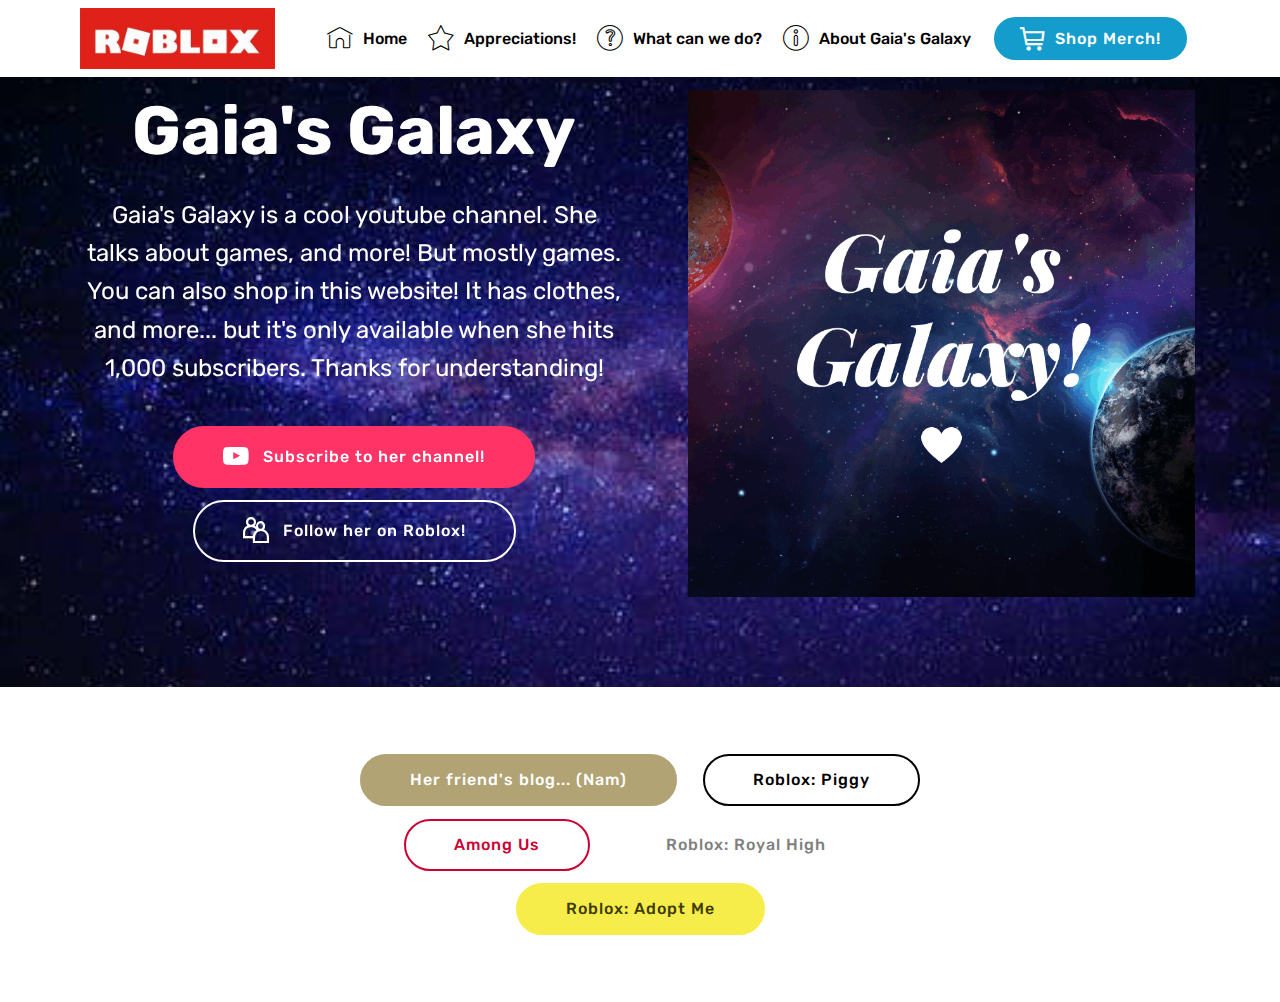
<file: index.html>
<!DOCTYPE html>
<html  >
<head>
  <!-- Site made with Mobirise Website Builder v4.12.4, https://mobirise.com -->
  <meta charset="UTF-8">
  <meta http-equiv="X-UA-Compatible" content="IE=edge">
  <meta name="generator" content="Mobirise v4.12.4, mobirise.com">
  <meta name="viewport" content="width=device-width, initial-scale=1, minimum-scale=1">
  <link rel="shortcut icon" href="assets/images/roblox-pic.jpeg" type="image/x-icon">
  <meta name="description" content="">
  
  
  <title>Home</title>
  <link rel="stylesheet" href="assets/web/assets/mobirise-icons2/mobirise2.css">
  <link rel="stylesheet" href="assets/web/assets/mobirise-icons/mobirise-icons.css">
  <link rel="stylesheet" href="assets/bootstrap/css/bootstrap.min.css">
  <link rel="stylesheet" href="assets/bootstrap/css/bootstrap-grid.min.css">
  <link rel="stylesheet" href="assets/bootstrap/css/bootstrap-reboot.min.css">
  <link rel="stylesheet" href="assets/tether/tether.min.css">
  <link rel="stylesheet" href="assets/dropdown/css/style.css">
  <link rel="stylesheet" href="assets/socicon/css/styles.css">
  <link rel="stylesheet" href="assets/theme/css/style.css">
  <link rel="preload" as="style" href="assets/mobirise/css/mbr-additional.css"><link rel="stylesheet" href="assets/mobirise/css/mbr-additional.css" type="text/css">
  
  
  
</head>
<body>
  <section class="menu cid-s4GdQg4VQU" once="menu" id="menu2-5">

    

    <nav class="navbar navbar-expand beta-menu navbar-dropdown align-items-center navbar-fixed-top navbar-toggleable-sm">
        <button class="navbar-toggler navbar-toggler-right" type="button" data-toggle="collapse" data-target="#navbarSupportedContent" aria-controls="navbarSupportedContent" aria-expanded="false" aria-label="Toggle navigation">
            <div class="hamburger">
                <span></span>
                <span></span>
                <span></span>
                <span></span>
            </div>
        </button>
        <div class="menu-logo">
            <div class="navbar-brand">
                <span class="navbar-logo">
                    <a href="https://www.roblox.com/home">
                        <img src="assets/images/roblox-pic.jpeg" alt="Mobirise" title="" style="height: 3.8rem;">
                    </a>
                </span>
                
            </div>
        </div>
        <div class="collapse navbar-collapse" id="navbarSupportedContent">
            <ul class="navbar-nav nav-dropdown" data-app-modern-menu="true"><li class="nav-item">
                    <a class="nav-link link text-black display-4" href="index.html"><span class="mbri-home mbr-iconfont mbr-iconfont-btn"></span>Home</a>
                </li><li class="nav-item"><a class="nav-link link text-black display-4" href="page1.html"><span class="mbri-star mbr-iconfont mbr-iconfont-btn"></span>Appreciations!</a></li><li class="nav-item"><a class="nav-link link text-black display-4" href="page2.html" aria-expanded="false"><span class="mbri-question mbr-iconfont mbr-iconfont-btn"></span>What can we do?</a></li><li class="nav-item"><a class="nav-link link text-black display-4" href="page3.html" aria-expanded="false"><span class="mbri-info mbr-iconfont mbr-iconfont-btn"></span>About Gaia's Galaxy</a></li></ul>
            <div class="navbar-buttons mbr-section-btn"><a class="btn btn-sm btn-primary display-4" href="tel:+1-234-567-8901"><span class="mobi-mbri mobi-mbri-shopping-cart mbr-iconfont mbr-iconfont-btn"></span>
                    
                    Shop Merch!</a></div>
        </div>
    </nav>
</section>

<section class="engine"><a href="https://mobirise.info/s">free bootstrap theme</a></section><section class="header3 cid-s9JN9x7uWc mbr-parallax-background" id="header3-h">

    

    

    <div class="container">
        <div class="media-container-row">
            <div class="mbr-figure" style="width: 100%;">
                <img src="assets/images/profile-photo-for-gg-800x800.png" alt="Mobirise" title="">
            </div>

            <div class="media-content">
                <h1 class="mbr-section-title mbr-white pb-3 mbr-fonts-style display-1"><strong>
                    Gaia's Galaxy</strong></h1>
                
                <div class="mbr-section-text mbr-white pb-3 ">
                    <p class="mbr-text mbr-fonts-style display-5">
                        Gaia's Galaxy is a cool youtube channel. She talks about games, and more! But mostly games. You can also shop in this website! It has clothes, and more... but it's only available when she hits 1,000 subscribers. Thanks for understanding!
                    </p>
                </div>
                <div class="mbr-section-btn"><a class="btn btn-md btn-secondary display-4" href="https://www.youtube.com/channel/UCpkCzNjyobN0i46EVqHYB6g" target="_blank"><span class="socicon socicon-youtube mbr-iconfont mbr-iconfont-btn"></span>Subscribe to her channel!</a>
                    <a class="btn btn-md btn-white-outline display-4" href="https://www.roblox.com/users/979570747/profile" target="_blank"><span class="mobi-mbri mobi-mbri-users mbr-iconfont mbr-iconfont-btn"></span>Follow her on Roblox!</a></div>
            </div>
        </div>
    </div>

</section>

<section class="mbr-section content8 cid-s5B2SMO0nA" id="content8-g">

    

    <div class="container">
        <div class="media-container-row title">
            <div class="col-12 col-md-8">
                <div class="mbr-section-btn align-center"><a class="btn btn-danger display-4" href="https://blueduchess.blogspot.com/2020/09/robloxlife.html" target="_blank">Her friend's blog... (Nam)</a> <a class="btn btn-black-outline display-4" href="https://www.roblox.com/games/4623386862/Piggy-ALPHA-TEAM-BUILD-UPDATE" target="_blank">Roblox: Piggy</a> <a class="btn btn-secondary-outline display-4" href="https://www.bluestacks.com/apps/action/among-us-on-pc.html" target="_blank">Among Us</a> <a class="btn btn-white display-4" href="https://www.roblox.com/games/735030788/Royale-High" target="_blank">Roblox: Royal High</a> <a class="btn btn-success display-4" href="https://www.roblox.com/games/920587237/Adopt-Me?refPageId=357fd01b-3f9e-46da-925b-584681e233cb" target="_blank">Roblox: Adopt Me</a></div>
            </div>
        </div>
    </div>
</section>


  <script src="assets/web/assets/jquery/jquery.min.js"></script>
  <script src="assets/popper/popper.min.js"></script>
  <script src="assets/bootstrap/js/bootstrap.min.js"></script>
  <script src="assets/smoothscroll/smooth-scroll.js"></script>
  <script src="assets/tether/tether.min.js"></script>
  <script src="assets/dropdown/js/nav-dropdown.js"></script>
  <script src="assets/dropdown/js/navbar-dropdown.js"></script>
  <script src="assets/touchswipe/jquery.touch-swipe.min.js"></script>
  <script src="assets/parallax/jarallax.min.js"></script>
  <script src="assets/theme/js/script.js"></script>
  
  
</body>
</html>
</file>
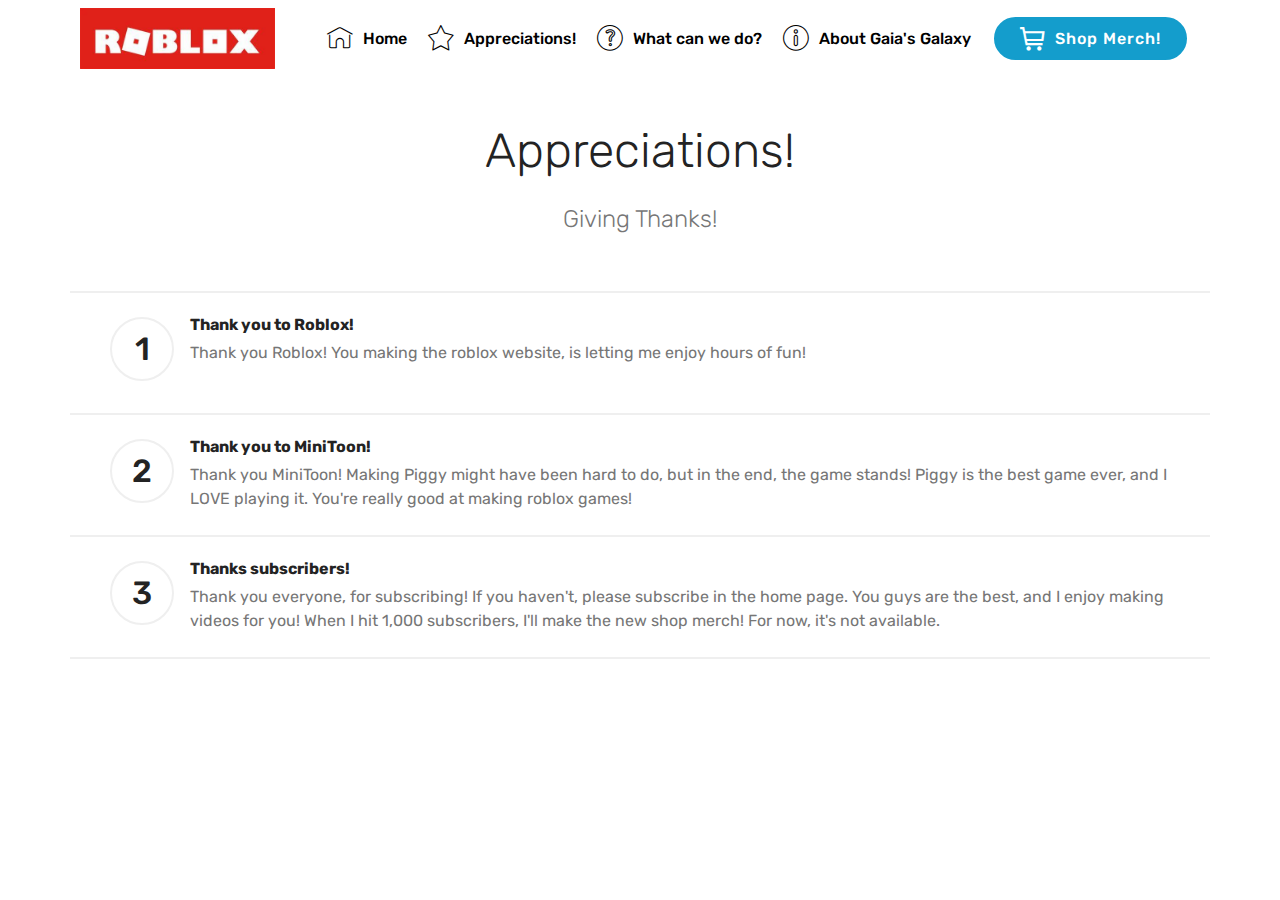
<file: page1.html>
<!DOCTYPE html>
<html  >
<head>
  <!-- Site made with Mobirise Website Builder v4.12.4, https://mobirise.com -->
  <meta charset="UTF-8">
  <meta http-equiv="X-UA-Compatible" content="IE=edge">
  <meta name="generator" content="Mobirise v4.12.4, mobirise.com">
  <meta name="viewport" content="width=device-width, initial-scale=1, minimum-scale=1">
  <link rel="shortcut icon" href="assets/images/roblox-pic.jpeg" type="image/x-icon">
  <meta name="description" content="Web Creator Description">
  
  
  <title>Appreciations!</title>
  <link rel="stylesheet" href="assets/web/assets/mobirise-icons2/mobirise2.css">
  <link rel="stylesheet" href="assets/web/assets/mobirise-icons/mobirise-icons.css">
  <link rel="stylesheet" href="assets/bootstrap/css/bootstrap.min.css">
  <link rel="stylesheet" href="assets/bootstrap/css/bootstrap-grid.min.css">
  <link rel="stylesheet" href="assets/bootstrap/css/bootstrap-reboot.min.css">
  <link rel="stylesheet" href="assets/dropdown/css/style.css">
  <link rel="stylesheet" href="assets/tether/tether.min.css">
  <link rel="stylesheet" href="assets/theme/css/style.css">
  <link rel="preload" as="style" href="assets/mobirise/css/mbr-additional.css"><link rel="stylesheet" href="assets/mobirise/css/mbr-additional.css" type="text/css">
  
  
  
</head>
<body>
  <section class="menu cid-s4GdQg4VQU" once="menu" id="menu2-6">

    

    <nav class="navbar navbar-expand beta-menu navbar-dropdown align-items-center navbar-fixed-top navbar-toggleable-sm">
        <button class="navbar-toggler navbar-toggler-right" type="button" data-toggle="collapse" data-target="#navbarSupportedContent" aria-controls="navbarSupportedContent" aria-expanded="false" aria-label="Toggle navigation">
            <div class="hamburger">
                <span></span>
                <span></span>
                <span></span>
                <span></span>
            </div>
        </button>
        <div class="menu-logo">
            <div class="navbar-brand">
                <span class="navbar-logo">
                    <a href="https://www.roblox.com/home">
                        <img src="assets/images/roblox-pic.jpeg" alt="Mobirise" title="" style="height: 3.8rem;">
                    </a>
                </span>
                
            </div>
        </div>
        <div class="collapse navbar-collapse" id="navbarSupportedContent">
            <ul class="navbar-nav nav-dropdown" data-app-modern-menu="true"><li class="nav-item">
                    <a class="nav-link link text-black display-4" href="index.html"><span class="mbri-home mbr-iconfont mbr-iconfont-btn"></span>Home</a>
                </li><li class="nav-item"><a class="nav-link link text-black display-4" href="page1.html"><span class="mbri-star mbr-iconfont mbr-iconfont-btn"></span>Appreciations!</a></li><li class="nav-item"><a class="nav-link link text-black display-4" href="page2.html" aria-expanded="false"><span class="mbri-question mbr-iconfont mbr-iconfont-btn"></span>What can we do?</a></li><li class="nav-item"><a class="nav-link link text-black display-4" href="page3.html" aria-expanded="false"><span class="mbri-info mbr-iconfont mbr-iconfont-btn"></span>About Gaia's Galaxy</a></li></ul>
            <div class="navbar-buttons mbr-section-btn"><a class="btn btn-sm btn-primary display-4" href="tel:+1-234-567-8901"><span class="mobi-mbri mobi-mbri-shopping-cart mbr-iconfont mbr-iconfont-btn"></span>
                    
                    Shop Merch!</a></div>
        </div>
    </nav>
</section>

<section class="engine"><a href="https://mobirise.info/q">responsive website templates</a></section><section class="counters5 counters cid-s4GlX3MvUG" id="counters5-7">

    

    

    <div class="container pt-4 mt-2">
        <h2 class="mbr-section-title pb-3 align-center mbr-fonts-style display-2">Appreciations!</h2>
        <h3 class="mbr-section-subtitle pb-5 align-center mbr-fonts-style display-5">Giving Thanks!</h3>
        <div class="row justify-content-center">
            <div class="cards-block">
                <div class="cards-container">
                    <div class="card px-3 align-left col-12">
                        <div class="panel-item p-4 d-flex">
                            <div class="card-img pr-3">
                                <h3 class="img-text d-flex align-items-center justify-content-center">
                                    1
                                </h3>
                            </div>
                            <div class="card-text">
                                <h4 class="mbr-content-title mbr-bold mbr-fonts-style display-7">Thank you to Roblox!</h4>
                                <p class="mbr-content-text mbr-fonts-style display-7">Thank you Roblox! You making the roblox website, is letting me enjoy hours of fun!&nbsp;<br><br></p>
                            </div>
                        </div>
                    </div>
                    <div class="card px-3 align-left col-12">
                        <div class="panel-item p-4 d-flex">
                            <div class="card-img pr-3">
                                <h3 class="img-text d-flex align-items-center justify-content-center">
                                    2
                                </h3>
                            </div>
                            <div class="card-text">
                                <h4 class="mbr-content-title mbr-bold mbr-fonts-style display-7">Thank you to MiniToon!</h4>
                                <p class="mbr-content-text mbr-fonts-style display-7">
                                    Thank you MiniToon! Making Piggy might have been hard to do, but in the end, the game stands! Piggy is the best game ever, and I LOVE playing it. You're really good at making roblox games!</p>
                            </div>
                        </div>
                    </div>
                    <div class="card px-3 align-left col-12">
                        <div class="panel-item p-4 d-flex">
                            <div class="card-img pr-3">
                                <h3 class="img-text d-flex align-items-center justify-content-center">
                                    3
                                </h3>
                            </div>
                            <div class="card-text">
                                <h4 class="mbr-content-title mbr-bold mbr-fonts-style display-7">Thanks subscribers!</h4>
                                <p class="mbr-content-text mbr-fonts-style display-7">
                                    Thank you everyone, for subscribing! If you haven't, please subscribe in the home page. You guys are the best, and I enjoy making videos for you! When I hit 1,000 subscribers, I'll make the new shop merch! For now, it's not&nbsp;available.</p>
                            </div>
                        </div>
                    </div>
                    
                </div>
            </div>
        </div>
    </div>
</section>


  <script src="assets/popper/popper.min.js"></script>
  <script src="assets/web/assets/jquery/jquery.min.js"></script>
  <script src="assets/bootstrap/js/bootstrap.min.js"></script>
  <script src="assets/dropdown/js/nav-dropdown.js"></script>
  <script src="assets/dropdown/js/navbar-dropdown.js"></script>
  <script src="assets/touchswipe/jquery.touch-swipe.min.js"></script>
  <script src="assets/viewportchecker/jquery.viewportchecker.js"></script>
  <script src="assets/tether/tether.min.js"></script>
  <script src="assets/smoothscroll/smooth-scroll.js"></script>
  <script src="assets/theme/js/script.js"></script>
  
  
</body>
</html>
</file>
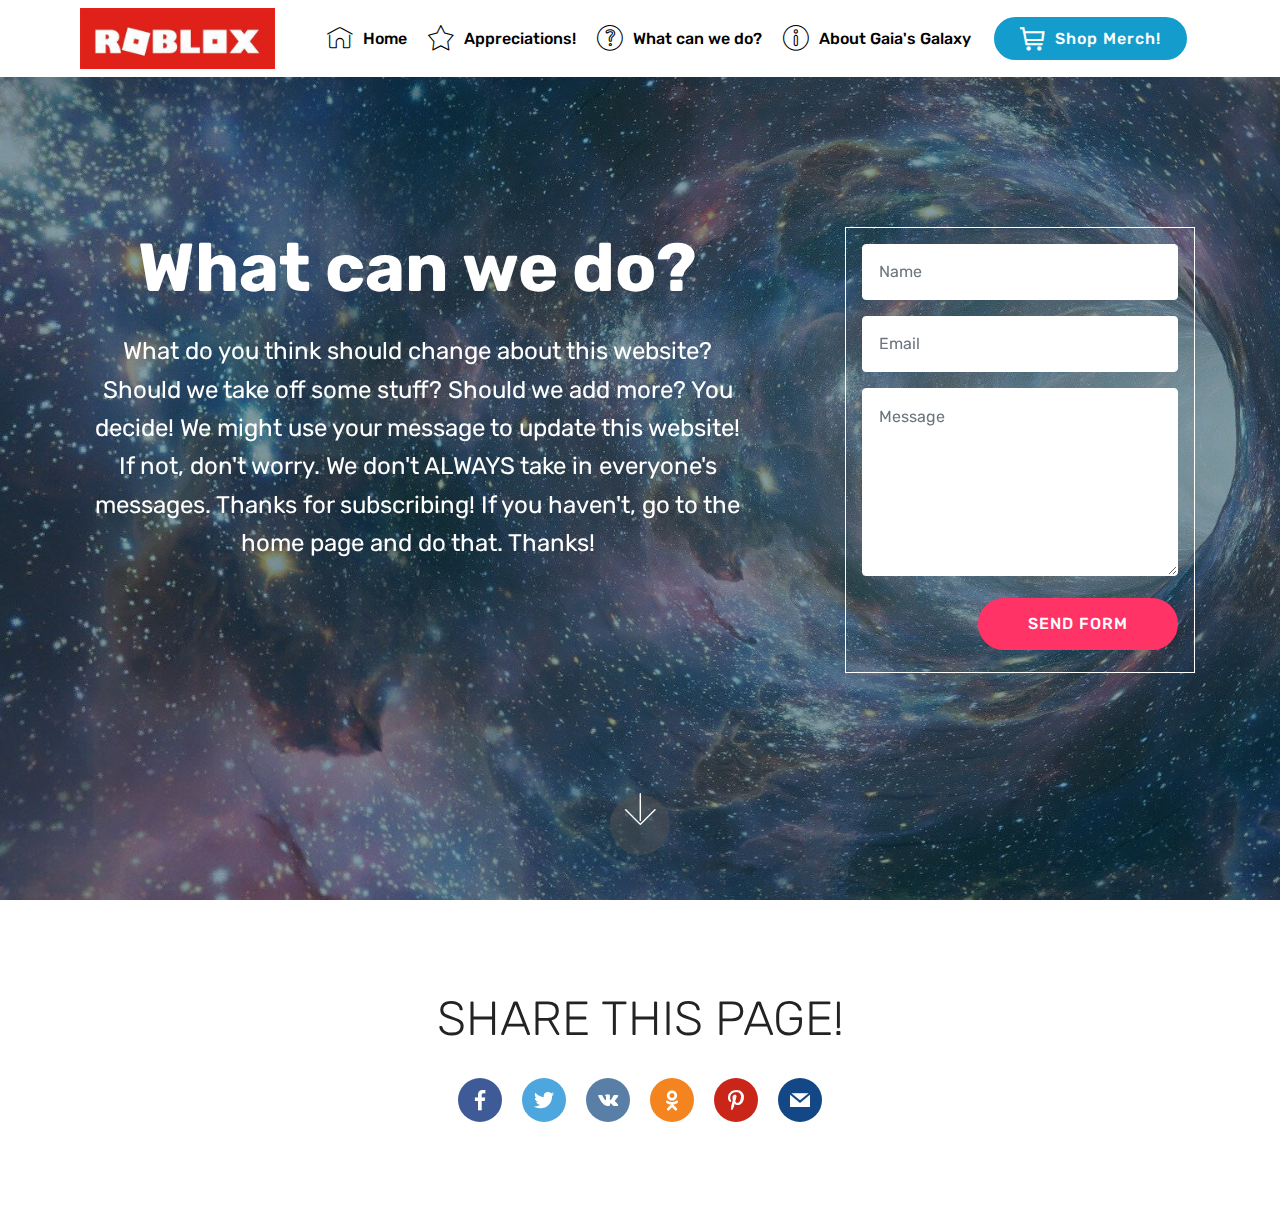
<file: page2.html>
<!DOCTYPE html>
<html  >
<head>
  <!-- Site made with Mobirise Website Builder v4.12.4, https://mobirise.com -->
  <meta charset="UTF-8">
  <meta http-equiv="X-UA-Compatible" content="IE=edge">
  <meta name="generator" content="Mobirise v4.12.4, mobirise.com">
  <meta name="viewport" content="width=device-width, initial-scale=1, minimum-scale=1">
  <link rel="shortcut icon" href="assets/images/roblox-pic.jpeg" type="image/x-icon">
  <meta name="description" content="Site Creator Description">
  
  
  <title>What can we do?</title>
  <link rel="stylesheet" href="assets/web/assets/mobirise-icons2/mobirise2.css">
  <link rel="stylesheet" href="assets/web/assets/mobirise-icons/mobirise-icons.css">
  <link rel="stylesheet" href="assets/bootstrap/css/bootstrap.min.css">
  <link rel="stylesheet" href="assets/bootstrap/css/bootstrap-grid.min.css">
  <link rel="stylesheet" href="assets/bootstrap/css/bootstrap-reboot.min.css">
  <link rel="stylesheet" href="assets/dropdown/css/style.css">
  <link rel="stylesheet" href="assets/tether/tether.min.css">
  <link rel="stylesheet" href="assets/socicon/css/styles.css">
  <link rel="stylesheet" href="assets/theme/css/style.css">
  <link rel="preload" as="style" href="assets/mobirise/css/mbr-additional.css"><link rel="stylesheet" href="assets/mobirise/css/mbr-additional.css" type="text/css">
  
  
  
</head>
<body>
  <section class="menu cid-s4GdQg4VQU" once="menu" id="menu2-8">

    

    <nav class="navbar navbar-expand beta-menu navbar-dropdown align-items-center navbar-fixed-top navbar-toggleable-sm">
        <button class="navbar-toggler navbar-toggler-right" type="button" data-toggle="collapse" data-target="#navbarSupportedContent" aria-controls="navbarSupportedContent" aria-expanded="false" aria-label="Toggle navigation">
            <div class="hamburger">
                <span></span>
                <span></span>
                <span></span>
                <span></span>
            </div>
        </button>
        <div class="menu-logo">
            <div class="navbar-brand">
                <span class="navbar-logo">
                    <a href="https://www.roblox.com/home">
                        <img src="assets/images/roblox-pic.jpeg" alt="Mobirise" title="" style="height: 3.8rem;">
                    </a>
                </span>
                
            </div>
        </div>
        <div class="collapse navbar-collapse" id="navbarSupportedContent">
            <ul class="navbar-nav nav-dropdown" data-app-modern-menu="true"><li class="nav-item">
                    <a class="nav-link link text-black display-4" href="index.html"><span class="mbri-home mbr-iconfont mbr-iconfont-btn"></span>Home</a>
                </li><li class="nav-item"><a class="nav-link link text-black display-4" href="page1.html"><span class="mbri-star mbr-iconfont mbr-iconfont-btn"></span>Appreciations!</a></li><li class="nav-item"><a class="nav-link link text-black display-4" href="page2.html" aria-expanded="false"><span class="mbri-question mbr-iconfont mbr-iconfont-btn"></span>What can we do?</a></li><li class="nav-item"><a class="nav-link link text-black display-4" href="page3.html" aria-expanded="false"><span class="mbri-info mbr-iconfont mbr-iconfont-btn"></span>About Gaia's Galaxy</a></li></ul>
            <div class="navbar-buttons mbr-section-btn"><a class="btn btn-sm btn-primary display-4" href="tel:+1-234-567-8901"><span class="mobi-mbri mobi-mbri-shopping-cart mbr-iconfont mbr-iconfont-btn"></span>
                    
                    Shop Merch!</a></div>
        </div>
    </nav>
</section>

<section class="engine"><a href="https://mobirise.info/c">web builder</a></section><section class="header15 cid-s58UAXSDeS mbr-fullscreen mbr-parallax-background" id="header15-9">

    

    <div class="mbr-overlay" style="opacity: 0.5; background-color: rgb(7, 59, 76);"></div>

    <div class="container align-right">
        <div class="row">
            <div class="mbr-white col-lg-8 col-md-7 content-container">
                <h1 class="mbr-section-title mbr-bold pb-3 mbr-fonts-style display-1">
                    What can we do?</h1>
                <p class="mbr-text pb-3 mbr-fonts-style display-5">
                    What do you think should change about this website? Should we take off some stuff? Should we add more? You decide! We might use your message to update this website! If not, don't worry. We don't ALWAYS take in everyone's messages. Thanks for subscribing! If you haven't, go to the home page and do that. Thanks!</p>
            </div>
            <div class="col-lg-4 col-md-5">
                <div class="form-container">
                    <div class="media-container-column" data-form-type="formoid">
                        <!---Formbuilder Form--->
                        <form action="https://mobirise.com/" method="POST" class="mbr-form form-with-styler" data-form-title="Mobirise Form"><input type="hidden" name="email" data-form-email="true" value="bJUcoiAvDXVePG7bPg1AWbF8TsaqxZbtcIV+V2pmPlcG80bCMK+5DFnG3r3CRaVOdhZx6V1qTFf1sO3WmjKYFO8FqXICrKJK0VlwYKCd7wXp4BaOYUKY2NhXE9DZpK49">
                            <div class="row">
                                <div hidden="hidden" data-form-alert="" class="alert alert-success col-12">Thanks for your feedback!</div>
                                <div hidden="hidden" data-form-alert-danger="" class="alert alert-danger col-12">
                                </div>
                            </div>
                            <div class="dragArea row">
                                <div class="col-md-12 form-group " data-for="name">
                                    <input type="text" name="name" placeholder="Name" data-form-field="Name" required="required" class="form-control px-3 display-7" id="name-header15-9">
                                </div>
                                <div class="col-md-12 form-group " data-for="email">
                                    <input type="email" name="email" placeholder="Email" data-form-field="Email" required="required" class="form-control px-3 display-7" id="email-header15-9">
                                </div>
                                
                                <div data-for="message" class="col-md-12 form-group ">
                                    <textarea name="message" placeholder="Message" data-form-field="Message" class="form-control px-3 display-7" id="message-header15-9"></textarea>
                                </div>
                                <div class="col-md-12 input-group-btn"><button type="submit" class="btn btn-form btn-secondary display-4">SEND FORM</button></div>
                            </div>
                        </form><!---Formbuilder Form--->
                    </div>
                </div>
            </div>
        </div>
    </div>
    <div class="mbr-arrow hidden-sm-down" aria-hidden="true">
        <a href="#next">
            <i class="mbri-down mbr-iconfont"></i>
        </a>
    </div>
</section>

<section class="cid-s58UU068Lp" id="social-buttons3-b">
    
    

    

    <div class="container">
        <div class="media-container-row">
            <div class="col-md-8 align-center">
                <h2 class="pb-3 mbr-section-title mbr-fonts-style display-2">
                    SHARE THIS PAGE!
                </h2>
                <div>
                    <div class="mbr-social-likes">
                        <span class="btn btn-social socicon-bg-facebook facebook mx-2" title="Share link on Facebook">
                            <i class="socicon socicon-facebook"></i>
                        </span>
                        <span class="btn btn-social twitter socicon-bg-twitter mx-2" title="Share link on Twitter">
                            <i class="socicon socicon-twitter"></i>
                        </span>
                        <span class="btn btn-social vkontakte socicon-bg-vkontakte mx-2" title="Share link on VKontakte">
                            <i class="socicon socicon-vkontakte"></i>
                        </span>
                        <span class="btn btn-social odnoklassniki socicon-bg-odnoklassniki mx-2" title="Share link on Odnoklassniki">
                            <i class="socicon socicon-odnoklassniki"></i>
                        </span>
                        <span class="btn btn-social pinterest socicon-bg-pinterest mx-2" title="Share link on Pinterest">
                            <i class="socicon socicon-pinterest"></i>
                        </span>
                        <span class="btn btn-social mailru socicon-bg-mail mx-2" title="Share link on Mailru">
                            <i class="socicon socicon-mail"></i>
                        </span>
                    </div>
                </div>
            </div>
        </div>
    </div>
</section>


  <script src="assets/web/assets/jquery/jquery.min.js"></script>
  <script src="assets/popper/popper.min.js"></script>
  <script src="assets/bootstrap/js/bootstrap.min.js"></script>
  <script src="assets/smoothscroll/smooth-scroll.js"></script>
  <script src="assets/dropdown/js/nav-dropdown.js"></script>
  <script src="assets/dropdown/js/navbar-dropdown.js"></script>
  <script src="assets/tether/tether.min.js"></script>
  <script src="assets/parallax/jarallax.min.js"></script>
  <script src="assets/sociallikes/social-likes.js"></script>
  <script src="assets/touchswipe/jquery.touch-swipe.min.js"></script>
  <script src="assets/theme/js/script.js"></script>
  <script src="assets/formoid/formoid.min.js"></script>
  
  
</body>
</html>
</file>
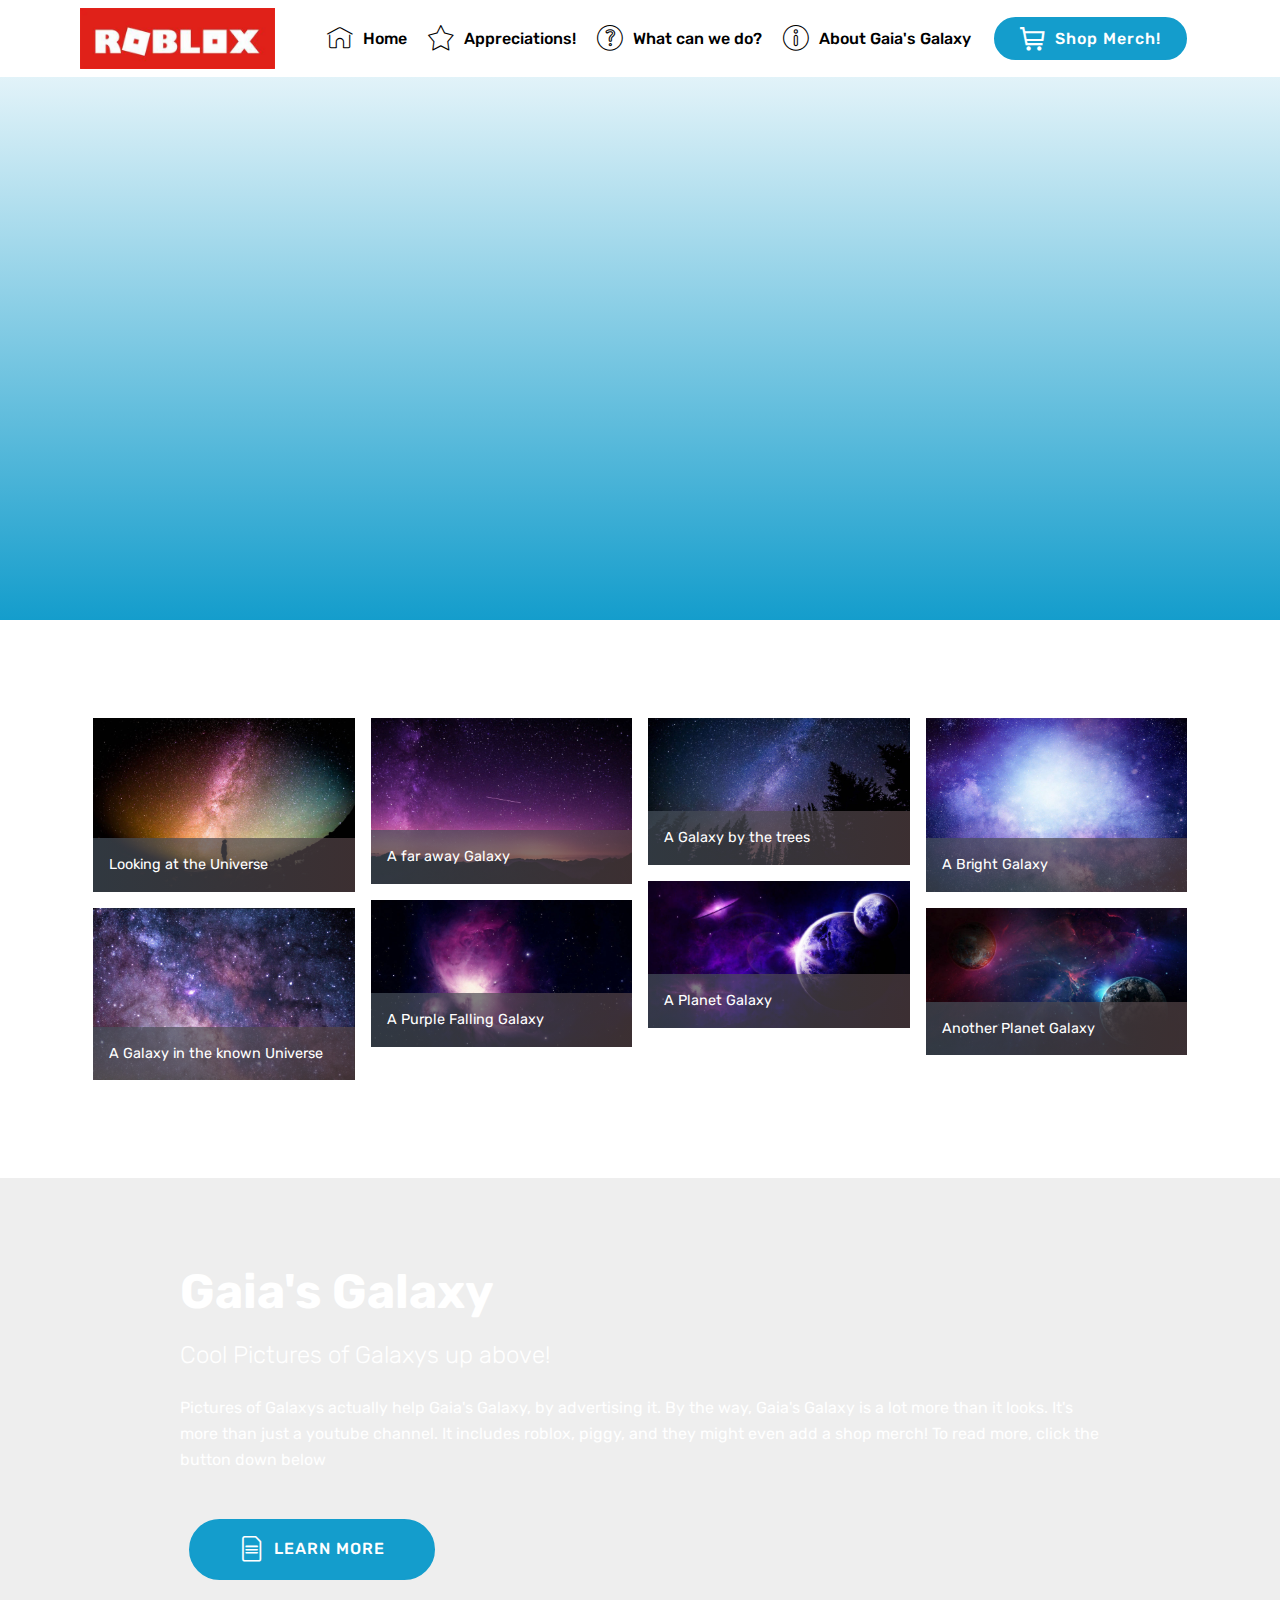
<file: page3.html>
<!DOCTYPE html>
<html  >
<head>
  <!-- Site made with Mobirise Website Builder v4.12.4, https://mobirise.com -->
  <meta charset="UTF-8">
  <meta http-equiv="X-UA-Compatible" content="IE=edge">
  <meta name="generator" content="Mobirise v4.12.4, mobirise.com">
  <meta name="viewport" content="width=device-width, initial-scale=1, minimum-scale=1">
  <link rel="shortcut icon" href="assets/images/roblox-pic.jpeg" type="image/x-icon">
  <meta name="description" content="Website Creator Description">
  
  
  <title>About</title>
  <link rel="stylesheet" href="assets/web/assets/mobirise-icons-bold/mobirise-icons-bold.css">
  <link rel="stylesheet" href="assets/web/assets/mobirise-icons2/mobirise2.css">
  <link rel="stylesheet" href="assets/web/assets/mobirise-icons/mobirise-icons.css">
  <link rel="stylesheet" href="assets/bootstrap/css/bootstrap.min.css">
  <link rel="stylesheet" href="assets/bootstrap/css/bootstrap-grid.min.css">
  <link rel="stylesheet" href="assets/bootstrap/css/bootstrap-reboot.min.css">
  <link rel="stylesheet" href="assets/tether/tether.min.css">
  <link rel="stylesheet" href="assets/dropdown/css/style.css">
  <link rel="stylesheet" href="assets/theme/css/style.css">
  <link rel="stylesheet" href="assets/gallery/style.css">
  <link rel="preload" as="style" href="assets/mobirise/css/mbr-additional.css"><link rel="stylesheet" href="assets/mobirise/css/mbr-additional.css" type="text/css">
  
  
  
</head>
<body>
  <section class="menu cid-s4GdQg4VQU" once="menu" id="menu2-c">

    

    <nav class="navbar navbar-expand beta-menu navbar-dropdown align-items-center navbar-fixed-top navbar-toggleable-sm">
        <button class="navbar-toggler navbar-toggler-right" type="button" data-toggle="collapse" data-target="#navbarSupportedContent" aria-controls="navbarSupportedContent" aria-expanded="false" aria-label="Toggle navigation">
            <div class="hamburger">
                <span></span>
                <span></span>
                <span></span>
                <span></span>
            </div>
        </button>
        <div class="menu-logo">
            <div class="navbar-brand">
                <span class="navbar-logo">
                    <a href="https://www.roblox.com/home">
                        <img src="assets/images/roblox-pic.jpeg" alt="Mobirise" title="" style="height: 3.8rem;">
                    </a>
                </span>
                
            </div>
        </div>
        <div class="collapse navbar-collapse" id="navbarSupportedContent">
            <ul class="navbar-nav nav-dropdown" data-app-modern-menu="true"><li class="nav-item">
                    <a class="nav-link link text-black display-4" href="index.html"><span class="mbri-home mbr-iconfont mbr-iconfont-btn"></span>Home</a>
                </li><li class="nav-item"><a class="nav-link link text-black display-4" href="page1.html"><span class="mbri-star mbr-iconfont mbr-iconfont-btn"></span>Appreciations!</a></li><li class="nav-item"><a class="nav-link link text-black display-4" href="page2.html" aria-expanded="false"><span class="mbri-question mbr-iconfont mbr-iconfont-btn"></span>What can we do?</a></li><li class="nav-item"><a class="nav-link link text-black display-4" href="page3.html" aria-expanded="false"><span class="mbri-info mbr-iconfont mbr-iconfont-btn"></span>About Gaia's Galaxy</a></li></ul>
            <div class="navbar-buttons mbr-section-btn"><a class="btn btn-sm btn-primary display-4" href="tel:+1-234-567-8901"><span class="mobi-mbri mobi-mbri-shopping-cart mbr-iconfont mbr-iconfont-btn"></span>
                    
                    Shop Merch!</a></div>
        </div>
    </nav>
</section>

<section class="engine"><a href="https://mobirise.info/w">free html5 templates</a></section><section class="cid-s5Ayr8oEoz" id="video3-d">

    
    
    <figure class="mbr-figure align-center container">
        <div class="video-block" style="width: 80%;">
            <div><iframe class="mbr-embedded-video" src="https://www.youtube.com/embed/nGnX6GkrOgk?rel=0&amp;amp;showinfo=0&amp;autoplay=0&amp;loop=0" width="1280" height="720" frameborder="0" allowfullscreen></iframe></div>
        </div>
    </figure>
</section>

<section class="mbr-gallery mbr-slider-carousel cid-s5AyvkoU6m" id="gallery1-e">

    

    <div class="container">
        <div><!-- Filter --><!-- Gallery --><div class="mbr-gallery-row"><div class="mbr-gallery-layout-default"><div><div><div class="mbr-gallery-item mbr-gallery-item--p1" data-video-url="false" data-tags="Awesome"><div href="#lb-gallery1-e" data-slide-to="0" data-toggle="modal"><img src="assets/images/mbr-1920x1280-800x533.jpg" alt="" title=""><span class="icon-focus"></span><span class="mbr-gallery-title mbr-fonts-style display-7">Looking at the Universe</span></div></div><div class="mbr-gallery-item mbr-gallery-item--p1" data-video-url="false" data-tags="Responsive"><div href="#lb-gallery1-e" data-slide-to="1" data-toggle="modal"><img src="assets/images/mbr-1920x1220-800x508.jpg" alt="" title=""><span class="icon-focus"></span><span class="mbr-gallery-title mbr-fonts-style display-7">A far away Galaxy</span></div></div><div class="mbr-gallery-item mbr-gallery-item--p1" data-video-url="false" data-tags="Creative"><div href="#lb-gallery1-e" data-slide-to="2" data-toggle="modal"><img src="assets/images/mbr-1920x1079-800x450.jpg" alt="" title=""><span class="icon-focus"></span><span class="mbr-gallery-title mbr-fonts-style display-7">A Galaxy by the trees</span></div></div><div class="mbr-gallery-item mbr-gallery-item--p1" data-video-url="false" data-tags="Animated"><div href="#lb-gallery1-e" data-slide-to="3" data-toggle="modal"><img src="assets/images/mbr-1920x1281-800x534.jpg" alt="" title=""><span class="icon-focus"></span><span class="mbr-gallery-title mbr-fonts-style display-7">A Bright Galaxy</span></div></div><div class="mbr-gallery-item mbr-gallery-item--p1" data-video-url="false" data-tags="Awesome"><div href="#lb-gallery1-e" data-slide-to="4" data-toggle="modal"><img src="assets/images/mbr-1920x1268-800x528.jpg" alt="" title=""><span class="icon-focus"></span><span class="mbr-gallery-title mbr-fonts-style display-7">A Galaxy in the known Universe</span></div></div><div class="mbr-gallery-item mbr-gallery-item--p1" data-video-url="false" data-tags="Awesome"><div href="#lb-gallery1-e" data-slide-to="5" data-toggle="modal"><img src="assets/images/mbr-1-1920x1080-800x450.jpg" alt="" title=""><span class="icon-focus"></span><span class="mbr-gallery-title mbr-fonts-style display-7">A Purple Falling Galaxy</span></div></div><div class="mbr-gallery-item mbr-gallery-item--p1" data-video-url="false" data-tags="Responsive"><div href="#lb-gallery1-e" data-slide-to="6" data-toggle="modal"><img src="assets/images/mbr-2-1920x1080-800x450.jpg" alt="" title=""><span class="icon-focus"></span><span class="mbr-gallery-title mbr-fonts-style display-7">A Planet Galaxy</span></div></div><div class="mbr-gallery-item mbr-gallery-item--p1" data-video-url="false" data-tags="Animated"><div href="#lb-gallery1-e" data-slide-to="7" data-toggle="modal"><img src="assets/images/mbr-5-1920x1080-800x450.jpg" alt="" title=""><span class="icon-focus"></span><span class="mbr-gallery-title mbr-fonts-style display-7">Another Planet Galaxy</span></div></div></div></div><div class="clearfix"></div></div></div><!-- Lightbox --><div data-app-prevent-settings="" class="mbr-slider modal fade carousel slide" tabindex="-1" data-keyboard="true" data-interval="false" id="lb-gallery1-e"><div class="modal-dialog"><div class="modal-content"><div class="modal-body"><div class="carousel-inner"><div class="carousel-item active"><img src="assets/images/mbr-1920x1280.jpg" alt="" title=""></div><div class="carousel-item"><img src="assets/images/mbr-1920x1220.jpg" alt="" title=""></div><div class="carousel-item"><img src="assets/images/mbr-1920x1079.jpg" alt="" title=""></div><div class="carousel-item"><img src="assets/images/mbr-1920x1281.jpg" alt="" title=""></div><div class="carousel-item"><img src="assets/images/mbr-1920x1268.jpg" alt="" title=""></div><div class="carousel-item"><img src="assets/images/mbr-1-1920x1080.jpg" alt="" title=""></div><div class="carousel-item"><img src="assets/images/mbr-2-1920x1080.jpg" alt="" title=""></div><div class="carousel-item"><img src="assets/images/mbr-5-1920x1080.jpg" alt="" title=""></div></div><a class="carousel-control carousel-control-prev" role="button" data-slide="prev" href="#lb-gallery1-e"><span class="mbri-left mbr-iconfont" aria-hidden="true"></span><span class="sr-only">Previous</span></a><a class="carousel-control carousel-control-next" role="button" data-slide="next" href="#lb-gallery1-e"><span class="mbri-right mbr-iconfont" aria-hidden="true"></span><span class="sr-only">Next</span></a><a class="close" href="#" role="button" data-dismiss="modal"><span class="sr-only">Close</span></a></div></div></div></div></div>
    </div>

</section>

<section class="mbr-section info4 cid-s5AYZ2cflE" data-bg-video="http://www.youtube.com/watch?v=uNCr7NdOJgw" id="info4-f">

    

    
    <div class="container">
        <div class="justify-content-center row">
            <div class="media-container-column title col-12 col-md-10">
                <h2 class="align-right mbr-bold mbr-white pb-3 mbr-fonts-style display-2">
                    Gaia's Galaxy</h2>
                <h3 class="mbr-section-subtitle align-right mbr-light mbr-white pb-3 mbr-fonts-style display-5">
                    Cool Pictures of Galaxys up above!</h3>
                <p class="mbr-text align-right mbr-white mbr-fonts-style display-7">
                    Pictures of Galaxys actually help Gaia's Galaxy, by advertising it. By the way, Gaia's Galaxy is a lot more than it looks. It's more than just a youtube channel. It includes roblox, piggy, and they might even add a shop merch! To read more, click the button down below</p>
                <div class="mbr-section-btn align-right py-4"><a class="btn btn-primary display-4" href="https://docs.google.com/document/d/1wiSw1pOh3rFBn-XA_xKZsaxDKZ7pkFd0bZRIb4k9uew/edit#" target="_blank"><span class="mbrib-file mbr-iconfont mbr-iconfont-btn"></span>LEARN MORE</a></div>
            </div>
        </div>
    </div>
</section>


  <script src="assets/web/assets/jquery/jquery.min.js"></script>
  <script src="assets/popper/popper.min.js"></script>
  <script src="assets/bootstrap/js/bootstrap.min.js"></script>
  <script src="assets/vimeoplayer/jquery.mb.vimeo_player.js"></script>
  <script src="assets/touchswipe/jquery.touch-swipe.min.js"></script>
  <script src="assets/smoothscroll/smooth-scroll.js"></script>
  <script src="assets/bootstrapcarouselswipe/bootstrap-carousel-swipe.js"></script>
  <script src="assets/tether/tether.min.js"></script>
  <script src="assets/dropdown/js/nav-dropdown.js"></script>
  <script src="assets/dropdown/js/navbar-dropdown.js"></script>
  <script src="assets/ytplayer/jquery.mb.ytplayer.min.js"></script>
  <script src="assets/masonry/masonry.pkgd.min.js"></script>
  <script src="assets/imagesloaded/imagesloaded.pkgd.min.js"></script>
  <script src="assets/theme/js/script.js"></script>
  <script src="assets/slidervideo/script.js"></script>
  <script src="assets/gallery/player.min.js"></script>
  <script src="assets/gallery/script.js"></script>
  
  
</body>
</html>
</file>
<file: assets/web/assets/mobirise-icons2/mobirise2.css>
@font-face {
  font-family: 'Moririse2';
  font-display: swap;
  src:  url('mobirise2.eot?f2bix4');
  src:  url('mobirise2.eot?f2bix4#iefix') format('embedded-opentype'),
    url('mobirise2.ttf?f2bix4') format('truetype'),
    url('mobirise2.woff?f2bix4') format('woff'),
    url('mobirise2.svg?f2bix4#mobirise2') format('svg');
  font-weight: normal;
  font-style: normal;
}

[class^="mobi-"], [class*=" mobi-"] {
  /* use !important to prevent issues with browser extensions that change fonts */
  font-family: 'Moririse2' !important;
  speak: none;
  font-style: normal;
  font-weight: normal;
  font-variant: normal;
  text-transform: none;
  line-height: 1;

  /* Better Font Rendering =========== */
  -webkit-font-smoothing: antialiased;
  -moz-osx-font-smoothing: grayscale;
}

.mobi-mbri-add-submenu:before {
  content: "\e900";
}
.mobi-mbri-alert:before {
  content: "\e901";
}
.mobi-mbri-align-center:before {
  content: "\e902";
}
.mobi-mbri-align-justify:before {
  content: "\e903";
}
.mobi-mbri-align-left:before {
  content: "\e904";
}
.mobi-mbri-align-right:before {
  content: "\e905";
}
.mobi-mbri-android:before {
  content: "\e906";
}
.mobi-mbri-apple:before {
  content: "\e907";
}
.mobi-mbri-arrow-down:before {
  content: "\e908";
}
.mobi-mbri-arrow-next:before {
  content: "\e909";
}
.mobi-mbri-arrow-prev:before {
  content: "\e90a";
}
.mobi-mbri-arrow-up:before {
  content: "\e90b";
}
.mobi-mbri-bold:before {
  content: "\e90c";
}
.mobi-mbri-bookmark:before {
  content: "\e90d";
}
.mobi-mbri-bootstrap:before {
  content: "\e90e";
}
.mobi-mbri-briefcase:before {
  content: "\e90f";
}
.mobi-mbri-browse:before {
  content: "\e910";
}
.mobi-mbri-bulleted-list:before {
  content: "\e911";
}
.mobi-mbri-calendar:before {
  content: "\e912";
}
.mobi-mbri-camera:before {
  content: "\e913";
}
.mobi-mbri-cart-add:before {
  content: "\e914";
}
.mobi-mbri-cart-full:before {
  content: "\e915";
}
.mobi-mbri-cash:before {
  content: "\e916";
}
.mobi-mbri-change-style:before {
  content: "\e917";
}
.mobi-mbri-chat:before {
  content: "\e918";
}
.mobi-mbri-clock:before {
  content: "\e919";
}
.mobi-mbri-close:before {
  content: "\e91a";
}
.mobi-mbri-cloud:before {
  content: "\e91b";
}
.mobi-mbri-code:before {
  content: "\e91c";
}
.mobi-mbri-contact-form:before {
  content: "\e91d";
}
.mobi-mbri-credit-card:before {
  content: "\e91e";
}
.mobi-mbri-cursor-click:before {
  content: "\e91f";
}
.mobi-mbri-cust-feedback:before {
  content: "\e920";
}
.mobi-mbri-database:before {
  content: "\e921";
}
.mobi-mbri-delivery:before {
  content: "\e922";
}
.mobi-mbri-desktop:before {
  content: "\e923";
}
.mobi-mbri-devices:before {
  content: "\e924";
}
.mobi-mbri-down:before {
  content: "\e925";
}
.mobi-mbri-download-2:before {
  content: "\e926";
}
.mobi-mbri-download:before {
  content: "\e927";
}
.mobi-mbri-drag-n-drop-2:before {
  content: "\e928";
}
.mobi-mbri-drag-n-drop:before {
  content: "\e929";
}
.mobi-mbri-edit-2:before {
  content: "\e92a";
}
.mobi-mbri-edit:before {
  content: "\e92b";
}
.mobi-mbri-error:before {
  content: "\e92c";
}
.mobi-mbri-extension:before {
  content: "\e92d";
}
.mobi-mbri-features:before {
  content: "\e92e";
}
.mobi-mbri-file:before {
  content: "\e92f";
}
.mobi-mbri-flag:before {
  content: "\e930";
}
.mobi-mbri-folder:before {
  content: "\e931";
}
.mobi-mbri-gift:before {
  content: "\e932";
}
.mobi-mbri-github:before {
  content: "\e933";
}
.mobi-mbri-globe-2:before {
  content: "\e934";
}
.mobi-mbri-globe:before {
  content: "\e935";
}
.mobi-mbri-growing-chart:before {
  content: "\e936";
}
.mobi-mbri-hearth:before {
  content: "\e937";
}
.mobi-mbri-help:before {
  content: "\e938";
}
.mobi-mbri-home:before {
  content: "\e939";
}
.mobi-mbri-hot-cup:before {
  content: "\e93a";
}
.mobi-mbri-idea:before {
  content: "\e93b";
}
.mobi-mbri-image-gallery:before {
  content: "\e93c";
}
.mobi-mbri-image-slider:before {
  content: "\e93d";
}
.mobi-mbri-info:before {
  content: "\e93e";
}
.mobi-mbri-italic:before {
  content: "\e93f";
}
.mobi-mbri-key:before {
  content: "\e940";
}
.mobi-mbri-laptop:before {
  content: "\e941";
}
.mobi-mbri-layers:before {
  content: "\e942";
}
.mobi-mbri-left-right:before {
  content: "\e943";
}
.mobi-mbri-left:before {
  content: "\e944";
}
.mobi-mbri-letter:before {
  content: "\e945";
}
.mobi-mbri-like:before {
  content: "\e946";
}
.mobi-mbri-link:before {
  content: "\e947";
}
.mobi-mbri-lock:before {
  content: "\e948";
}
.mobi-mbri-login:before {
  content: "\e949";
}
.mobi-mbri-logout:before {
  content: "\e94a";
}
.mobi-mbri-magic-stick:before {
  content: "\e94b";
}
.mobi-mbri-map-pin:before {
  content: "\e94c";
}
.mobi-mbri-menu:before {
  content: "\e94d";
}
.mobi-mbri-mobile-2:before {
  content: "\e94e";
}
.mobi-mbri-mobile-horizontal:before {
  content: "\e94f";
}
.mobi-mbri-mobile:before {
  content: "\e950";
}
.mobi-mbri-mobirise:before {
  content: "\e951";
}
.mobi-mbri-more-horizontal:before {
  content: "\e952";
}
.mobi-mbri-more-vertical:before {
  content: "\e953";
}
.mobi-mbri-music:before {
  content: "\e954";
}
.mobi-mbri-new-file:before {
  content: "\e955";
}
.mobi-mbri-numbered-list:before {
  content: "\e956";
}
.mobi-mbri-opened-folder:before {
  content: "\e957";
}
.mobi-mbri-pages:before {
  content: "\e958";
}
.mobi-mbri-paper-plane:before {
  content: "\e959";
}
.mobi-mbri-paperclip:before {
  content: "\e95a";
}
.mobi-mbri-phone:before {
  content: "\e95b";
}
.mobi-mbri-photo:before {
  content: "\e95c";
}
.mobi-mbri-photos:before {
  content: "\e95d";
}
.mobi-mbri-pin:before {
  content: "\e95e";
}
.mobi-mbri-play:before {
  content: "\e95f";
}
.mobi-mbri-plus:before {
  content: "\e960";
}
.mobi-mbri-preview:before {
  content: "\e961";
}
.mobi-mbri-print:before {
  content: "\e962";
}
.mobi-mbri-protect:before {
  content: "\e963";
}
.mobi-mbri-question:before {
  content: "\e964";
}
.mobi-mbri-quote-left:before {
  content: "\e965";
}
.mobi-mbri-quote-right:before {
  content: "\e966";
}
.mobi-mbri-redo:before {
  content: "\e967";
}
.mobi-mbri-refresh:before {
  content: "\e968";
}
.mobi-mbri-responsive-2:before {
  content: "\e969";
}
.mobi-mbri-responsive:before {
  content: "\e96a";
}
.mobi-mbri-right:before {
  content: "\e96b";
}
.mobi-mbri-rocket:before {
  content: "\e96c";
}
.mobi-mbri-sad-face:before {
  content: "\e96d";
}
.mobi-mbri-sale:before {
  content: "\e96e";
}
.mobi-mbri-save:before {
  content: "\e96f";
}
.mobi-mbri-search:before {
  content: "\e970";
}
.mobi-mbri-setting-2:before {
  content: "\e971";
}
.mobi-mbri-setting-3:before {
  content: "\e972";
}
.mobi-mbri-setting:before {
  content: "\e973";
}
.mobi-mbri-share:before {
  content: "\e974";
}
.mobi-mbri-shopping-bag:before {
  content: "\e975";
}
.mobi-mbri-shopping-basket:before {
  content: "\e976";
}
.mobi-mbri-shopping-cart:before {
  content: "\e977";
}
.mobi-mbri-sites:before {
  content: "\e978";
}
.mobi-mbri-smile-face:before {
  content: "\e979";
}
.mobi-mbri-speed:before {
  content: "\e97a";
}
.mobi-mbri-star:before {
  content: "\e97b";
}
.mobi-mbri-success:before {
  content: "\e97c";
}
.mobi-mbri-sun:before {
  content: "\e97d";
}
.mobi-mbri-sun2:before {
  content: "\e97e";
}
.mobi-mbri-tablet-vertical:before {
  content: "\e97f";
}
.mobi-mbri-tablet:before {
  content: "\e980";
}
.mobi-mbri-target:before {
  content: "\e981";
}
.mobi-mbri-timer:before {
  content: "\e982";
}
.mobi-mbri-to-ftp:before {
  content: "\e983";
}
.mobi-mbri-to-local-drive:before {
  content: "\e984";
}
.mobi-mbri-touch-swipe:before {
  content: "\e985";
}
.mobi-mbri-touch:before {
  content: "\e986";
}
.mobi-mbri-trash:before {
  content: "\e987";
}
.mobi-mbri-underline:before {
  content: "\e988";
}
.mobi-mbri-undo:before {
  content: "\e989";
}
.mobi-mbri-unlink:before {
  content: "\e98a";
}
.mobi-mbri-unlock:before {
  content: "\e98b";
}
.mobi-mbri-up-down:before {
  content: "\e98c";
}
.mobi-mbri-up:before {
  content: "\e98d";
}
.mobi-mbri-update:before {
  content: "\e98e";
}
.mobi-mbri-upload-2:before {
  content: "\e98f";
}
.mobi-mbri-upload:before {
  content: "\e990";
}
.mobi-mbri-user-2:before {
  content: "\e991";
}
.mobi-mbri-user:before {
  content: "\e992";
}
.mobi-mbri-users:before {
  content: "\e993";
}
.mobi-mbri-video-play:before {
  content: "\e994";
}
.mobi-mbri-video:before {
  content: "\e995";
}
.mobi-mbri-watch:before {
  content: "\e996";
}
.mobi-mbri-website-theme-2:before {
  content: "\e997";
}
.mobi-mbri-website-theme:before {
  content: "\e998";
}
.mobi-mbri-wifi:before {
  content: "\e999";
}
.mobi-mbri-windows:before {
  content: "\e99a";
}
.mobi-mbri-zoom-in:before {
  content: "\e99b";
}
.mobi-mbri-zoom-out:before {
  content: "\e99c";
}
</file>
<file: assets/web/assets/mobirise-icons/mobirise-icons.css>
@font-face {
  font-family: 'MobiriseIcons';
  src:  url('mobirise-icons.eot?spat4u');
  src:  url('mobirise-icons.eot?spat4u#iefix') format('embedded-opentype'),
    url('mobirise-icons.ttf?spat4u') format('truetype'),
    url('mobirise-icons.woff?spat4u') format('woff'),
    url('mobirise-icons.svg?spat4u#MobiriseIcons') format('svg');
  font-weight: normal;
  font-style: normal;
  font-display: swap;
}

[class^="mbri-"], [class*=" mbri-"] {
  /* use !important to prevent issues with browser extensions that change fonts */
  font-family: MobiriseIcons !important;
  speak: none;
  font-style: normal;
  font-weight: normal;
  font-variant: normal;
  text-transform: none;
  line-height: 1;

  /* Better Font Rendering =========== */
  -webkit-font-smoothing: antialiased;
  -moz-osx-font-smoothing: grayscale;
}

.mbri-add-submenu:before {
  content: "\e900";
}
.mbri-alert:before {
  content: "\e901";
}
.mbri-align-center:before {
  content: "\e902";
}
.mbri-align-justify:before {
  content: "\e903";
}
.mbri-align-left:before {
  content: "\e904";
}
.mbri-align-right:before {
  content: "\e905";
}
.mbri-android:before {
  content: "\e906";
}
.mbri-apple:before {
  content: "\e907";
}
.mbri-arrow-down:before {
  content: "\e908";
}
.mbri-arrow-next:before {
  content: "\e909";
}
.mbri-arrow-prev:before {
  content: "\e90a";
}
.mbri-arrow-up:before {
  content: "\e90b";
}
.mbri-bold:before {
  content: "\e90c";
}
.mbri-bookmark:before {
  content: "\e90d";
}
.mbri-bootstrap:before {
  content: "\e90e";
}
.mbri-briefcase:before {
  content: "\e90f";
}
.mbri-browse:before {
  content: "\e910";
}
.mbri-bulleted-list:before {
  content: "\e911";
}
.mbri-calendar:before {
  content: "\e912";
}
.mbri-camera:before {
  content: "\e913";
}
.mbri-cart-add:before {
  content: "\e914";
}
.mbri-cart-full:before {
  content: "\e915";
}
.mbri-cash:before {
  content: "\e916";
}
.mbri-change-style:before {
  content: "\e917";
}
.mbri-chat:before {
  content: "\e918";
}
.mbri-clock:before {
  content: "\e919";
}
.mbri-close:before {
  content: "\e91a";
}
.mbri-cloud:before {
  content: "\e91b";
}
.mbri-code:before {
  content: "\e91c";
}
.mbri-contact-form:before {
  content: "\e91d";
}
.mbri-credit-card:before {
  content: "\e91e";
}
.mbri-cursor-click:before {
  content: "\e91f";
}
.mbri-cust-feedback:before {
  content: "\e920";
}
.mbri-database:before {
  content: "\e921";
}
.mbri-delivery:before {
  content: "\e922";
}
.mbri-desktop:before {
  content: "\e923";
}
.mbri-devices:before {
  content: "\e924";
}
.mbri-down:before {
  content: "\e925";
}
.mbri-download:before {
  content: "\e989";
}
.mbri-drag-n-drop:before {
  content: "\e927";
}
.mbri-drag-n-drop2:before {
  content: "\e928";
}
.mbri-edit:before {
  content: "\e929";
}
.mbri-edit2:before {
  content: "\e92a";
}
.mbri-error:before {
  content: "\e92b";
}
.mbri-extension:before {
  content: "\e92c";
}
.mbri-features:before {
  content: "\e92d";
}
.mbri-file:before {
  content: "\e92e";
}
.mbri-flag:before {
  content: "\e92f";
}
.mbri-folder:before {
  content: "\e930";
}
.mbri-gift:before {
  content: "\e931";
}
.mbri-github:before {
  content: "\e932";
}
.mbri-globe:before {
  content: "\e933";
}
.mbri-globe-2:before {
  content: "\e934";
}
.mbri-growing-chart:before {
  content: "\e935";
}
.mbri-hearth:before {
  content: "\e936";
}
.mbri-help:before {
  content: "\e937";
}
.mbri-home:before {
  content: "\e938";
}
.mbri-hot-cup:before {
  content: "\e939";
}
.mbri-idea:before {
  content: "\e93a";
}
.mbri-image-gallery:before {
  content: "\e93b";
}
.mbri-image-slider:before {
  content: "\e93c";
}
.mbri-info:before {
  content: "\e93d";
}
.mbri-italic:before {
  content: "\e93e";
}
.mbri-key:before {
  content: "\e93f";
}
.mbri-laptop:before {
  content: "\e940";
}
.mbri-layers:before {
  content: "\e941";
}
.mbri-left-right:before {
  content: "\e942";
}
.mbri-left:before {
  content: "\e943";
}
.mbri-letter:before {
  content: "\e944";
}
.mbri-like:before {
  content: "\e945";
}
.mbri-link:before {
  content: "\e946";
}
.mbri-lock:before {
  content: "\e947";
}
.mbri-login:before {
  content: "\e948";
}
.mbri-logout:before {
  content: "\e949";
}
.mbri-magic-stick:before {
  content: "\e94a";
}
.mbri-map-pin:before {
  content: "\e94b";
}
.mbri-menu:before {
  content: "\e94c";
}
.mbri-mobile:before {
  content: "\e94d";
}
.mbri-mobile2:before {
  content: "\e94e";
}
.mbri-mobirise:before {
  content: "\e94f";
}
.mbri-more-horizontal:before {
  content: "\e950";
}
.mbri-more-vertical:before {
  content: "\e951";
}
.mbri-music:before {
  content: "\e952";
}
.mbri-new-file:before {
  content: "\e953";
}
.mbri-numbered-list:before {
  content: "\e954";
}
.mbri-opened-folder:before {
  content: "\e955";
}
.mbri-pages:before {
  content: "\e956";
}
.mbri-paper-plane:before {
  content: "\e957";
}
.mbri-paperclip:before {
  content: "\e958";
}
.mbri-photo:before {
  content: "\e959";
}
.mbri-photos:before {
  content: "\e95a";
}
.mbri-pin:before {
  content: "\e95b";
}
.mbri-play:before {
  content: "\e95c";
}
.mbri-plus:before {
  content: "\e95d";
}
.mbri-preview:before {
  content: "\e95e";
}
.mbri-print:before {
  content: "\e95f";
}
.mbri-protect:before {
  content: "\e960";
}
.mbri-question:before {
  content: "\e961";
}
.mbri-quote-left:before {
  content: "\e962";
}
.mbri-quote-right:before {
  content: "\e963";
}
.mbri-refresh:before {
  content: "\e964";
}
.mbri-responsive:before {
  content: "\e965";
}
.mbri-right:before {
  content: "\e966";
}
.mbri-rocket:before {
  content: "\e967";
}
.mbri-sad-face:before {
  content: "\e968";
}
.mbri-sale:before {
  content: "\e969";
}
.mbri-save:before {
  content: "\e96a";
}
.mbri-search:before {
  content: "\e96b";
}
.mbri-setting:before {
  content: "\e96c";
}
.mbri-setting2:before {
  content: "\e96d";
}
.mbri-setting3:before {
  content: "\e96e";
}
.mbri-share:before {
  content: "\e96f";
}
.mbri-shopping-bag:before {
  content: "\e970";
}
.mbri-shopping-basket:before {
  content: "\e971";
}
.mbri-shopping-cart:before {
  content: "\e972";
}
.mbri-sites:before {
  content: "\e973";
}
.mbri-smile-face:before {
  content: "\e974";
}
.mbri-speed:before {
  content: "\e975";
}
.mbri-star:before {
  content: "\e976";
}
.mbri-success:before {
  content: "\e977";
}
.mbri-sun:before {
  content: "\e978";
}
.mbri-sun2:before {
  content: "\e979";
}
.mbri-tablet:before {
  content: "\e97a";
}
.mbri-tablet-vertical:before {
  content: "\e97b";
}
.mbri-target:before {
  content: "\e97c";
}
.mbri-timer:before {
  content: "\e97d";
}
.mbri-to-ftp:before {
  content: "\e97e";
}
.mbri-to-local-drive:before {
  content: "\e97f";
}
.mbri-touch-swipe:before {
  content: "\e980";
}
.mbri-touch:before {
  content: "\e981";
}
.mbri-trash:before {
  content: "\e982";
}
.mbri-underline:before {
  content: "\e983";
}
.mbri-unlink:before {
  content: "\e984";
}
.mbri-unlock:before {
  content: "\e985";
}
.mbri-up-down:before {
  content: "\e986";
}
.mbri-up:before {
  content: "\e987";
}
.mbri-update:before {
  content: "\e988";
}
.mbri-upload:before {
 content: "\e926"; 
}
.mbri-user:before {
  content: "\e98a";
}
.mbri-user2:before {
  content: "\e98b";
}
.mbri-users:before {
  content: "\e98c";
}
.mbri-video:before {
  content: "\e98d";
}
.mbri-video-play:before {
  content: "\e98e";
}
.mbri-watch:before {
  content: "\e98f";
}
.mbri-website-theme:before {
  content: "\e990";
}
.mbri-wifi:before {
  content: "\e991";
}
.mbri-windows:before {
  content: "\e992";
}
.mbri-zoom-out:before {
  content: "\e993";
}
.mbri-redo:before {
  content: "\e994";
}
.mbri-undo:before {
  content: "\e995";
}
</file>
<file: assets/dropdown/css/style.css>
.navbar-dropdown {
  left: 0;
  padding: 0;
  position: absolute;
  right: 0;
  top: 0;
  transition: all 0.45s ease;
  z-index: 1030;
  background: #282828; }
  .navbar-dropdown .navbar-logo {
    margin-right: 0.8rem;
    transition: margin 0.3s ease-in-out;
    vertical-align: middle; }
    .navbar-dropdown .navbar-logo img {
      height: 3.125rem;
      transition: all 0.3s ease-in-out; }
    .navbar-dropdown .navbar-logo.mbr-iconfont {
      font-size: 3.125rem;
      line-height: 3.125rem; }
  .navbar-dropdown .navbar-caption {
    font-weight: 700;
    white-space: normal;
    vertical-align: -4px;
    line-height: 3.125rem !important; }
    .navbar-dropdown .navbar-caption, .navbar-dropdown .navbar-caption:hover {
      color: inherit;
      text-decoration: none; }
  .navbar-dropdown .mbr-iconfont + .navbar-caption {
    vertical-align: -1px; }
  .navbar-dropdown.navbar-fixed-top {
    position: fixed; }
  .navbar-dropdown .navbar-brand span {
    vertical-align: -4px; }
  .navbar-dropdown.bg-color.transparent {
    background: none; }
  .navbar-dropdown.navbar-short .navbar-brand {
    padding: 0.625rem 0; }
    .navbar-dropdown.navbar-short .navbar-brand span {
      vertical-align: -1px; }
  .navbar-dropdown.navbar-short .navbar-caption {
    line-height: 2.375rem !important;
    vertical-align: -2px; }
  .navbar-dropdown.navbar-short .navbar-logo {
    margin-right: 0.5rem; }
    .navbar-dropdown.navbar-short .navbar-logo img {
      height: 2.375rem; }
    .navbar-dropdown.navbar-short .navbar-logo.mbr-iconfont {
      font-size: 2.375rem;
      line-height: 2.375rem; }
  .navbar-dropdown.navbar-short .mbr-table-cell {
    height: 3.625rem; }
  .navbar-dropdown .navbar-close {
    left: 0.6875rem;
    position: fixed;
    top: 0.75rem;
    z-index: 1000; }
  .navbar-dropdown .hamburger-icon {
    content: "";
    display: inline-block;
    vertical-align: middle;
    width: 16px;
    -webkit-box-shadow: 0 -6px 0 1px #282828,0 0 0 1px #282828,0 6px 0 1px #282828;
    -moz-box-shadow: 0 -6px 0 1px #282828,0 0 0 1px #282828,0 6px 0 1px #282828;
    box-shadow: 0 -6px 0 1px #282828,0 0 0 1px #282828,0 6px 0 1px #282828; }

.dropdown-menu .dropdown-toggle[data-toggle="dropdown-submenu"]::after {
  border-bottom: 0.35em solid transparent;
  border-left: 0.35em solid;
  border-right: 0;
  border-top: 0.35em solid transparent;
  margin-left: 0.3rem; }

.dropdown-menu .dropdown-item:focus {
  outline: 0; }

.nav-dropdown {
  font-size: 0.75rem;
  font-weight: 500;
  height: auto !important; }
  .nav-dropdown .nav-btn {
    padding-left: 1rem; }
  .nav-dropdown .link {
    margin: .667em 1.667em;
    font-weight: 500;
    padding: 0;
    transition: color .2s ease-in-out; }
    .nav-dropdown .link.dropdown-toggle {
      margin-right: 2.583em; }
      .nav-dropdown .link.dropdown-toggle::after {
        margin-left: .25rem;
        border-top: 0.35em solid;
        border-right: 0.35em solid transparent;
        border-left: 0.35em solid transparent;
        border-bottom: 0; }
      .nav-dropdown .link.dropdown-toggle[aria-expanded="true"] {
        margin: 0;
        padding: 0.667em 3.263em  0.667em 1.667em; }
  .nav-dropdown .link::after,
  .nav-dropdown .dropdown-item::after {
    color: inherit; }
  .nav-dropdown .btn {
    font-size: 0.75rem;
    font-weight: 700;
    letter-spacing: 0;
    margin-bottom: 0;
    padding-left: 1.25rem;
    padding-right: 1.25rem; }
  .nav-dropdown .dropdown-menu {
    border-radius: 0;
    border: 0;
    left: 0;
    margin: 0;
    padding-bottom: 1.25rem;
    padding-top: 1.25rem;
    position: relative; }
  .nav-dropdown .dropdown-submenu {
    margin-left: 0.125rem;
    top: 0; }
  .nav-dropdown .dropdown-item {
    font-weight: 500;
    line-height: 2;
    padding: 0.3846em 4.615em 0.3846em 1.5385em;
    position: relative;
    transition: color .2s ease-in-out, background-color .2s ease-in-out; }
    .nav-dropdown .dropdown-item::after {
      margin-top: -0.3077em;
      position: absolute;
      right: 1.1538em;
      top: 50%; }
    .nav-dropdown .dropdown-item:focus, .nav-dropdown .dropdown-item:hover {
      background: none; }

@media (max-width: 767px) {
  .nav-dropdown.navbar-toggleable-sm {
    bottom: 0;
    display: none;
    left: 0;
    overflow-x: hidden;
    position: fixed;
    top: 0;
    transform: translateX(-100%);
    -ms-transform: translateX(-100%);
    -webkit-transform: translateX(-100%);
    width: 18.75rem;
    z-index: 999; } }
.nav-dropdown.navbar-toggleable-xl {
  bottom: 0;
  display: none;
  left: 0;
  overflow-x: hidden;
  position: fixed;
  top: 0;
  transform: translateX(-100%);
  -ms-transform: translateX(-100%);
  -webkit-transform: translateX(-100%);
  width: 18.75rem;
  z-index: 999; }

.nav-dropdown-sm {
  display: block !important;
  overflow-x: hidden;
  overflow: auto;
  padding-top: 3.875rem; }
  .nav-dropdown-sm::after {
    content: "";
    display: block;
    height: 3rem;
    width: 100%; }
  .nav-dropdown-sm.collapse.in ~ .navbar-close {
    display: block !important; }
  .nav-dropdown-sm.collapsing, .nav-dropdown-sm.collapse.in {
    transform: translateX(0);
    -ms-transform: translateX(0);
    -webkit-transform: translateX(0);
    transition: all 0.25s ease-out;
    -webkit-transition: all 0.25s ease-out;
    background: #282828; }
  .nav-dropdown-sm.collapsing[aria-expanded="false"] {
    transform: translateX(-100%);
    -ms-transform: translateX(-100%);
    -webkit-transform: translateX(-100%); }
  .nav-dropdown-sm .nav-item {
    display: block;
    margin-left: 0 !important;
    padding-left: 0; }
  .nav-dropdown-sm .link,
  .nav-dropdown-sm .dropdown-item {
    border-top: 1px dotted rgba(255, 255, 255, 0.1);
    font-size: 0.8125rem;
    line-height: 1.6;
    margin: 0 !important;
    padding: 0.875rem 2.4rem 0.875rem 1.5625rem !important;
    position: relative;
    white-space: normal; }
    .nav-dropdown-sm .link:focus, .nav-dropdown-sm .link:hover,
    .nav-dropdown-sm .dropdown-item:focus,
    .nav-dropdown-sm .dropdown-item:hover {
      background: rgba(0, 0, 0, 0.2) !important;
      color: #c0a375; }
  .nav-dropdown-sm .nav-btn {
    position: relative;
    padding: 1.5625rem 1.5625rem 0 1.5625rem; }
    .nav-dropdown-sm .nav-btn::before {
      border-top: 1px dotted rgba(255, 255, 255, 0.1);
      content: "";
      left: 0;
      position: absolute;
      top: 0;
      width: 100%; }
    .nav-dropdown-sm .nav-btn + .nav-btn {
      padding-top: 0.625rem; }
      .nav-dropdown-sm .nav-btn + .nav-btn::before {
        display: none; }
  .nav-dropdown-sm .btn {
    padding: 0.625rem 0; }
  .nav-dropdown-sm .dropdown-toggle[data-toggle="dropdown-submenu"]::after {
    margin-left: .25rem;
    border-top: 0.35em solid;
    border-right: 0.35em solid transparent;
    border-left: 0.35em solid transparent;
    border-bottom: 0; }
  .nav-dropdown-sm .dropdown-toggle[data-toggle="dropdown-submenu"][aria-expanded="true"]::after {
    border-top: 0;
    border-right: 0.35em solid transparent;
    border-left: 0.35em solid transparent;
    border-bottom: 0.35em solid; }
  .nav-dropdown-sm .dropdown-menu {
    margin: 0;
    padding: 0;
    position: relative;
    top: 0;
    left: 0;
    width: 100%;
    border: 0;
    float: none;
    border-radius: 0;
    background: none; }
  .nav-dropdown-sm .dropdown-submenu {
    left: 100%;
    margin-left: 0.125rem;
    margin-top: -1.25rem;
    top: 0; }

.navbar-toggleable-sm .nav-dropdown .dropdown-menu {
  position: absolute; }

.navbar-toggleable-sm .nav-dropdown .dropdown-submenu {
  left: 100%;
  margin-left: 0.125rem;
  margin-top: -1.25rem;
  top: 0; }

.navbar-toggleable-sm.opened .nav-dropdown .dropdown-menu {
  position: relative; }

.navbar-toggleable-sm.opened .nav-dropdown .dropdown-submenu {
  left: 0;
  margin-left: 00rem;
  margin-top: 0rem;
  top: 0; }

.is-builder .nav-dropdown.collapsing {
  transition: none !important; }

/*# sourceMappingURL=style.css.map */
</file>
<file: assets/socicon/css/styles.css>
@charset "UTF-8";

@font-face {
  font-family: 'Socicon';
  src:  url('../fonts/socicon.eot');
  src:  url('../fonts/socicon.eot?#iefix') format('embedded-opentype'),
    url('../fonts/socicon.woff2') format('woff2'),
    url('../fonts/socicon.ttf') format('truetype'),
    url('../fonts/socicon.woff') format('woff'),
    url('../fonts/socicon.svg#socicon') format('svg');
  font-weight: normal;
  font-style: normal;
}

[data-icon]:before {
  font-family: "socicon" !important;
  content: attr(data-icon);
  font-style: normal !important;
  font-weight: normal !important;
  font-variant: normal !important;
  text-transform: none !important;
  speak: none;
  line-height: 1;
  -webkit-font-smoothing: antialiased;
  -moz-osx-font-smoothing: grayscale;
}

[class^="socicon-"], [class*=" socicon-"] {
  /* use !important to prevent issues with browser extensions that change fonts */
  font-family: 'Socicon' !important;
  speak: none;
  font-style: normal;
  font-weight: normal;
  font-variant: normal;
  text-transform: none;
  line-height: 1;

  /* Better Font Rendering =========== */
  -webkit-font-smoothing: antialiased;
  -moz-osx-font-smoothing: grayscale;
}

.socicon-eitaa:before {
  content: "\e97c";
}
.socicon-soroush:before {
  content: "\e97d";
}
.socicon-bale:before {
  content: "\e97e";
}
.socicon-zazzle:before {
  content: "\e97b";
}
.socicon-society6:before {
  content: "\e97a";
}
.socicon-redbubble:before {
  content: "\e979";
}
.socicon-avvo:before {
  content: "\e978";
}
.socicon-stitcher:before {
  content: "\e977";
}
.socicon-googlehangouts:before {
  content: "\e974";
}
.socicon-dlive:before {
  content: "\e975";
}
.socicon-vsco:before {
  content: "\e976";
}
.socicon-flipboard:before {
  content: "\e973";
}
.socicon-ubuntu:before {
  content: "\e958";
}
.socicon-artstation:before {
  content: "\e959";
}
.socicon-invision:before {
  content: "\e95a";
}
.socicon-torial:before {
  content: "\e95b";
}
.socicon-collectorz:before {
  content: "\e95c";
}
.socicon-seenthis:before {
  content: "\e95d";
}
.socicon-googleplaymusic:before {
  content: "\e95e";
}
.socicon-debian:before {
  content: "\e95f";
}
.socicon-filmfreeway:before {
  content: "\e960";
}
.socicon-gnome:before {
  content: "\e961";
}
.socicon-itchio:before {
  content: "\e962";
}
.socicon-jamendo:before {
  content: "\e963";
}
.socicon-mix:before {
  content: "\e964";
}
.socicon-sharepoint:before {
  content: "\e965";
}
.socicon-tinder:before {
  content: "\e966";
}
.socicon-windguru:before {
  content: "\e967";
}
.socicon-cdbaby:before {
  content: "\e968";
}
.socicon-elementaryos:before {
  content: "\e969";
}
.socicon-stage32:before {
  content: "\e96a";
}
.socicon-tiktok:before {
  content: "\e96b";
}
.socicon-gitter:before {
  content: "\e96c";
}
.socicon-letterboxd:before {
  content: "\e96d";
}
.socicon-threema:before {
  content: "\e96e";
}
.socicon-splice:before {
  content: "\e96f";
}
.socicon-metapop:before {
  content: "\e970";
}
.socicon-naver:before {
  content: "\e971";
}
.socicon-remote:before {
  content: "\e972";
}
.socicon-internet:before {
  content: "\e957";
}
.socicon-moddb:before {
  content: "\e94b";
}
.socicon-indiedb:before {
  content: "\e94c";
}
.socicon-traxsource:before {
  content: "\e94d";
}
.socicon-gamefor:before {
  content: "\e94e";
}
.socicon-pixiv:before {
  content: "\e94f";
}
.socicon-myanimelist:before {
  content: "\e950";
}
.socicon-blackberry:before {
  content: "\e951";
}
.socicon-wickr:before {
  content: "\e952";
}
.socicon-spip:before {
  content: "\e953";
}
.socicon-napster:before {
  content: "\e954";
}
.socicon-beatport:before {
  content: "\e955";
}
.socicon-hackerone:before {
  content: "\e956";
}
.socicon-hackernews:before {
  content: "\e946";
}
.socicon-smashwords:before {
  content: "\e947";
}
.socicon-kobo:before {
  content: "\e948";
}
.socicon-bookbub:before {
  content: "\e949";
}
.socicon-mailru:before {
  content: "\e94a";
}
.socicon-gitlab:before {
  content: "\e945";
}
.socicon-instructables:before {
  content: "\e944";
}
.socicon-portfolio:before {
  content: "\e943";
}
.socicon-codered:before {
  content: "\e940";
}
.socicon-origin:before {
  content: "\e941";
}
.socicon-nextdoor:before {
  content: "\e942";
}
.socicon-udemy:before {
  content: "\e93f";
}
.socicon-livemaster:before {
  content: "\e93e";
}
.socicon-crunchbase:before {
  content: "\e93b";
}
.socicon-homefy:before {
  content: "\e93c";
}
.socicon-calendly:before {
  content: "\e93d";
}
.socicon-realtor:before {
  content: "\e90f";
}
.socicon-tidal:before {
  content: "\e910";
}
.socicon-qobuz:before {
  content: "\e911";
}
.socicon-natgeo:before {
  content: "\e912";
}
.socicon-mastodon:before {
  content: "\e913";
}
.socicon-unsplash:before {
  content: "\e914";
}
.socicon-homeadvisor:before {
  content: "\e915";
}
.socicon-angieslist:before {
  content: "\e916";
}
.socicon-codepen:before {
  content: "\e917";
}
.socicon-slack:before {
  content: "\e918";
}
.socicon-openaigym:before {
  content: "\e919";
}
.socicon-logmein:before {
  content: "\e91a";
}
.socicon-fiverr:before {
  content: "\e91b";
}
.socicon-gotomeeting:before {
  content: "\e91c";
}
.socicon-aliexpress:before {
  content: "\e91d";
}
.socicon-guru:before {
  content: "\e91e";
}
.socicon-appstore:before {
  content: "\e91f";
}
.socicon-homes:before {
  content: "\e920";
}
.socicon-zoom:before {
  content: "\e921";
}
.socicon-alibaba:before {
  content: "\e922";
}
.socicon-craigslist:before {
  content: "\e923";
}
.socicon-wix:before {
  content: "\e924";
}
.socicon-redfin:before {
  content: "\e925";
}
.socicon-googlecalendar:before {
  content: "\e926";
}
.socicon-shopify:before {
  content: "\e927";
}
.socicon-freelancer:before {
  content: "\e928";
}
.socicon-seedrs:before {
  content: "\e929";
}
.socicon-bing:before {
  content: "\e92a";
}
.socicon-doodle:before {
  content: "\e92b";
}
.socicon-bonanza:before {
  content: "\e92c";
}
.socicon-squarespace:before {
  content: "\e92d";
}
.socicon-toptal:before {
  content: "\e92e";
}
.socicon-gust:before {
  content: "\e92f";
}
.socicon-ask:before {
  content: "\e930";
}
.socicon-trulia:before {
  content: "\e931";
}
.socicon-loomly:before {
  content: "\e932";
}
.socicon-ghost:before {
  content: "\e933";
}
.socicon-upwork:before {
  content: "\e934";
}
.socicon-fundable:before {
  content: "\e935";
}
.socicon-booking:before {
  content: "\e936";
}
.socicon-googlemaps:before {
  content: "\e937";
}
.socicon-zillow:before {
  content: "\e938";
}
.socicon-niconico:before {
  content: "\e939";
}
.socicon-toneden:before {
  content: "\e93a";
}
.socicon-augment:before {
  content: "\e908";
}
.socicon-bitbucket:before {
  content: "\e909";
}
.socicon-fyuse:before {
  content: "\e90a";
}
.socicon-yt-gaming:before {
  content: "\e90b";
}
.socicon-sketchfab:before {
  content: "\e90c";
}
.socicon-mobcrush:before {
  content: "\e90d";
}
.socicon-microsoft:before {
  content: "\e90e";
}
.socicon-pandora:before {
  content: "\e907";
}
.socicon-messenger:before {
  content: "\e906";
}
.socicon-gamewisp:before {
  content: "\e905";
}
.socicon-bloglovin:before {
  content: "\e904";
}
.socicon-tunein:before {
  content: "\e903";
}
.socicon-gamejolt:before {
  content: "\e901";
}
.socicon-trello:before {
  content: "\e902";
}
.socicon-spreadshirt:before {
  content: "\e900";
}
.socicon-500px:before {
  content: "\e000";
}
.socicon-8tracks:before {
  content: "\e001";
}
.socicon-airbnb:before {
  content: "\e002";
}
.socicon-alliance:before {
  content: "\e003";
}
.socicon-amazon:before {
  content: "\e004";
}
.socicon-amplement:before {
  content: "\e005";
}
.socicon-android:before {
  content: "\e006";
}
.socicon-angellist:before {
  content: "\e007";
}
.socicon-apple:before {
  content: "\e008";
}
.socicon-appnet:before {
  content: "\e009";
}
.socicon-baidu:before {
  content: "\e00a";
}
.socicon-bandcamp:before {
  content: "\e00b";
}
.socicon-battlenet:before {
  content: "\e00c";
}
.socicon-mixer:before {
  content: "\e00d";
}
.socicon-bebee:before {
  content: "\e00e";
}
.socicon-bebo:before {
  content: "\e00f";
}
.socicon-behance:before {
  content: "\e010";
}
.socicon-blizzard:before {
  content: "\e011";
}
.socicon-blogger:before {
  content: "\e012";
}
.socicon-buffer:before {
  content: "\e013";
}
.socicon-chrome:before {
  content: "\e014";
}
.socicon-coderwall:before {
  content: "\e015";
}
.socicon-curse:before {
  content: "\e016";
}
.socicon-dailymotion:before {
  content: "\e017";
}
.socicon-deezer:before {
  content: "\e018";
}
.socicon-delicious:before {
  content: "\e019";
}
.socicon-deviantart:before {
  content: "\e01a";
}
.socicon-diablo:before {
  content: "\e01b";
}
.socicon-digg:before {
  content: "\e01c";
}
.socicon-discord:before {
  content: "\e01d";
}
.socicon-disqus:before {
  content: "\e01e";
}
.socicon-douban:before {
  content: "\e01f";
}
.socicon-draugiem:before {
  content: "\e020";
}
.socicon-dribbble:before {
  content: "\e021";
}
.socicon-drupal:before {
  content: "\e022";
}
.socicon-ebay:before {
  content: "\e023";
}
.socicon-ello:before {
  content: "\e024";
}
.socicon-endomodo:before {
  content: "\e025";
}
.socicon-envato:before {
  content: "\e026";
}
.socicon-etsy:before {
  content: "\e027";
}
.socicon-facebook:before {
  content: "\e028";
}
.socicon-feedburner:before {
  content: "\e029";
}
.socicon-filmweb:before {
  content: "\e02a";
}
.socicon-firefox:before {
  content: "\e02b";
}
.socicon-flattr:before {
  content: "\e02c";
}
.socicon-flickr:before {
  content: "\e02d";
}
.socicon-formulr:before {
  content: "\e02e";
}
.socicon-forrst:before {
  content: "\e02f";
}
.socicon-foursquare:before {
  content: "\e030";
}
.socicon-friendfeed:before {
  content: "\e031";
}
.socicon-github:before {
  content: "\e032";
}
.socicon-goodreads:before {
  content: "\e033";
}
.socicon-google:before {
  content: "\e034";
}
.socicon-googlescholar:before {
  content: "\e035";
}
.socicon-googlegroups:before {
  content: "\e036";
}
.socicon-googlephotos:before {
  content: "\e037";
}
.socicon-googleplus:before {
  content: "\e038";
}
.socicon-grooveshark:before {
  content: "\e039";
}
.socicon-hackerrank:before {
  content: "\e03a";
}
.socicon-hearthstone:before {
  content: "\e03b";
}
.socicon-hellocoton:before {
  content: "\e03c";
}
.socicon-heroes:before {
  content: "\e03d";
}
.socicon-smashcast:before {
  content: "\e03e";
}
.socicon-horde:before {
  content: "\e03f";
}
.socicon-houzz:before {
  content: "\e040";
}
.socicon-icq:before {
  content: "\e041";
}
.socicon-identica:before {
  content: "\e042";
}
.socicon-imdb:before {
  content: "\e043";
}
.socicon-instagram:before {
  content: "\e044";
}
.socicon-issuu:before {
  content: "\e045";
}
.socicon-istock:before {
  content: "\e046";
}
.socicon-itunes:before {
  content: "\e047";
}
.socicon-keybase:before {
  content: "\e048";
}
.socicon-lanyrd:before {
  content: "\e049";
}
.socicon-lastfm:before {
  content: "\e04a";
}
.socicon-line:before {
  content: "\e04b";
}
.socicon-linkedin:before {
  content: "\e04c";
}
.socicon-livejournal:before {
  content: "\e04d";
}
.socicon-lyft:before {
  content: "\e04e";
}
.socicon-macos:before {
  content: "\e04f";
}
.socicon-mail:before {
  content: "\e050";
}
.socicon-medium:before {
  content: "\e051";
}
.socicon-meetup:before {
  content: "\e052";
}
.socicon-mixcloud:before {
  content: "\e053";
}
.socicon-modelmayhem:before {
  content: "\e054";
}
.socicon-mumble:before {
  content: "\e055";
}
.socicon-myspace:before {
  content: "\e056";
}
.socicon-newsvine:before {
  content: "\e057";
}
.socicon-nintendo:before {
  content: "\e058";
}
.socicon-npm:before {
  content: "\e059";
}
.socicon-odnoklassniki:before {
  content: "\e05a";
}
.socicon-openid:before {
  content: "\e05b";
}
.socicon-opera:before {
  content: "\e05c";
}
.socicon-outlook:before {
  content: "\e05d";
}
.socicon-overwatch:before {
  content: "\e05e";
}
.socicon-patreon:before {
  content: "\e05f";
}
.socicon-paypal:before {
  content: "\e060";
}
.socicon-periscope:before {
  content: "\e061";
}
.socicon-persona:before {
  content: "\e062";
}
.socicon-pinterest:before {
  content: "\e063";
}
.socicon-play:before {
  content: "\e064";
}
.socicon-player:before {
  content: "\e065";
}
.socicon-playstation:before {
  content: "\e066";
}
.socicon-pocket:before {
  content: "\e067";
}
.socicon-qq:before {
  content: "\e068";
}
.socicon-quora:before {
  content: "\e069";
}
.socicon-raidcall:before {
  content: "\e06a";
}
.socicon-ravelry:before {
  content: "\e06b";
}
.socicon-reddit:before {
  content: "\e06c";
}
.socicon-renren:before {
  content: "\e06d";
}
.socicon-researchgate:before {
  content: "\e06e";
}
.socicon-residentadvisor:before {
  content: "\e06f";
}
.socicon-reverbnation:before {
  content: "\e070";
}
.socicon-rss:before {
  content: "\e071";
}
.socicon-sharethis:before {
  content: "\e072";
}
.socicon-skype:before {
  content: "\e073";
}
.socicon-slideshare:before {
  content: "\e074";
}
.socicon-smugmug:before {
  content: "\e075";
}
.socicon-snapchat:before {
  content: "\e076";
}
.socicon-songkick:before {
  content: "\e077";
}
.socicon-soundcloud:before {
  content: "\e078";
}
.socicon-spotify:before {
  content: "\e079";
}
.socicon-stackexchange:before {
  content: "\e07a";
}
.socicon-stackoverflow:before {
  content: "\e07b";
}
.socicon-starcraft:before {
  content: "\e07c";
}
.socicon-stayfriends:before {
  content: "\e07d";
}
.socicon-steam:before {
  content: "\e07e";
}
.socicon-storehouse:before {
  content: "\e07f";
}
.socicon-strava:before {
  content: "\e080";
}
.socicon-streamjar:before {
  content: "\e081";
}
.socicon-stumbleupon:before {
  content: "\e082";
}
.socicon-swarm:before {
  content: "\e083";
}
.socicon-teamspeak:before {
  content: "\e084";
}
.socicon-teamviewer:before {
  content: "\e085";
}
.socicon-technorati:before {
  content: "\e086";
}
.socicon-telegram:before {
  content: "\e087";
}
.socicon-tripadvisor:before {
  content: "\e088";
}
.socicon-tripit:before {
  content: "\e089";
}
.socicon-triplej:before {
  content: "\e08a";
}
.socicon-tumblr:before {
  content: "\e08b";
}
.socicon-twitch:before {
  content: "\e08c";
}
.socicon-twitter:before {
  content: "\e08d";
}
.socicon-uber:before {
  content: "\e08e";
}
.socicon-ventrilo:before {
  content: "\e08f";
}
.socicon-viadeo:before {
  content: "\e090";
}
.socicon-viber:before {
  content: "\e091";
}
.socicon-viewbug:before {
  content: "\e092";
}
.socicon-vimeo:before {
  content: "\e093";
}
.socicon-vine:before {
  content: "\e094";
}
.socicon-vkontakte:before {
  content: "\e095";
}
.socicon-warcraft:before {
  content: "\e096";
}
.socicon-wechat:before {
  content: "\e097";
}
.socicon-weibo:before {
  content: "\e098";
}
.socicon-whatsapp:before {
  content: "\e099";
}
.socicon-wikipedia:before {
  content: "\e09a";
}
.socicon-windows:before {
  content: "\e09b";
}
.socicon-wordpress:before {
  content: "\e09c";
}
.socicon-wykop:before {
  content: "\e09d";
}
.socicon-xbox:before {
  content: "\e09e";
}
.socicon-xing:before {
  content: "\e09f";
}
.socicon-yahoo:before {
  content: "\e0a0";
}
.socicon-yammer:before {
  content: "\e0a1";
}
.socicon-yandex:before {
  content: "\e0a2";
}
.socicon-yelp:before {
  content: "\e0a3";
}
.socicon-younow:before {
  content: "\e0a4";
}
.socicon-youtube:before {
  content: "\e0a5";
}
.socicon-zapier:before {
  content: "\e0a6";
}
.socicon-zerply:before {
  content: "\e0a7";
}
.socicon-zomato:before {
  content: "\e0a8";
}
.socicon-zynga:before {
  content: "\e0a9";
}
</file>
<file: assets/theme/css/style.css>
/*!
 * Mobirise v4 theme (https://mobirise.com/)
 * Copyright 2017 Mobirise
 */
section {
  background-color: #eeeeee;
}

.form-control:focus {
  box-shadow: none;
}

:focus {
  outline: none;
}

body {
  font-style: normal;
  line-height: 1.5;
}

section,
.container,
.container-fluid {
  position: relative;
  word-wrap: break-word;
}

a.mbr-iconfont:hover {
  text-decoration: none;
}

.article .lead p,
.article .lead ul,
.article .lead ol,
.article .lead pre,
.article .lead blockquote {
  margin-bottom: 0;
}

ul,
ol,
pre,
blockquote {
  margin-bottom: 2.3125rem;
}

pre {
  background: #f4f4f4;
  padding: 10px 24px;
  white-space: pre-wrap;
}

.inactive {
  -webkit-user-select: none;
  -moz-user-select: none;
  -ms-user-select: none;
  user-select: none;
  pointer-events: none;
  -webkit-user-drag: none;
  user-drag: none;
}

.mbr-section__comments .row {
  justify-content: center;
  -webkit-justify-content: center;
}

a {
  font-style: normal;
  font-weight: 400;
  cursor: pointer;
}

a, a:hover {
  text-decoration: none;
}

figure {
  margin-bottom: 0;
}

body {
  color: #232323;
}

h1,
h2,
h3,
h4,
h5,
h6,
.h1,
.h2,
.h3,
.h4,
.h5,
.h6,
.display-1,
.display-2,
.display-3,
.display-4 {
  line-height: 1;
  word-break: break-word;
  word-wrap: break-word;
}

.mbr-section-title {
  font-style: normal;
  line-height: 1.2;
}

.mbr-section-subtitle {
  line-height: 1.3;
}

.mbr-text {
  font-style: normal;
  line-height: 1.6;
}

b,
strong {
  font-weight: bold;
}

blockquote {
  padding: 10px 0 10px 20px;
  position: relative;
  border-left: 2px solid;
  border-color: #ff3366;
}

input:-webkit-autofill, input:-webkit-autofill:hover, input:-webkit-autofill:focus, input:-webkit-autofill:active {
  transition-delay: 9999s;
  transition-property: background-color, color;
}

textarea[type='hidden'] {
  display: none;
}

body {
  position: relative;
}

section {
  background-position: 50% 50%;
  background-repeat: no-repeat;
  background-size: cover;
}

section .mbr-background-video,
section .mbr-background-video-preview {
  position: absolute;
  bottom: 0;
  left: 0;
  right: 0;
  top: 0;
}

.hidden {
  visibility: hidden;
}

.mbr-z-index20 {
  z-index: 20;
}

/*! Base colors */
.mbr-white {
  color: #ffffff;
}

.mbr-black {
  color: #000000;
}

.mbr-bg-white {
  background-color: #ffffff;
}

.mbr-bg-black {
  background-color: #000000;
}

/*! Text-aligns */
.align-left {
  text-align: left;
}

.align-center {
  text-align: center;
}

.align-right {
  text-align: right;
}

@media (max-width: 767px) {
  .align-left,
  .align-center,
  .align-right,
  .mbr-section-btn,
  .mbr-section-title {
    text-align: center;
  }
}

/*! Font-weight  */
.mbr-light {
  font-weight: 300;
}

.mbr-regular {
  font-weight: 400;
}

.mbr-semibold {
  font-weight: 500;
}

.mbr-bold {
  font-weight: 700;
}

/*! Media  */
.media-size-item {
  -moz-flex: 1 1 auto;
  -o-flex: 1 1 auto;
  flex: 1 1 auto;
}

.media-content {
  flex-basis: 100%;
}

.media-container-row {
  display: flex;
  flex-direction: row;
  flex-wrap: wrap;
  justify-content: center;
  align-content: center;
  align-items: start;
}

.media-container-row .media-size-item {
  width: 400px;
}

.media-container-column {
  display: flex;
  flex-direction: column;
  flex-wrap: wrap;
  justify-content: center;
  align-content: center;
  align-items: stretch;
}

.media-container-column > * {
  width: 100%;
}

@media (min-width: 992px) {
  .media-container-row {
    flex-wrap: nowrap;
  }
}

figure {
  overflow: hidden;
}

figure[mbr-media-size] {
  transition: width 0.1s;
}

.mbr-figure img,
.mbr-figure iframe {
  display: block;
  width: 100%;
}

.card {
  background-color: transparent;
  border: none;
}

.card-box {
  width: 100%;
}

.card-img {
  text-align: center;
  flex-shrink: 0;
  -webkit-flex-shrink: 0;
}

.media {
  max-width: 100%;
  margin: 0 auto;
}

.mbr-figure {
  -ms-grid-row-align: center;
  align-self: center;
}

.media-container > div {
  max-width: 100%;
}

.mbr-figure img,
.card-img img {
  width: 100%;
}

@media (max-width: 991px) {
  .media-size-item {
    width: auto !important;
  }
  .media {
    width: auto;
  }
  .mbr-figure {
    width: 100% !important;
  }
}

/*! Buttons */
.btn {
  font-weight: 500;
  border-width: 2px;
  font-style: normal;
  letter-spacing: 1px;
  margin: .4rem .8rem;
  white-space: normal;
  transition: all .3s ease-in-out;
  display: inline-flex;
  align-items: center;
  justify-content: center;
  word-break: break-word;
  -webkit-align-items: center;
  -webkit-justify-content: center;
  display: -webkit-inline-flex;
}

.btn-sm {
  font-weight: 500;
  letter-spacing: 1px;
  transition: all .3s ease-in-out;
}

.btn-md {
  font-weight: 500;
  letter-spacing: 1px;
  margin: .4rem .8rem !important;
  transition: all .3s ease-in-out;
}

.btn-lg {
  font-weight: 500;
  letter-spacing: 1px;
  margin: .4rem .8rem !important;
  transition: all .3s ease-in-out;
}

.mbr-section-btn {
  margin-left: -0.25rem;
  margin-right: -0.25rem;
  font-size: 0;
}

nav .mbr-section-btn {
  margin-left: 0rem;
  margin-right: 0rem;
}

.btn-form {
  border-radius: 0;
}

.btn-form:hover {
  cursor: pointer;
}

/*! Btn icon margin */
.btn .mbr-iconfont,
.btn.btn-sm .mbr-iconfont {
  cursor: pointer;
  margin-right: 0.5rem;
}

.btn.btn-md .mbr-iconfont,
.btn.btn-md .mbr-iconfont {
  margin-right: 0.8rem;
}

.mbr-regular {
  font-weight: 400;
}

.mbr-semibold {
  font-weight: 500;
}

.mbr-bold {
  font-weight: 700;
}

[type='submit'] {
  -webkit-appearance: none;
}

/*! Full-screen */
.mbr-fullscreen .mbr-overlay {
  min-height: 100vh;
}

.mbr-fullscreen {
  display: flex;
  display: -moz-flex;
  display: -ms-flex;
  display: -o-flex;
  align-items: center;
  -webkit-align-items: center;
  min-height: 100vh;
  padding-top: 3rem;
  padding-bottom: 3rem;
}

/*! Map */
.map {
  height: 25rem;
  position: relative;
}

.map iframe {
  width: 100%;
  height: 100%;
}

.mbr-overlay {
  background-color: #000;
  bottom: 0;
  left: 0;
  opacity: .5;
  position: absolute;
  right: 0;
  top: 0;
  z-index: 0;
  pointer-events: none;
}

/* Form */
blockquote {
  font-style: italic;
  padding: 10px 0 10px 20px;
  font-size: 1.09rem;
  position: relative;
  border-width: 3px;
}

.form-control {
  background-color: #f5f5f5;
  box-shadow: none;
  color: #565656;
  line-height: 1.43;
  min-height: 3.5em;
  padding: 1.07em .5em;
}

.form-control, .form-control:focus {
  border: 1px solid #e8e8e8;
}

.form-active .form-control:invalid {
  border-color: red;
}

.form-control-label {
  position: relative;
  cursor: pointer;
  margin-bottom: .357em;
  padding: 0;
}

.alert {
  color: #ffffff;
  border-radius: 0;
  border: 0;
  font-size: .875rem;
  line-height: 1.5;
  margin-bottom: 1.875rem;
  padding: 1.25rem;
  position: relative;
}

.alert.alert-form::after {
  background-color: inherit;
  bottom: -7px;
  content: "";
  display: block;
  height: 14px;
  left: 50%;
  margin-left: -7px;
  position: absolute;
  transform: rotate(45deg);
  width: 14px;
  -webkit-transform: rotate(45deg);
}

.form-asterisk {
  font-family: initial;
  position: absolute;
  top: -2px;
  font-weight: normal;
}

/*! Scroll to top arrow */
#scrollToTop a i:before {
  content: '';
  position: absolute;
  height: 40%;
  top: 25%;
  background: #fff;
  width: 2px;
  left: calc(50% - 1px);
}

#scrollToTop a i:after {
  content: '';
  position: absolute;
  display: block;
  border-top: 2px solid #fff;
  border-right: 2px solid #fff;
  width: 40%;
  height: 40%;
  left: 30%;
  bottom: 30%;
  transform: rotate(135deg);
  -webkit-transform: rotate(135deg);
}

.mbr-arrow-up {
  bottom: 25px;
  right: 90px;
  position: fixed;
  text-align: right;
  z-index: 5000;
  color: #ffffff;
  font-size: 32px;
  transform: rotate(180deg);
  -webkit-transform: rotate(180deg);
}

.mbr-arrow-up a {
  background: rgba(0, 0, 0, 0.2);
  border-radius: 3px;
  color: #fff;
  display: inline-block;
  height: 60px;
  width: 60px;
  outline-style: none !important;
  position: relative;
  text-decoration: none;
  transition: all 0.3s ease-in-out;
  cursor: pointer;
  text-align: center;
}

.mbr-arrow-up a:hover {
  background-color: rgba(0, 0, 0, 0.4);
}

.mbr-arrow-up a i {
  line-height: 60px;
}

.mbr-arrow-up-icon {
  display: block;
  color: #fff;
}

.mbr-arrow-up-icon::before {
  content: '\203a';
  display: inline-block;
  font-family: serif;
  font-size: 32px;
  line-height: 1;
  font-style: normal;
  position: relative;
  top: 6px;
  left: -4px;
  -webkit-transform: rotate(-90deg);
  transform: rotate(-90deg);
}

/*! Arrow Down */
.mbr-arrow {
  position: absolute;
  bottom: 45px;
  left: 50%;
  width: 60px;
  height: 60px;
  cursor: pointer;
  background-color: rgba(80, 80, 80, 0.5);
  border-radius: 50%;
  -webkit-transform: translateX(-50%);
  transform: translateX(-50%);
}

.mbr-arrow > a {
  display: inline-block;
  text-decoration: none;
  outline-style: none;
  -webkit-animation: arrowdown 1.7s ease-in-out infinite;
  animation: arrowdown 1.7s ease-in-out infinite;
}

.mbr-arrow > a > i {
  position: absolute;
  top: -2px;
  left: 15px;
  font-size: 2rem;
}

@keyframes arrowdown {
  0% {
    transform: translateY(0px);
    -webkit-transform: translateY(0px);
  }
  50% {
    transform: translateY(-5px);
    -webkit-transform: translateY(-5px);
  }
  100% {
    transform: translateY(0px);
    -webkit-transform: translateY(0px);
  }
}

@-webkit-keyframes arrowdown {
  0% {
    transform: translateY(0px);
    -webkit-transform: translateY(0px);
  }
  50% {
    transform: translateY(-5px);
    -webkit-transform: translateY(-5px);
  }
  100% {
    transform: translateY(0px);
    -webkit-transform: translateY(0px);
  }
}

@media (max-width: 500px) {
  .mbr-arrow-up {
    left: 50%;
    right: auto;
    transform: translateX(-50%) rotate(180deg);
    -webkit-transform: translateX(-50%) rotate(180deg);
  }
}

/*Gradients animation*/
@keyframes gradient-animation {
  from {
    background-position: 0% 100%;
    -webkit-animation-timing-function: ease-in-out;
            animation-timing-function: ease-in-out;
  }
  to {
    background-position: 100% 0%;
    -webkit-animation-timing-function: ease-in-out;
            animation-timing-function: ease-in-out;
  }
}

@-webkit-keyframes gradient-animation {
  from {
    background-position: 0% 100%;
    -webkit-animation-timing-function: ease-in-out;
            animation-timing-function: ease-in-out;
  }
  to {
    background-position: 100% 0%;
    -webkit-animation-timing-function: ease-in-out;
            animation-timing-function: ease-in-out;
  }
}

.bg-gradient {
  background-size: 200% 200%;
  animation: gradient-animation 5s infinite alternate;
  -webkit-animation: gradient-animation 5s infinite alternate;
}

.menu .navbar-brand {
  display: -webkit-flex;
}

.menu .navbar-brand span {
  display: flex;
  display: -webkit-flex;
}

.menu .navbar-brand .navbar-caption-wrap {
  display: -webkit-flex;
}

.menu .navbar-brand .navbar-logo img {
  display: -webkit-flex;
}

@media (min-width: 768px) and (max-width: 1023px) {
  .menu .navbar-toggleable-sm .navbar-nav {
    display: -ms-flexbox;
  }
}

@media (max-width: 1023px) {
  .menu .navbar-collapse {
    max-height: 93.5vh;
  }
  .menu .navbar-collapse.show {
    overflow: auto;
  }
}

@media (min-width: 1024px) {
  .menu .navbar-nav.nav-dropdown {
    display: -webkit-flex;
  }
  .menu .navbar-toggleable-sm .navbar-collapse {
    display: -webkit-flex !important;
  }
  .menu .collapsed .navbar-collapse {
    max-height: 93.5vh;
  }
  .menu .collapsed .navbar-collapse.show {
    overflow: auto;
  }
}

@media (max-width: 767px) {
  .menu .navbar-collapse {
    max-height: 80vh;
  }
}

/* Others*/
.note-check a[data-value=Rubik] {
  font-style: normal;
}

.mbr-arrow a {
  color: #ffffff;
}

@media (max-width: 767px) {
  .mbr-arrow {
    display: none;
  }
}

.navbar {
  display: -webkit-flex;
  -webkit-flex-wrap: wrap;
  -webkit-align-items: center;
  -webkit-justify-content: space-between;
}

.navbar-collapse {
  -webkit-flex-basis: 100%;
  -webkit-flex-grow: 1;
  -webkit-align-items: center;
}

.nav-dropdown .link {
  padding: 0.667em 1.667em !important;
  margin: 0 !important;
}

.nav {
  display: -webkit-flex;
  -webkit-flex-wrap: wrap;
}

.row {
  display: -webkit-flex;
  -webkit-flex-wrap: wrap;
}

.justify-content-center {
  -webkit-justify-content: center;
}

.form-inline {
  display: -webkit-flex;
  -webkit-align-items: center;
}

.card-wrapper {
  -webkit-flex: 1;
}

.carousel-control {
  z-index: 10;
  display: -webkit-flex;
  -webkit-align-items: center;
  -webkit-justify-content: center;
}

.carousel-controls {
  display: -webkit-flex;
}

.media {
  display: -webkit-flex;
}

.form-group:focus {
  outline: none;
}

.jq-selectbox__select {
  padding: 1.07em 0.5em;
  position: absolute;
  top: 0;
  left: 0;
  width: 100%;
}

.jq-selectbox__dropdown {
  position: absolute;
  top: 100%;
  left: 0 !important;
  width: 100% !important;
}

.jq-selectbox__trigger-arrow {
  -webkit-transform: translateY(-50%);
          transform: translateY(-50%);
}

.jq-selectbox li {
  padding: 1.07em 0.5em;
}

input[type='range'] {
  padding-left: 0 !important;
  padding-right: 0 !important;
}

.modal-dialog,
.modal-content {
  height: 100%;
}

.modal-dialog .carousel-inner {
  height: calc(100vh - 1.75rem);
}

@media (max-width: 575px) {
  .modal-dialog .carousel-inner {
    height: calc(100vh - 1rem);
  }
}

.carousel-item {
  text-align: center;
}

.carousel-item img {
  margin: auto;
}

.navbar-toggler {
  align-self: flex-start;
  padding: 0.25rem 0.75rem;
  font-size: 1.25rem;
  line-height: 1;
  background: transparent;
  border: 1px solid transparent;
  border-radius: 0.25rem;
}

.navbar-toggler:focus,
.navbar-toggler:hover {
  text-decoration: none;
}

.navbar-toggler-icon {
  display: inline-block;
  width: 1.5em;
  height: 1.5em;
  vertical-align: middle;
  content: '';
  background: no-repeat center center;
  background-size: 100% 100%;
}

.navbar-toggler-left {
  position: absolute;
  left: 1rem;
}

.navbar-toggler-right {
  position: absolute;
  right: 1rem;
}

@media (max-width: 575px) {
  .navbar-toggleable .navbar-nav .dropdown-menu {
    position: static;
    float: none;
  }
  .navbar-toggleable > .container {
    padding-right: 0;
    padding-left: 0;
  }
}

@media (min-width: 576px) {
  .navbar-toggleable {
    flex-direction: row;
    flex-wrap: nowrap;
    align-items: center;
  }
  .navbar-toggleable .navbar-nav {
    flex-direction: row;
  }
  .navbar-toggleable .navbar-nav .nav-link {
    padding-right: 0.5rem;
    padding-left: 0.5rem;
  }
  .navbar-toggleable > .container {
    display: flex;
    flex-wrap: nowrap;
    align-items: center;
  }
  .navbar-toggleable .navbar-collapse {
    display: flex !important;
    width: 100%;
  }
  .navbar-toggleable .navbar-toggler {
    display: none;
  }
}

@media (max-width: 767px) {
  .navbar-toggleable-sm .navbar-nav .dropdown-menu {
    position: static;
    float: none;
  }
  .navbar-toggleable-sm > .container {
    padding-right: 0;
    padding-left: 0;
  }
}

@media (min-width: 768px) {
  .navbar-toggleable-sm {
    flex-direction: row;
    flex-wrap: nowrap;
    align-items: center;
  }
  .navbar-toggleable-sm .navbar-nav {
    flex-direction: row;
  }
  .navbar-toggleable-sm .navbar-nav .nav-link {
    padding-right: 0.5rem;
    padding-left: 0.5rem;
  }
  .navbar-toggleable-sm > .container {
    display: flex;
    flex-wrap: nowrap;
    align-items: center;
  }
  .navbar-toggleable-sm .navbar-collapse {
    display: none;
    width: 100%;
  }
  .navbar-toggleable-sm .navbar-toggler {
    display: none;
  }
}

@media (max-width: 1023px) {
  .navbar-toggleable-md .navbar-nav .dropdown-menu {
    position: static;
    float: none;
  }
  .navbar-toggleable-md > .container {
    padding-right: 0;
    padding-left: 0;
  }
}

@media (min-width: 1024px) {
  .navbar-toggleable-md {
    flex-direction: row;
    flex-wrap: nowrap;
    align-items: center;
  }
  .navbar-toggleable-md .navbar-nav {
    flex-direction: row;
  }
  .navbar-toggleable-md .navbar-nav .nav-link {
    padding-right: 0.5rem;
    padding-left: 0.5rem;
  }
  .navbar-toggleable-md > .container {
    display: flex;
    flex-wrap: nowrap;
    align-items: center;
  }
  .navbar-toggleable-md .navbar-collapse {
    display: flex !important;
    width: 100%;
  }
  .navbar-toggleable-md .navbar-toggler {
    display: none;
  }
}

@media (max-width: 1199px) {
  .navbar-toggleable-lg .navbar-nav .dropdown-menu {
    position: static;
    float: none;
  }
  .navbar-toggleable-lg > .container {
    padding-right: 0;
    padding-left: 0;
  }
}

@media (min-width: 1200px) {
  .navbar-toggleable-lg {
    flex-direction: row;
    flex-wrap: nowrap;
    align-items: center;
  }
  .navbar-toggleable-lg .navbar-nav {
    flex-direction: row;
  }
  .navbar-toggleable-lg .navbar-nav .nav-link {
    padding-right: 0.5rem;
    padding-left: 0.5rem;
  }
  .navbar-toggleable-lg > .container {
    display: flex;
    flex-wrap: nowrap;
    align-items: center;
  }
  .navbar-toggleable-lg .navbar-collapse {
    display: flex !important;
    width: 100%;
  }
  .navbar-toggleable-lg .navbar-toggler {
    display: none;
  }
}

.navbar-toggleable-xl {
  flex-direction: row;
  flex-wrap: nowrap;
  align-items: center;
}

.navbar-toggleable-xl .navbar-nav .dropdown-menu {
  position: static;
  float: none;
}

.navbar-toggleable-xl > .container {
  padding-right: 0;
  padding-left: 0;
}

.navbar-toggleable-xl .navbar-nav {
  flex-direction: row;
}

.navbar-toggleable-xl .navbar-nav .nav-link {
  padding-right: 0.5rem;
  padding-left: 0.5rem;
}

.navbar-toggleable-xl > .container {
  display: flex;
  flex-wrap: nowrap;
  align-items: center;
}

.navbar-toggleable-xl .navbar-collapse {
  display: flex !important;
  width: 100%;
}

.navbar-toggleable-xl .navbar-toggler {
  display: none;
}

.card-img {
  width: auto;
}

.menu .navbar.collapsed:not(.beta-menu) {
  flex-direction: column;
}

.carousel-item.active,
.carousel-item-next,
.carousel-item-prev {
  display: flex;
}

.note-air-layout .dropup .dropdown-menu,
.note-air-layout .navbar-fixed-bottom .dropdown .dropdown-menu {
  bottom: initial !important;
}

html,
body {
  height: auto;
  min-height: 100vh;
}

.dropup .dropdown-toggle::after {
  display: none;
}
.engine {
	position: absolute;
	text-indent: -2400px;
	text-align: center;
	padding: 0;
	top: 0;
	left: -2400px;
}
</file>
<file: assets/mobirise/css/mbr-additional.css>
@import url(https://fonts.googleapis.com/css?family=Rubik:300,300i,400,400i,500,500i,700,700i,900,900i&display=swap);





body {
  font-family: Rubik;
}
.display-1 {
  font-family: 'Rubik', sans-serif;
  font-size: 4.25rem;
  font-display: swap;
}
.display-1 > .mbr-iconfont {
  font-size: 6.8rem;
}
.display-2 {
  font-family: 'Rubik', sans-serif;
  font-size: 3rem;
  font-display: swap;
}
.display-2 > .mbr-iconfont {
  font-size: 4.8rem;
}
.display-4 {
  font-family: 'Rubik', sans-serif;
  font-size: 1rem;
  font-display: swap;
}
.display-4 > .mbr-iconfont {
  font-size: 1.6rem;
}
.display-5 {
  font-family: 'Rubik', sans-serif;
  font-size: 1.5rem;
  font-display: swap;
}
.display-5 > .mbr-iconfont {
  font-size: 2.4rem;
}
.display-7 {
  font-family: 'Rubik', sans-serif;
  font-size: 1rem;
  font-display: swap;
}
.display-7 > .mbr-iconfont {
  font-size: 1.6rem;
}
/* ---- Fluid typography for mobile devices ---- */
/* 1.4 - font scale ratio ( bootstrap == 1.42857 ) */
/* 100vw - current viewport width */
/* (48 - 20)  48 == 48rem == 768px, 20 == 20rem == 320px(minimal supported viewport) */
/* 0.65 - min scale variable, may vary */
@media (max-width: 768px) {
  .display-1 {
    font-size: 3.4rem;
    font-size: calc( 2.1374999999999997rem + (4.25 - 2.1374999999999997) * ((100vw - 20rem) / (48 - 20)));
    line-height: calc( 1.4 * (2.1374999999999997rem + (4.25 - 2.1374999999999997) * ((100vw - 20rem) / (48 - 20))));
  }
  .display-2 {
    font-size: 2.4rem;
    font-size: calc( 1.7rem + (3 - 1.7) * ((100vw - 20rem) / (48 - 20)));
    line-height: calc( 1.4 * (1.7rem + (3 - 1.7) * ((100vw - 20rem) / (48 - 20))));
  }
  .display-4 {
    font-size: 0.8rem;
    font-size: calc( 1rem + (1 - 1) * ((100vw - 20rem) / (48 - 20)));
    line-height: calc( 1.4 * (1rem + (1 - 1) * ((100vw - 20rem) / (48 - 20))));
  }
  .display-5 {
    font-size: 1.2rem;
    font-size: calc( 1.175rem + (1.5 - 1.175) * ((100vw - 20rem) / (48 - 20)));
    line-height: calc( 1.4 * (1.175rem + (1.5 - 1.175) * ((100vw - 20rem) / (48 - 20))));
  }
}
/* Buttons */
.btn {
  padding: 1rem 3rem;
  border-radius: 3px;
}
.btn-sm {
  padding: 0.6rem 1.5rem;
  border-radius: 3px;
}
.btn-md {
  padding: 1rem 3rem;
  border-radius: 3px;
}
.btn-lg {
  padding: 1.2rem 3.2rem;
  border-radius: 3px;
}
.bg-primary {
  background-color: #149dcc !important;
}
.bg-success {
  background-color: #f7ed4a !important;
}
.bg-info {
  background-color: #82786e !important;
}
.bg-warning {
  background-color: #879a9f !important;
}
.bg-danger {
  background-color: #b1a374 !important;
}
.btn-primary,
.btn-primary:active {
  background-color: #149dcc !important;
  border-color: #149dcc !important;
  color: #ffffff !important;
}
.btn-primary:hover,
.btn-primary:focus,
.btn-primary.focus,
.btn-primary.active {
  color: #ffffff !important;
  background-color: #0d6786 !important;
  border-color: #0d6786 !important;
}
.btn-primary.disabled,
.btn-primary:disabled {
  color: #ffffff !important;
  background-color: #0d6786 !important;
  border-color: #0d6786 !important;
}
.btn-secondary,
.btn-secondary:active {
  background-color: #ff3366 !important;
  border-color: #ff3366 !important;
  color: #ffffff !important;
}
.btn-secondary:hover,
.btn-secondary:focus,
.btn-secondary.focus,
.btn-secondary.active {
  color: #ffffff !important;
  background-color: #e50039 !important;
  border-color: #e50039 !important;
}
.btn-secondary.disabled,
.btn-secondary:disabled {
  color: #ffffff !important;
  background-color: #e50039 !important;
  border-color: #e50039 !important;
}
.btn-info,
.btn-info:active {
  background-color: #82786e !important;
  border-color: #82786e !important;
  color: #ffffff !important;
}
.btn-info:hover,
.btn-info:focus,
.btn-info.focus,
.btn-info.active {
  color: #ffffff !important;
  background-color: #59524b !important;
  border-color: #59524b !important;
}
.btn-info.disabled,
.btn-info:disabled {
  color: #ffffff !important;
  background-color: #59524b !important;
  border-color: #59524b !important;
}
.btn-success,
.btn-success:active {
  background-color: #f7ed4a !important;
  border-color: #f7ed4a !important;
  color: #3f3c03 !important;
}
.btn-success:hover,
.btn-success:focus,
.btn-success.focus,
.btn-success.active {
  color: #3f3c03 !important;
  background-color: #eadd0a !important;
  border-color: #eadd0a !important;
}
.btn-success.disabled,
.btn-success:disabled {
  color: #3f3c03 !important;
  background-color: #eadd0a !important;
  border-color: #eadd0a !important;
}
.btn-warning,
.btn-warning:active {
  background-color: #879a9f !important;
  border-color: #879a9f !important;
  color: #ffffff !important;
}
.btn-warning:hover,
.btn-warning:focus,
.btn-warning.focus,
.btn-warning.active {
  color: #ffffff !important;
  background-color: #617479 !important;
  border-color: #617479 !important;
}
.btn-warning.disabled,
.btn-warning:disabled {
  color: #ffffff !important;
  background-color: #617479 !important;
  border-color: #617479 !important;
}
.btn-danger,
.btn-danger:active {
  background-color: #b1a374 !important;
  border-color: #b1a374 !important;
  color: #ffffff !important;
}
.btn-danger:hover,
.btn-danger:focus,
.btn-danger.focus,
.btn-danger.active {
  color: #ffffff !important;
  background-color: #8b7d4e !important;
  border-color: #8b7d4e !important;
}
.btn-danger.disabled,
.btn-danger:disabled {
  color: #ffffff !important;
  background-color: #8b7d4e !important;
  border-color: #8b7d4e !important;
}
.btn-white {
  color: #333333 !important;
}
.btn-white,
.btn-white:active {
  background-color: #ffffff !important;
  border-color: #ffffff !important;
  color: #808080 !important;
}
.btn-white:hover,
.btn-white:focus,
.btn-white.focus,
.btn-white.active {
  color: #808080 !important;
  background-color: #d9d9d9 !important;
  border-color: #d9d9d9 !important;
}
.btn-white.disabled,
.btn-white:disabled {
  color: #808080 !important;
  background-color: #d9d9d9 !important;
  border-color: #d9d9d9 !important;
}
.btn-black,
.btn-black:active {
  background-color: #333333 !important;
  border-color: #333333 !important;
  color: #ffffff !important;
}
.btn-black:hover,
.btn-black:focus,
.btn-black.focus,
.btn-black.active {
  color: #ffffff !important;
  background-color: #0d0d0d !important;
  border-color: #0d0d0d !important;
}
.btn-black.disabled,
.btn-black:disabled {
  color: #ffffff !important;
  background-color: #0d0d0d !important;
  border-color: #0d0d0d !important;
}
.btn-primary-outline,
.btn-primary-outline:active {
  background: none;
  border-color: #0b566f;
  color: #0b566f;
}
.btn-primary-outline:hover,
.btn-primary-outline:focus,
.btn-primary-outline.focus,
.btn-primary-outline.active {
  color: #ffffff;
  background-color: #149dcc;
  border-color: #149dcc;
}
.btn-primary-outline.disabled,
.btn-primary-outline:disabled {
  color: #ffffff !important;
  background-color: #149dcc !important;
  border-color: #149dcc !important;
}
.btn-secondary-outline,
.btn-secondary-outline:active {
  background: none;
  border-color: #cc0033;
  color: #cc0033;
}
.btn-secondary-outline:hover,
.btn-secondary-outline:focus,
.btn-secondary-outline.focus,
.btn-secondary-outline.active {
  color: #ffffff;
  background-color: #ff3366;
  border-color: #ff3366;
}
.btn-secondary-outline.disabled,
.btn-secondary-outline:disabled {
  color: #ffffff !important;
  background-color: #ff3366 !important;
  border-color: #ff3366 !important;
}
.btn-info-outline,
.btn-info-outline:active {
  background: none;
  border-color: #4b453f;
  color: #4b453f;
}
.btn-info-outline:hover,
.btn-info-outline:focus,
.btn-info-outline.focus,
.btn-info-outline.active {
  color: #ffffff;
  background-color: #82786e;
  border-color: #82786e;
}
.btn-info-outline.disabled,
.btn-info-outline:disabled {
  color: #ffffff !important;
  background-color: #82786e !important;
  border-color: #82786e !important;
}
.btn-success-outline,
.btn-success-outline:active {
  background: none;
  border-color: #d2c609;
  color: #d2c609;
}
.btn-success-outline:hover,
.btn-success-outline:focus,
.btn-success-outline.focus,
.btn-success-outline.active {
  color: #3f3c03;
  background-color: #f7ed4a;
  border-color: #f7ed4a;
}
.btn-success-outline.disabled,
.btn-success-outline:disabled {
  color: #3f3c03 !important;
  background-color: #f7ed4a !important;
  border-color: #f7ed4a !important;
}
.btn-warning-outline,
.btn-warning-outline:active {
  background: none;
  border-color: #55666b;
  color: #55666b;
}
.btn-warning-outline:hover,
.btn-warning-outline:focus,
.btn-warning-outline.focus,
.btn-warning-outline.active {
  color: #ffffff;
  background-color: #879a9f;
  border-color: #879a9f;
}
.btn-warning-outline.disabled,
.btn-warning-outline:disabled {
  color: #ffffff !important;
  background-color: #879a9f !important;
  border-color: #879a9f !important;
}
.btn-danger-outline,
.btn-danger-outline:active {
  background: none;
  border-color: #7a6e45;
  color: #7a6e45;
}
.btn-danger-outline:hover,
.btn-danger-outline:focus,
.btn-danger-outline.focus,
.btn-danger-outline.active {
  color: #ffffff;
  background-color: #b1a374;
  border-color: #b1a374;
}
.btn-danger-outline.disabled,
.btn-danger-outline:disabled {
  color: #ffffff !important;
  background-color: #b1a374 !important;
  border-color: #b1a374 !important;
}
.btn-black-outline,
.btn-black-outline:active {
  background: none;
  border-color: #000000;
  color: #000000;
}
.btn-black-outline:hover,
.btn-black-outline:focus,
.btn-black-outline.focus,
.btn-black-outline.active {
  color: #ffffff;
  background-color: #333333;
  border-color: #333333;
}
.btn-black-outline.disabled,
.btn-black-outline:disabled {
  color: #ffffff !important;
  background-color: #333333 !important;
  border-color: #333333 !important;
}
.btn-white-outline,
.btn-white-outline:active,
.btn-white-outline.active {
  background: none;
  border-color: #ffffff;
  color: #ffffff;
}
.btn-white-outline:hover,
.btn-white-outline:focus,
.btn-white-outline.focus {
  color: #333333;
  background-color: #ffffff;
  border-color: #ffffff;
}
.text-primary {
  color: #149dcc !important;
}
.text-secondary {
  color: #ff3366 !important;
}
.text-success {
  color: #f7ed4a !important;
}
.text-info {
  color: #82786e !important;
}
.text-warning {
  color: #879a9f !important;
}
.text-danger {
  color: #b1a374 !important;
}
.text-white {
  color: #ffffff !important;
}
.text-black {
  color: #000000 !important;
}
a.text-primary:hover,
a.text-primary:focus {
  color: #0b566f !important;
}
a.text-secondary:hover,
a.text-secondary:focus {
  color: #cc0033 !important;
}
a.text-success:hover,
a.text-success:focus {
  color: #d2c609 !important;
}
a.text-info:hover,
a.text-info:focus {
  color: #4b453f !important;
}
a.text-warning:hover,
a.text-warning:focus {
  color: #55666b !important;
}
a.text-danger:hover,
a.text-danger:focus {
  color: #7a6e45 !important;
}
a.text-white:hover,
a.text-white:focus {
  color: #b3b3b3 !important;
}
a.text-black:hover,
a.text-black:focus {
  color: #4d4d4d !important;
}
.alert-success {
  background-color: #70c770;
}
.alert-info {
  background-color: #82786e;
}
.alert-warning {
  background-color: #879a9f;
}
.alert-danger {
  background-color: #b1a374;
}
.mbr-section-btn a.btn:not(.btn-form) {
  border-radius: 100px;
}
.mbr-section-btn a.btn:not(.btn-form):hover,
.mbr-section-btn a.btn:not(.btn-form):focus {
  box-shadow: none !important;
}
.mbr-section-btn a.btn:not(.btn-form):hover,
.mbr-section-btn a.btn:not(.btn-form):focus {
  box-shadow: 0 10px 40px 0 rgba(0, 0, 0, 0.2) !important;
  -webkit-box-shadow: 0 10px 40px 0 rgba(0, 0, 0, 0.2) !important;
}
.mbr-gallery-filter li a {
  border-radius: 100px !important;
}
.mbr-gallery-filter li.active .btn {
  background-color: #149dcc;
  border-color: #149dcc;
  color: #ffffff;
}
.mbr-gallery-filter li.active .btn:focus {
  box-shadow: none;
}
.nav-tabs .nav-link {
  border-radius: 100px !important;
}
a,
a:hover {
  color: #149dcc;
}
.mbr-plan-header.bg-primary .mbr-plan-subtitle,
.mbr-plan-header.bg-primary .mbr-plan-price-desc {
  color: #b4e6f8;
}
.mbr-plan-header.bg-success .mbr-plan-subtitle,
.mbr-plan-header.bg-success .mbr-plan-price-desc {
  color: #ffffff;
}
.mbr-plan-header.bg-info .mbr-plan-subtitle,
.mbr-plan-header.bg-info .mbr-plan-price-desc {
  color: #beb8b2;
}
.mbr-plan-header.bg-warning .mbr-plan-subtitle,
.mbr-plan-header.bg-warning .mbr-plan-price-desc {
  color: #ced6d8;
}
.mbr-plan-header.bg-danger .mbr-plan-subtitle,
.mbr-plan-header.bg-danger .mbr-plan-price-desc {
  color: #dfd9c6;
}
/* Scroll to top button*/
.scrollToTop_wraper {
  display: none;
}
.form-control {
  font-family: 'Rubik', sans-serif;
  font-size: 1rem;
  font-display: swap;
}
.form-control > .mbr-iconfont {
  font-size: 1.6rem;
}
blockquote {
  border-color: #149dcc;
}
/* Forms */
.mbr-form .btn {
  margin: .4rem 0;
}
.mbr-form .input-group-btn a.btn {
  border-radius: 100px !important;
}
.mbr-form .input-group-btn a.btn:hover {
  box-shadow: 0 10px 40px 0 rgba(0, 0, 0, 0.2);
}
.mbr-form .input-group-btn button[type="submit"] {
  border-radius: 100px !important;
  padding: 1rem 3rem;
}
.mbr-form .input-group-btn button[type="submit"]:hover {
  box-shadow: 0 10px 40px 0 rgba(0, 0, 0, 0.2);
}
.form2 .form-control {
  border-top-left-radius: 100px;
  border-bottom-left-radius: 100px;
}
.form2 .input-group-btn a.btn {
  border-top-left-radius: 0 !important;
  border-bottom-left-radius: 0 !important;
}
.form2 .input-group-btn button[type="submit"] {
  border-top-left-radius: 0 !important;
  border-bottom-left-radius: 0 !important;
}
.form3 input[type="email"] {
  border-radius: 100px !important;
}
@media (max-width: 349px) {
  .form2 input[type="email"] {
    border-radius: 100px !important;
  }
  .form2 .input-group-btn a.btn {
    border-radius: 100px !important;
  }
  .form2 .input-group-btn button[type="submit"] {
    border-radius: 100px !important;
  }
}
@media (max-width: 767px) {
  .btn {
    font-size: .75rem !important;
  }
  .btn .mbr-iconfont {
    font-size: 1rem !important;
  }
}
/* Footer */
.mbr-footer-content li::before,
.mbr-footer .mbr-contacts li::before {
  background: #149dcc;
}
.mbr-footer-content li a:hover,
.mbr-footer .mbr-contacts li a:hover {
  color: #149dcc;
}
.footer3 input[type="email"],
.footer4 input[type="email"] {
  border-radius: 100px !important;
}
.footer3 .input-group-btn a.btn,
.footer4 .input-group-btn a.btn {
  border-radius: 100px !important;
}
.footer3 .input-group-btn button[type="submit"],
.footer4 .input-group-btn button[type="submit"] {
  border-radius: 100px !important;
}
/* Headers*/
.header13 .form-inline input[type="email"],
.header14 .form-inline input[type="email"] {
  border-radius: 100px;
}
.header13 .form-inline input[type="text"],
.header14 .form-inline input[type="text"] {
  border-radius: 100px;
}
.header13 .form-inline input[type="tel"],
.header14 .form-inline input[type="tel"] {
  border-radius: 100px;
}
.header13 .form-inline a.btn,
.header14 .form-inline a.btn {
  border-radius: 100px;
}
.header13 .form-inline button,
.header14 .form-inline button {
  border-radius: 100px !important;
}
@media screen and (-ms-high-contrast: active), (-ms-high-contrast: none) {
  .card-wrapper {
    flex: auto !important;
  }
}
.jq-selectbox li:hover,
.jq-selectbox li.selected {
  background-color: #149dcc;
  color: #ffffff;
}
.jq-selectbox .jq-selectbox__trigger-arrow,
.jq-number__spin.minus:after,
.jq-number__spin.plus:after {
  transition: 0.4s;
  border-top-color: currentColor;
  border-bottom-color: currentColor;
}
.jq-selectbox:hover .jq-selectbox__trigger-arrow,
.jq-number__spin.minus:hover:after,
.jq-number__spin.plus:hover:after {
  border-top-color: #149dcc;
  border-bottom-color: #149dcc;
}
.xdsoft_datetimepicker .xdsoft_calendar td.xdsoft_default,
.xdsoft_datetimepicker .xdsoft_calendar td.xdsoft_current,
.xdsoft_datetimepicker .xdsoft_timepicker .xdsoft_time_box > div > div.xdsoft_current {
  color: #ffffff !important;
  background-color: #149dcc !important;
  box-shadow: none !important;
}
.xdsoft_datetimepicker .xdsoft_calendar td:hover,
.xdsoft_datetimepicker .xdsoft_timepicker .xdsoft_time_box > div > div:hover {
  color: #ffffff !important;
  background: #ff3366 !important;
  box-shadow: none !important;
}
.lazy-bg {
  background-image: none !important;
}
.lazy-placeholder:not(section),
.lazy-none {
  display: block;
  position: relative;
  padding-bottom: 56.25%;
}
iframe.lazy-placeholder,
.lazy-placeholder:after {
  content: '';
  position: absolute;
  width: 100px;
  height: 100px;
  background: transparent no-repeat center;
  background-size: contain;
  top: 50%;
  left: 50%;
  transform: translateX(-50%) translateY(-50%);
  background-image: url("data:image/svg+xml;charset=UTF-8,%3csvg width='32' height='32' viewBox='0 0 64 64' xmlns='http://www.w3.org/2000/svg' stroke='%23149dcc' %3e%3cg fill='none' fill-rule='evenodd'%3e%3cg transform='translate(16 16)' stroke-width='2'%3e%3ccircle stroke-opacity='.5' cx='16' cy='16' r='16'/%3e%3cpath d='M32 16c0-9.94-8.06-16-16-16'%3e%3canimateTransform attributeName='transform' type='rotate' from='0 16 16' to='360 16 16' dur='1s' repeatCount='indefinite'/%3e%3c/path%3e%3c/g%3e%3c/g%3e%3c/svg%3e");
}
section.lazy-placeholder:after {
  opacity: 0.3;
}
.cid-s9JN9x7uWc {
  padding-top: 90px;
  padding-bottom: 90px;
  background-image: url("../../../assets/images/galaxy-image-for-website-500x365.jpg");
}
.cid-s9JN9x7uWc .media-container-row {
  flex-direction: row-reverse;
  -webkit-flex-direction: row-reverse;
}
@media (min-width: 992px) {
  .cid-s9JN9x7uWc .mbr-figure {
    padding-right: 4rem;
    padding-right: 0;
    padding-left: 4rem;
  }
}
@media (max-width: 991px) {
  .cid-s9JN9x7uWc .mbr-figure {
    padding-bottom: 3rem;
  }
}
@media (max-width: 767px) {
  .cid-s9JN9x7uWc .mbr-text {
    text-align: center;
  }
}
.cid-s9JN9x7uWc .mbr-text,
.cid-s9JN9x7uWc .mbr-section-btn {
  text-align: center;
  color: #ffffff;
}
.cid-s9JN9x7uWc H1 {
  text-align: center;
  color: #ffffff;
}
.cid-s4GdQg4VQU .navbar {
  background: #ffffff;
  transition: none;
  min-height: 77px;
  padding: .5rem 0;
}
.cid-s4GdQg4VQU .navbar-dropdown.bg-color.transparent.opened {
  background: #ffffff;
}
.cid-s4GdQg4VQU a {
  font-style: normal;
}
.cid-s4GdQg4VQU .nav-item span {
  padding-right: 0.4em;
  line-height: 0.5em;
  vertical-align: text-bottom;
  position: relative;
  text-decoration: none;
}
.cid-s4GdQg4VQU .nav-item a {
  display: -webkit-flex;
  align-items: center;
  justify-content: center;
  padding: 0.7rem 0 !important;
  margin: 0rem .65rem !important;
  -webkit-align-items: center;
  -webkit-justify-content: center;
}
.cid-s4GdQg4VQU .nav-item:focus,
.cid-s4GdQg4VQU .nav-link:focus {
  outline: none;
}
.cid-s4GdQg4VQU .btn {
  padding: 0.4rem 1.5rem;
  display: -webkit-inline-flex;
  align-items: center;
  -webkit-align-items: center;
}
.cid-s4GdQg4VQU .btn .mbr-iconfont {
  font-size: 1.6rem;
}
.cid-s4GdQg4VQU .menu-logo {
  margin-right: auto;
}
.cid-s4GdQg4VQU .menu-logo .navbar-brand {
  display: flex;
  margin-left: 5rem;
  padding: 0;
  transition: padding .2s;
  min-height: 3.8rem;
  -webkit-align-items: center;
  align-items: center;
}
.cid-s4GdQg4VQU .menu-logo .navbar-brand .navbar-caption-wrap {
  display: flex;
  -webkit-align-items: center;
  align-items: center;
  word-break: break-word;
  min-width: 7rem;
  margin: .3rem 0;
}
.cid-s4GdQg4VQU .menu-logo .navbar-brand .navbar-caption-wrap .navbar-caption {
  line-height: 1.2rem !important;
  padding-right: 2rem;
}
.cid-s4GdQg4VQU .menu-logo .navbar-brand .navbar-logo {
  font-size: 4rem;
  transition: font-size 0.25s;
}
.cid-s4GdQg4VQU .menu-logo .navbar-brand .navbar-logo img {
  display: flex;
}
.cid-s4GdQg4VQU .menu-logo .navbar-brand .navbar-logo .mbr-iconfont {
  transition: font-size 0.25s;
}
.cid-s4GdQg4VQU .menu-logo .navbar-brand .navbar-logo a {
  display: inline-flex;
}
.cid-s4GdQg4VQU .navbar-toggleable-sm .navbar-collapse {
  justify-content: flex-end;
  -webkit-justify-content: flex-end;
  padding-right: 5rem;
  width: auto;
}
.cid-s4GdQg4VQU .navbar-toggleable-sm .navbar-collapse .navbar-nav {
  flex-wrap: wrap;
  -webkit-flex-wrap: wrap;
  padding-left: 0;
}
.cid-s4GdQg4VQU .navbar-toggleable-sm .navbar-collapse .navbar-nav .nav-item {
  -webkit-align-self: center;
  align-self: center;
}
.cid-s4GdQg4VQU .navbar-toggleable-sm .navbar-collapse .navbar-buttons {
  padding-left: 0;
  padding-bottom: 0;
}
.cid-s4GdQg4VQU .dropdown .dropdown-menu {
  background: #ffffff;
  visibility: hidden;
  display: block;
  position: absolute;
  min-width: 5rem;
  padding-top: 1.4rem;
  padding-bottom: 1.4rem;
  text-align: left;
}
.cid-s4GdQg4VQU .dropdown .dropdown-menu .dropdown-item {
  width: auto;
  padding: 0.235em 1.5385em 0.235em 1.5385em !important;
}
.cid-s4GdQg4VQU .dropdown .dropdown-menu .dropdown-item::after {
  right: 0.5rem;
}
.cid-s4GdQg4VQU .dropdown .dropdown-menu .dropdown-submenu {
  margin: 0;
}
.cid-s4GdQg4VQU .dropdown.open > .dropdown-menu {
  visibility: visible;
}
.cid-s4GdQg4VQU .navbar-toggleable-sm.opened:after {
  position: absolute;
  width: 100vw;
  height: 100vh;
  content: '';
  background-color: rgba(0, 0, 0, 0.1);
  left: 0;
  bottom: 0;
  transform: translateY(100%);
  -webkit-transform: translateY(100%);
  z-index: 1000;
}
.cid-s4GdQg4VQU .navbar.navbar-short {
  min-height: 60px;
  transition: all .2s;
}
.cid-s4GdQg4VQU .navbar.navbar-short .navbar-toggler-right {
  top: 20px;
}
.cid-s4GdQg4VQU .navbar.navbar-short .navbar-logo a {
  font-size: 2.5rem !important;
  line-height: 2.5rem;
  transition: font-size 0.25s;
}
.cid-s4GdQg4VQU .navbar.navbar-short .navbar-logo a .mbr-iconfont {
  font-size: 2.5rem !important;
}
.cid-s4GdQg4VQU .navbar.navbar-short .navbar-logo a img {
  height: 3rem !important;
}
.cid-s4GdQg4VQU .navbar.navbar-short .navbar-brand {
  min-height: 3rem;
}
.cid-s4GdQg4VQU button.navbar-toggler {
  width: 31px;
  height: 18px;
  cursor: pointer;
  transition: all .2s;
  top: 1.5rem;
  right: 1rem;
}
.cid-s4GdQg4VQU button.navbar-toggler:focus {
  outline: none;
}
.cid-s4GdQg4VQU button.navbar-toggler .hamburger span {
  position: absolute;
  right: 0;
  width: 30px;
  height: 2px;
  border-right: 5px;
  background-color: #333333;
}
.cid-s4GdQg4VQU button.navbar-toggler .hamburger span:nth-child(1) {
  top: 0;
  transition: all .2s;
}
.cid-s4GdQg4VQU button.navbar-toggler .hamburger span:nth-child(2) {
  top: 8px;
  transition: all .15s;
}
.cid-s4GdQg4VQU button.navbar-toggler .hamburger span:nth-child(3) {
  top: 8px;
  transition: all .15s;
}
.cid-s4GdQg4VQU button.navbar-toggler .hamburger span:nth-child(4) {
  top: 16px;
  transition: all .2s;
}
.cid-s4GdQg4VQU nav.opened .hamburger span:nth-child(1) {
  top: 8px;
  width: 0;
  opacity: 0;
  right: 50%;
  transition: all .2s;
}
.cid-s4GdQg4VQU nav.opened .hamburger span:nth-child(2) {
  -webkit-transform: rotate(45deg);
  transform: rotate(45deg);
  transition: all .25s;
}
.cid-s4GdQg4VQU nav.opened .hamburger span:nth-child(3) {
  -webkit-transform: rotate(-45deg);
  transform: rotate(-45deg);
  transition: all .25s;
}
.cid-s4GdQg4VQU nav.opened .hamburger span:nth-child(4) {
  top: 8px;
  width: 0;
  opacity: 0;
  right: 50%;
  transition: all .2s;
}
.cid-s4GdQg4VQU .collapsed.navbar-expand {
  flex-direction: column;
  -webkit-flex-direction: column;
}
.cid-s4GdQg4VQU .collapsed .btn {
  display: -webkit-flex;
}
.cid-s4GdQg4VQU .collapsed .navbar-collapse {
  display: none !important;
  padding-right: 0 !important;
}
.cid-s4GdQg4VQU .collapsed .navbar-collapse.collapsing,
.cid-s4GdQg4VQU .collapsed .navbar-collapse.show {
  display: block !important;
}
.cid-s4GdQg4VQU .collapsed .navbar-collapse.collapsing .navbar-nav,
.cid-s4GdQg4VQU .collapsed .navbar-collapse.show .navbar-nav {
  display: block;
  text-align: center;
}
.cid-s4GdQg4VQU .collapsed .navbar-collapse.collapsing .navbar-nav .nav-item,
.cid-s4GdQg4VQU .collapsed .navbar-collapse.show .navbar-nav .nav-item {
  clear: both;
}
.cid-s4GdQg4VQU .collapsed .navbar-collapse.collapsing .navbar-buttons,
.cid-s4GdQg4VQU .collapsed .navbar-collapse.show .navbar-buttons {
  text-align: center;
}
.cid-s4GdQg4VQU .collapsed .navbar-collapse.collapsing .navbar-buttons:last-child,
.cid-s4GdQg4VQU .collapsed .navbar-collapse.show .navbar-buttons:last-child {
  margin-bottom: 1rem;
}
@media (min-width: 1024px) {
  .cid-s4GdQg4VQU .collapsed:not(.navbar-short) .navbar-collapse {
    max-height: calc(98.5vh - 3.8rem);
  }
}
.cid-s4GdQg4VQU .collapsed button.navbar-toggler {
  display: block;
}
.cid-s4GdQg4VQU .collapsed .navbar-brand {
  margin-left: 1rem !important;
}
.cid-s4GdQg4VQU .collapsed .navbar-toggleable-sm {
  flex-direction: column;
  -webkit-flex-direction: column;
}
.cid-s4GdQg4VQU .collapsed .dropdown .dropdown-menu {
  width: 100%;
  text-align: center;
  position: relative;
  opacity: 0;
  overflow: hidden;
  display: block;
  height: 0;
  visibility: hidden;
  padding: 0;
  transition-duration: .5s;
  transition-property: opacity,padding,height;
}
.cid-s4GdQg4VQU .collapsed .dropdown.open > .dropdown-menu {
  position: relative;
  opacity: 1;
  height: auto;
  padding: 1.4rem 0;
  visibility: visible;
}
.cid-s4GdQg4VQU .collapsed .dropdown .dropdown-submenu {
  left: 0;
  text-align: center;
  width: 100%;
}
.cid-s4GdQg4VQU .collapsed .dropdown .dropdown-toggle[data-toggle="dropdown-submenu"]::after {
  margin-top: 0;
  position: inherit;
  right: 0;
  top: 50%;
  display: inline-block;
  width: 0;
  height: 0;
  margin-left: .3em;
  vertical-align: middle;
  content: "";
  border-top: .30em solid;
  border-right: .30em solid transparent;
  border-left: .30em solid transparent;
}
@media (max-width: 1023px) {
  .cid-s4GdQg4VQU.navbar-expand {
    flex-direction: column;
    -webkit-flex-direction: column;
  }
  .cid-s4GdQg4VQU img {
    height: 3.8rem !important;
  }
  .cid-s4GdQg4VQU .btn {
    display: -webkit-flex;
  }
  .cid-s4GdQg4VQU button.navbar-toggler {
    display: block;
  }
  .cid-s4GdQg4VQU .navbar-brand {
    margin-left: 1rem !important;
  }
  .cid-s4GdQg4VQU .navbar-toggleable-sm {
    flex-direction: column;
    -webkit-flex-direction: column;
  }
  .cid-s4GdQg4VQU .navbar-collapse {
    display: none !important;
    padding-right: 0 !important;
  }
  .cid-s4GdQg4VQU .navbar-collapse.collapsing,
  .cid-s4GdQg4VQU .navbar-collapse.show {
    display: block !important;
  }
  .cid-s4GdQg4VQU .navbar-collapse.collapsing .navbar-nav,
  .cid-s4GdQg4VQU .navbar-collapse.show .navbar-nav {
    display: block;
    text-align: center;
  }
  .cid-s4GdQg4VQU .navbar-collapse.collapsing .navbar-nav .nav-item,
  .cid-s4GdQg4VQU .navbar-collapse.show .navbar-nav .nav-item {
    clear: both;
  }
  .cid-s4GdQg4VQU .navbar-collapse.collapsing .navbar-buttons,
  .cid-s4GdQg4VQU .navbar-collapse.show .navbar-buttons {
    text-align: center;
  }
  .cid-s4GdQg4VQU .navbar-collapse.collapsing .navbar-buttons:last-child,
  .cid-s4GdQg4VQU .navbar-collapse.show .navbar-buttons:last-child {
    margin-bottom: 1rem;
  }
  .cid-s4GdQg4VQU .dropdown .dropdown-menu {
    width: 100%;
    text-align: center;
    position: relative;
    opacity: 0;
    overflow: hidden;
    display: block;
    height: 0;
    visibility: hidden;
    padding: 0;
    transition-duration: .5s;
    transition-property: opacity,padding,height;
  }
  .cid-s4GdQg4VQU .dropdown.open > .dropdown-menu {
    position: relative;
    opacity: 1;
    height: auto;
    padding: 1.4rem 0;
    visibility: visible;
  }
  .cid-s4GdQg4VQU .dropdown .dropdown-submenu {
    left: 0;
    text-align: center;
    width: 100%;
  }
  .cid-s4GdQg4VQU .dropdown .dropdown-toggle[data-toggle="dropdown-submenu"]::after {
    margin-top: 0;
    position: inherit;
    right: 0;
    top: 50%;
    display: inline-block;
    width: 0;
    height: 0;
    margin-left: .3em;
    vertical-align: middle;
    content: "";
    border-top: .30em solid;
    border-right: .30em solid transparent;
    border-left: .30em solid transparent;
  }
}
@media (min-width: 767px) {
  .cid-s4GdQg4VQU .menu-logo {
    flex-shrink: 0;
    -webkit-flex-shrink: 0;
  }
}
.cid-s4GdQg4VQU .navbar-collapse {
  flex-basis: auto;
  -webkit-flex-basis: auto;
}
.cid-s4GdQg4VQU .nav-link:hover,
.cid-s4GdQg4VQU .dropdown-item:hover {
  color: #767676 !important;
}
.cid-s5B2SMO0nA {
  padding-top: 60px;
  padding-bottom: 60px;
  background-color: #ffffff;
}
.cid-s4GdQg4VQU .navbar {
  background: #ffffff;
  transition: none;
  min-height: 77px;
  padding: .5rem 0;
}
.cid-s4GdQg4VQU .navbar-dropdown.bg-color.transparent.opened {
  background: #ffffff;
}
.cid-s4GdQg4VQU a {
  font-style: normal;
}
.cid-s4GdQg4VQU .nav-item span {
  padding-right: 0.4em;
  line-height: 0.5em;
  vertical-align: text-bottom;
  position: relative;
  text-decoration: none;
}
.cid-s4GdQg4VQU .nav-item a {
  display: -webkit-flex;
  align-items: center;
  justify-content: center;
  padding: 0.7rem 0 !important;
  margin: 0rem .65rem !important;
  -webkit-align-items: center;
  -webkit-justify-content: center;
}
.cid-s4GdQg4VQU .nav-item:focus,
.cid-s4GdQg4VQU .nav-link:focus {
  outline: none;
}
.cid-s4GdQg4VQU .btn {
  padding: 0.4rem 1.5rem;
  display: -webkit-inline-flex;
  align-items: center;
  -webkit-align-items: center;
}
.cid-s4GdQg4VQU .btn .mbr-iconfont {
  font-size: 1.6rem;
}
.cid-s4GdQg4VQU .menu-logo {
  margin-right: auto;
}
.cid-s4GdQg4VQU .menu-logo .navbar-brand {
  display: flex;
  margin-left: 5rem;
  padding: 0;
  transition: padding .2s;
  min-height: 3.8rem;
  -webkit-align-items: center;
  align-items: center;
}
.cid-s4GdQg4VQU .menu-logo .navbar-brand .navbar-caption-wrap {
  display: flex;
  -webkit-align-items: center;
  align-items: center;
  word-break: break-word;
  min-width: 7rem;
  margin: .3rem 0;
}
.cid-s4GdQg4VQU .menu-logo .navbar-brand .navbar-caption-wrap .navbar-caption {
  line-height: 1.2rem !important;
  padding-right: 2rem;
}
.cid-s4GdQg4VQU .menu-logo .navbar-brand .navbar-logo {
  font-size: 4rem;
  transition: font-size 0.25s;
}
.cid-s4GdQg4VQU .menu-logo .navbar-brand .navbar-logo img {
  display: flex;
}
.cid-s4GdQg4VQU .menu-logo .navbar-brand .navbar-logo .mbr-iconfont {
  transition: font-size 0.25s;
}
.cid-s4GdQg4VQU .menu-logo .navbar-brand .navbar-logo a {
  display: inline-flex;
}
.cid-s4GdQg4VQU .navbar-toggleable-sm .navbar-collapse {
  justify-content: flex-end;
  -webkit-justify-content: flex-end;
  padding-right: 5rem;
  width: auto;
}
.cid-s4GdQg4VQU .navbar-toggleable-sm .navbar-collapse .navbar-nav {
  flex-wrap: wrap;
  -webkit-flex-wrap: wrap;
  padding-left: 0;
}
.cid-s4GdQg4VQU .navbar-toggleable-sm .navbar-collapse .navbar-nav .nav-item {
  -webkit-align-self: center;
  align-self: center;
}
.cid-s4GdQg4VQU .navbar-toggleable-sm .navbar-collapse .navbar-buttons {
  padding-left: 0;
  padding-bottom: 0;
}
.cid-s4GdQg4VQU .dropdown .dropdown-menu {
  background: #ffffff;
  visibility: hidden;
  display: block;
  position: absolute;
  min-width: 5rem;
  padding-top: 1.4rem;
  padding-bottom: 1.4rem;
  text-align: left;
}
.cid-s4GdQg4VQU .dropdown .dropdown-menu .dropdown-item {
  width: auto;
  padding: 0.235em 1.5385em 0.235em 1.5385em !important;
}
.cid-s4GdQg4VQU .dropdown .dropdown-menu .dropdown-item::after {
  right: 0.5rem;
}
.cid-s4GdQg4VQU .dropdown .dropdown-menu .dropdown-submenu {
  margin: 0;
}
.cid-s4GdQg4VQU .dropdown.open > .dropdown-menu {
  visibility: visible;
}
.cid-s4GdQg4VQU .navbar-toggleable-sm.opened:after {
  position: absolute;
  width: 100vw;
  height: 100vh;
  content: '';
  background-color: rgba(0, 0, 0, 0.1);
  left: 0;
  bottom: 0;
  transform: translateY(100%);
  -webkit-transform: translateY(100%);
  z-index: 1000;
}
.cid-s4GdQg4VQU .navbar.navbar-short {
  min-height: 60px;
  transition: all .2s;
}
.cid-s4GdQg4VQU .navbar.navbar-short .navbar-toggler-right {
  top: 20px;
}
.cid-s4GdQg4VQU .navbar.navbar-short .navbar-logo a {
  font-size: 2.5rem !important;
  line-height: 2.5rem;
  transition: font-size 0.25s;
}
.cid-s4GdQg4VQU .navbar.navbar-short .navbar-logo a .mbr-iconfont {
  font-size: 2.5rem !important;
}
.cid-s4GdQg4VQU .navbar.navbar-short .navbar-logo a img {
  height: 3rem !important;
}
.cid-s4GdQg4VQU .navbar.navbar-short .navbar-brand {
  min-height: 3rem;
}
.cid-s4GdQg4VQU button.navbar-toggler {
  width: 31px;
  height: 18px;
  cursor: pointer;
  transition: all .2s;
  top: 1.5rem;
  right: 1rem;
}
.cid-s4GdQg4VQU button.navbar-toggler:focus {
  outline: none;
}
.cid-s4GdQg4VQU button.navbar-toggler .hamburger span {
  position: absolute;
  right: 0;
  width: 30px;
  height: 2px;
  border-right: 5px;
  background-color: #333333;
}
.cid-s4GdQg4VQU button.navbar-toggler .hamburger span:nth-child(1) {
  top: 0;
  transition: all .2s;
}
.cid-s4GdQg4VQU button.navbar-toggler .hamburger span:nth-child(2) {
  top: 8px;
  transition: all .15s;
}
.cid-s4GdQg4VQU button.navbar-toggler .hamburger span:nth-child(3) {
  top: 8px;
  transition: all .15s;
}
.cid-s4GdQg4VQU button.navbar-toggler .hamburger span:nth-child(4) {
  top: 16px;
  transition: all .2s;
}
.cid-s4GdQg4VQU nav.opened .hamburger span:nth-child(1) {
  top: 8px;
  width: 0;
  opacity: 0;
  right: 50%;
  transition: all .2s;
}
.cid-s4GdQg4VQU nav.opened .hamburger span:nth-child(2) {
  -webkit-transform: rotate(45deg);
  transform: rotate(45deg);
  transition: all .25s;
}
.cid-s4GdQg4VQU nav.opened .hamburger span:nth-child(3) {
  -webkit-transform: rotate(-45deg);
  transform: rotate(-45deg);
  transition: all .25s;
}
.cid-s4GdQg4VQU nav.opened .hamburger span:nth-child(4) {
  top: 8px;
  width: 0;
  opacity: 0;
  right: 50%;
  transition: all .2s;
}
.cid-s4GdQg4VQU .collapsed.navbar-expand {
  flex-direction: column;
  -webkit-flex-direction: column;
}
.cid-s4GdQg4VQU .collapsed .btn {
  display: -webkit-flex;
}
.cid-s4GdQg4VQU .collapsed .navbar-collapse {
  display: none !important;
  padding-right: 0 !important;
}
.cid-s4GdQg4VQU .collapsed .navbar-collapse.collapsing,
.cid-s4GdQg4VQU .collapsed .navbar-collapse.show {
  display: block !important;
}
.cid-s4GdQg4VQU .collapsed .navbar-collapse.collapsing .navbar-nav,
.cid-s4GdQg4VQU .collapsed .navbar-collapse.show .navbar-nav {
  display: block;
  text-align: center;
}
.cid-s4GdQg4VQU .collapsed .navbar-collapse.collapsing .navbar-nav .nav-item,
.cid-s4GdQg4VQU .collapsed .navbar-collapse.show .navbar-nav .nav-item {
  clear: both;
}
.cid-s4GdQg4VQU .collapsed .navbar-collapse.collapsing .navbar-buttons,
.cid-s4GdQg4VQU .collapsed .navbar-collapse.show .navbar-buttons {
  text-align: center;
}
.cid-s4GdQg4VQU .collapsed .navbar-collapse.collapsing .navbar-buttons:last-child,
.cid-s4GdQg4VQU .collapsed .navbar-collapse.show .navbar-buttons:last-child {
  margin-bottom: 1rem;
}
@media (min-width: 1024px) {
  .cid-s4GdQg4VQU .collapsed:not(.navbar-short) .navbar-collapse {
    max-height: calc(98.5vh - 3.8rem);
  }
}
.cid-s4GdQg4VQU .collapsed button.navbar-toggler {
  display: block;
}
.cid-s4GdQg4VQU .collapsed .navbar-brand {
  margin-left: 1rem !important;
}
.cid-s4GdQg4VQU .collapsed .navbar-toggleable-sm {
  flex-direction: column;
  -webkit-flex-direction: column;
}
.cid-s4GdQg4VQU .collapsed .dropdown .dropdown-menu {
  width: 100%;
  text-align: center;
  position: relative;
  opacity: 0;
  overflow: hidden;
  display: block;
  height: 0;
  visibility: hidden;
  padding: 0;
  transition-duration: .5s;
  transition-property: opacity,padding,height;
}
.cid-s4GdQg4VQU .collapsed .dropdown.open > .dropdown-menu {
  position: relative;
  opacity: 1;
  height: auto;
  padding: 1.4rem 0;
  visibility: visible;
}
.cid-s4GdQg4VQU .collapsed .dropdown .dropdown-submenu {
  left: 0;
  text-align: center;
  width: 100%;
}
.cid-s4GdQg4VQU .collapsed .dropdown .dropdown-toggle[data-toggle="dropdown-submenu"]::after {
  margin-top: 0;
  position: inherit;
  right: 0;
  top: 50%;
  display: inline-block;
  width: 0;
  height: 0;
  margin-left: .3em;
  vertical-align: middle;
  content: "";
  border-top: .30em solid;
  border-right: .30em solid transparent;
  border-left: .30em solid transparent;
}
@media (max-width: 1023px) {
  .cid-s4GdQg4VQU.navbar-expand {
    flex-direction: column;
    -webkit-flex-direction: column;
  }
  .cid-s4GdQg4VQU img {
    height: 3.8rem !important;
  }
  .cid-s4GdQg4VQU .btn {
    display: -webkit-flex;
  }
  .cid-s4GdQg4VQU button.navbar-toggler {
    display: block;
  }
  .cid-s4GdQg4VQU .navbar-brand {
    margin-left: 1rem !important;
  }
  .cid-s4GdQg4VQU .navbar-toggleable-sm {
    flex-direction: column;
    -webkit-flex-direction: column;
  }
  .cid-s4GdQg4VQU .navbar-collapse {
    display: none !important;
    padding-right: 0 !important;
  }
  .cid-s4GdQg4VQU .navbar-collapse.collapsing,
  .cid-s4GdQg4VQU .navbar-collapse.show {
    display: block !important;
  }
  .cid-s4GdQg4VQU .navbar-collapse.collapsing .navbar-nav,
  .cid-s4GdQg4VQU .navbar-collapse.show .navbar-nav {
    display: block;
    text-align: center;
  }
  .cid-s4GdQg4VQU .navbar-collapse.collapsing .navbar-nav .nav-item,
  .cid-s4GdQg4VQU .navbar-collapse.show .navbar-nav .nav-item {
    clear: both;
  }
  .cid-s4GdQg4VQU .navbar-collapse.collapsing .navbar-buttons,
  .cid-s4GdQg4VQU .navbar-collapse.show .navbar-buttons {
    text-align: center;
  }
  .cid-s4GdQg4VQU .navbar-collapse.collapsing .navbar-buttons:last-child,
  .cid-s4GdQg4VQU .navbar-collapse.show .navbar-buttons:last-child {
    margin-bottom: 1rem;
  }
  .cid-s4GdQg4VQU .dropdown .dropdown-menu {
    width: 100%;
    text-align: center;
    position: relative;
    opacity: 0;
    overflow: hidden;
    display: block;
    height: 0;
    visibility: hidden;
    padding: 0;
    transition-duration: .5s;
    transition-property: opacity,padding,height;
  }
  .cid-s4GdQg4VQU .dropdown.open > .dropdown-menu {
    position: relative;
    opacity: 1;
    height: auto;
    padding: 1.4rem 0;
    visibility: visible;
  }
  .cid-s4GdQg4VQU .dropdown .dropdown-submenu {
    left: 0;
    text-align: center;
    width: 100%;
  }
  .cid-s4GdQg4VQU .dropdown .dropdown-toggle[data-toggle="dropdown-submenu"]::after {
    margin-top: 0;
    position: inherit;
    right: 0;
    top: 50%;
    display: inline-block;
    width: 0;
    height: 0;
    margin-left: .3em;
    vertical-align: middle;
    content: "";
    border-top: .30em solid;
    border-right: .30em solid transparent;
    border-left: .30em solid transparent;
  }
}
@media (min-width: 767px) {
  .cid-s4GdQg4VQU .menu-logo {
    flex-shrink: 0;
    -webkit-flex-shrink: 0;
  }
}
.cid-s4GdQg4VQU .navbar-collapse {
  flex-basis: auto;
  -webkit-flex-basis: auto;
}
.cid-s4GdQg4VQU .nav-link:hover,
.cid-s4GdQg4VQU .dropdown-item:hover {
  color: #767676 !important;
}
.cid-s4GlX3MvUG {
  padding-top: 90px;
  padding-bottom: 90px;
  background-color: #ffffff;
}
.cid-s4GlX3MvUG .mbr-section-subtitle {
  color: #767676;
  font-weight: 300;
}
.cid-s4GlX3MvUG .mbr-content-text {
  color: #767676;
  margin-bottom: 0;
}
.cid-s4GlX3MvUG .card {
  word-wrap: break-word;
  flex-shrink: 0;
  -webkit-flex-shrink: 0;
}
.cid-s4GlX3MvUG .img-text {
  width: 64px;
  height: 64px;
  font-size: 32px;
  border: 2px solid #efefef;
  border-radius: 50%;
}
@media (max-width: 991px) {
  .cid-s4GlX3MvUG .img-text {
    width: 48px;
    height: 48px;
    font-size: 24px;
  }
}
@media (min-width: 992px) {
  .cid-s4GlX3MvUG .cards-block {
    border-top: 2px solid #efefef;
  }
}
.cid-s4GlX3MvUG .cards-block .card {
  border-bottom: 2px solid #efefef;
  border-radius: 0;
}
.cid-s4GlX3MvUG .cards-container {
  display: flex;
  -webkit-flex-direction: row;
  flex-direction: row;
  -webkit-flex-wrap: wrap;
  flex-wrap: wrap;
  -webkit-justify-content: center;
  justify-content: center;
  word-break: break-word;
}
@media (max-width: 767px) {
  .cid-s4GlX3MvUG .panel-item {
    flex-direction: column;
    align-items: center;
  }
  .cid-s4GlX3MvUG .panel-item .card-img {
    padding: 0;
    padding-bottom: 1rem;
  }
}
.cid-s4GdQg4VQU .navbar {
  background: #ffffff;
  transition: none;
  min-height: 77px;
  padding: .5rem 0;
}
.cid-s4GdQg4VQU .navbar-dropdown.bg-color.transparent.opened {
  background: #ffffff;
}
.cid-s4GdQg4VQU a {
  font-style: normal;
}
.cid-s4GdQg4VQU .nav-item span {
  padding-right: 0.4em;
  line-height: 0.5em;
  vertical-align: text-bottom;
  position: relative;
  text-decoration: none;
}
.cid-s4GdQg4VQU .nav-item a {
  display: -webkit-flex;
  align-items: center;
  justify-content: center;
  padding: 0.7rem 0 !important;
  margin: 0rem .65rem !important;
  -webkit-align-items: center;
  -webkit-justify-content: center;
}
.cid-s4GdQg4VQU .nav-item:focus,
.cid-s4GdQg4VQU .nav-link:focus {
  outline: none;
}
.cid-s4GdQg4VQU .btn {
  padding: 0.4rem 1.5rem;
  display: -webkit-inline-flex;
  align-items: center;
  -webkit-align-items: center;
}
.cid-s4GdQg4VQU .btn .mbr-iconfont {
  font-size: 1.6rem;
}
.cid-s4GdQg4VQU .menu-logo {
  margin-right: auto;
}
.cid-s4GdQg4VQU .menu-logo .navbar-brand {
  display: flex;
  margin-left: 5rem;
  padding: 0;
  transition: padding .2s;
  min-height: 3.8rem;
  -webkit-align-items: center;
  align-items: center;
}
.cid-s4GdQg4VQU .menu-logo .navbar-brand .navbar-caption-wrap {
  display: flex;
  -webkit-align-items: center;
  align-items: center;
  word-break: break-word;
  min-width: 7rem;
  margin: .3rem 0;
}
.cid-s4GdQg4VQU .menu-logo .navbar-brand .navbar-caption-wrap .navbar-caption {
  line-height: 1.2rem !important;
  padding-right: 2rem;
}
.cid-s4GdQg4VQU .menu-logo .navbar-brand .navbar-logo {
  font-size: 4rem;
  transition: font-size 0.25s;
}
.cid-s4GdQg4VQU .menu-logo .navbar-brand .navbar-logo img {
  display: flex;
}
.cid-s4GdQg4VQU .menu-logo .navbar-brand .navbar-logo .mbr-iconfont {
  transition: font-size 0.25s;
}
.cid-s4GdQg4VQU .menu-logo .navbar-brand .navbar-logo a {
  display: inline-flex;
}
.cid-s4GdQg4VQU .navbar-toggleable-sm .navbar-collapse {
  justify-content: flex-end;
  -webkit-justify-content: flex-end;
  padding-right: 5rem;
  width: auto;
}
.cid-s4GdQg4VQU .navbar-toggleable-sm .navbar-collapse .navbar-nav {
  flex-wrap: wrap;
  -webkit-flex-wrap: wrap;
  padding-left: 0;
}
.cid-s4GdQg4VQU .navbar-toggleable-sm .navbar-collapse .navbar-nav .nav-item {
  -webkit-align-self: center;
  align-self: center;
}
.cid-s4GdQg4VQU .navbar-toggleable-sm .navbar-collapse .navbar-buttons {
  padding-left: 0;
  padding-bottom: 0;
}
.cid-s4GdQg4VQU .dropdown .dropdown-menu {
  background: #ffffff;
  visibility: hidden;
  display: block;
  position: absolute;
  min-width: 5rem;
  padding-top: 1.4rem;
  padding-bottom: 1.4rem;
  text-align: left;
}
.cid-s4GdQg4VQU .dropdown .dropdown-menu .dropdown-item {
  width: auto;
  padding: 0.235em 1.5385em 0.235em 1.5385em !important;
}
.cid-s4GdQg4VQU .dropdown .dropdown-menu .dropdown-item::after {
  right: 0.5rem;
}
.cid-s4GdQg4VQU .dropdown .dropdown-menu .dropdown-submenu {
  margin: 0;
}
.cid-s4GdQg4VQU .dropdown.open > .dropdown-menu {
  visibility: visible;
}
.cid-s4GdQg4VQU .navbar-toggleable-sm.opened:after {
  position: absolute;
  width: 100vw;
  height: 100vh;
  content: '';
  background-color: rgba(0, 0, 0, 0.1);
  left: 0;
  bottom: 0;
  transform: translateY(100%);
  -webkit-transform: translateY(100%);
  z-index: 1000;
}
.cid-s4GdQg4VQU .navbar.navbar-short {
  min-height: 60px;
  transition: all .2s;
}
.cid-s4GdQg4VQU .navbar.navbar-short .navbar-toggler-right {
  top: 20px;
}
.cid-s4GdQg4VQU .navbar.navbar-short .navbar-logo a {
  font-size: 2.5rem !important;
  line-height: 2.5rem;
  transition: font-size 0.25s;
}
.cid-s4GdQg4VQU .navbar.navbar-short .navbar-logo a .mbr-iconfont {
  font-size: 2.5rem !important;
}
.cid-s4GdQg4VQU .navbar.navbar-short .navbar-logo a img {
  height: 3rem !important;
}
.cid-s4GdQg4VQU .navbar.navbar-short .navbar-brand {
  min-height: 3rem;
}
.cid-s4GdQg4VQU button.navbar-toggler {
  width: 31px;
  height: 18px;
  cursor: pointer;
  transition: all .2s;
  top: 1.5rem;
  right: 1rem;
}
.cid-s4GdQg4VQU button.navbar-toggler:focus {
  outline: none;
}
.cid-s4GdQg4VQU button.navbar-toggler .hamburger span {
  position: absolute;
  right: 0;
  width: 30px;
  height: 2px;
  border-right: 5px;
  background-color: #333333;
}
.cid-s4GdQg4VQU button.navbar-toggler .hamburger span:nth-child(1) {
  top: 0;
  transition: all .2s;
}
.cid-s4GdQg4VQU button.navbar-toggler .hamburger span:nth-child(2) {
  top: 8px;
  transition: all .15s;
}
.cid-s4GdQg4VQU button.navbar-toggler .hamburger span:nth-child(3) {
  top: 8px;
  transition: all .15s;
}
.cid-s4GdQg4VQU button.navbar-toggler .hamburger span:nth-child(4) {
  top: 16px;
  transition: all .2s;
}
.cid-s4GdQg4VQU nav.opened .hamburger span:nth-child(1) {
  top: 8px;
  width: 0;
  opacity: 0;
  right: 50%;
  transition: all .2s;
}
.cid-s4GdQg4VQU nav.opened .hamburger span:nth-child(2) {
  -webkit-transform: rotate(45deg);
  transform: rotate(45deg);
  transition: all .25s;
}
.cid-s4GdQg4VQU nav.opened .hamburger span:nth-child(3) {
  -webkit-transform: rotate(-45deg);
  transform: rotate(-45deg);
  transition: all .25s;
}
.cid-s4GdQg4VQU nav.opened .hamburger span:nth-child(4) {
  top: 8px;
  width: 0;
  opacity: 0;
  right: 50%;
  transition: all .2s;
}
.cid-s4GdQg4VQU .collapsed.navbar-expand {
  flex-direction: column;
  -webkit-flex-direction: column;
}
.cid-s4GdQg4VQU .collapsed .btn {
  display: -webkit-flex;
}
.cid-s4GdQg4VQU .collapsed .navbar-collapse {
  display: none !important;
  padding-right: 0 !important;
}
.cid-s4GdQg4VQU .collapsed .navbar-collapse.collapsing,
.cid-s4GdQg4VQU .collapsed .navbar-collapse.show {
  display: block !important;
}
.cid-s4GdQg4VQU .collapsed .navbar-collapse.collapsing .navbar-nav,
.cid-s4GdQg4VQU .collapsed .navbar-collapse.show .navbar-nav {
  display: block;
  text-align: center;
}
.cid-s4GdQg4VQU .collapsed .navbar-collapse.collapsing .navbar-nav .nav-item,
.cid-s4GdQg4VQU .collapsed .navbar-collapse.show .navbar-nav .nav-item {
  clear: both;
}
.cid-s4GdQg4VQU .collapsed .navbar-collapse.collapsing .navbar-buttons,
.cid-s4GdQg4VQU .collapsed .navbar-collapse.show .navbar-buttons {
  text-align: center;
}
.cid-s4GdQg4VQU .collapsed .navbar-collapse.collapsing .navbar-buttons:last-child,
.cid-s4GdQg4VQU .collapsed .navbar-collapse.show .navbar-buttons:last-child {
  margin-bottom: 1rem;
}
@media (min-width: 1024px) {
  .cid-s4GdQg4VQU .collapsed:not(.navbar-short) .navbar-collapse {
    max-height: calc(98.5vh - 3.8rem);
  }
}
.cid-s4GdQg4VQU .collapsed button.navbar-toggler {
  display: block;
}
.cid-s4GdQg4VQU .collapsed .navbar-brand {
  margin-left: 1rem !important;
}
.cid-s4GdQg4VQU .collapsed .navbar-toggleable-sm {
  flex-direction: column;
  -webkit-flex-direction: column;
}
.cid-s4GdQg4VQU .collapsed .dropdown .dropdown-menu {
  width: 100%;
  text-align: center;
  position: relative;
  opacity: 0;
  overflow: hidden;
  display: block;
  height: 0;
  visibility: hidden;
  padding: 0;
  transition-duration: .5s;
  transition-property: opacity,padding,height;
}
.cid-s4GdQg4VQU .collapsed .dropdown.open > .dropdown-menu {
  position: relative;
  opacity: 1;
  height: auto;
  padding: 1.4rem 0;
  visibility: visible;
}
.cid-s4GdQg4VQU .collapsed .dropdown .dropdown-submenu {
  left: 0;
  text-align: center;
  width: 100%;
}
.cid-s4GdQg4VQU .collapsed .dropdown .dropdown-toggle[data-toggle="dropdown-submenu"]::after {
  margin-top: 0;
  position: inherit;
  right: 0;
  top: 50%;
  display: inline-block;
  width: 0;
  height: 0;
  margin-left: .3em;
  vertical-align: middle;
  content: "";
  border-top: .30em solid;
  border-right: .30em solid transparent;
  border-left: .30em solid transparent;
}
@media (max-width: 1023px) {
  .cid-s4GdQg4VQU.navbar-expand {
    flex-direction: column;
    -webkit-flex-direction: column;
  }
  .cid-s4GdQg4VQU img {
    height: 3.8rem !important;
  }
  .cid-s4GdQg4VQU .btn {
    display: -webkit-flex;
  }
  .cid-s4GdQg4VQU button.navbar-toggler {
    display: block;
  }
  .cid-s4GdQg4VQU .navbar-brand {
    margin-left: 1rem !important;
  }
  .cid-s4GdQg4VQU .navbar-toggleable-sm {
    flex-direction: column;
    -webkit-flex-direction: column;
  }
  .cid-s4GdQg4VQU .navbar-collapse {
    display: none !important;
    padding-right: 0 !important;
  }
  .cid-s4GdQg4VQU .navbar-collapse.collapsing,
  .cid-s4GdQg4VQU .navbar-collapse.show {
    display: block !important;
  }
  .cid-s4GdQg4VQU .navbar-collapse.collapsing .navbar-nav,
  .cid-s4GdQg4VQU .navbar-collapse.show .navbar-nav {
    display: block;
    text-align: center;
  }
  .cid-s4GdQg4VQU .navbar-collapse.collapsing .navbar-nav .nav-item,
  .cid-s4GdQg4VQU .navbar-collapse.show .navbar-nav .nav-item {
    clear: both;
  }
  .cid-s4GdQg4VQU .navbar-collapse.collapsing .navbar-buttons,
  .cid-s4GdQg4VQU .navbar-collapse.show .navbar-buttons {
    text-align: center;
  }
  .cid-s4GdQg4VQU .navbar-collapse.collapsing .navbar-buttons:last-child,
  .cid-s4GdQg4VQU .navbar-collapse.show .navbar-buttons:last-child {
    margin-bottom: 1rem;
  }
  .cid-s4GdQg4VQU .dropdown .dropdown-menu {
    width: 100%;
    text-align: center;
    position: relative;
    opacity: 0;
    overflow: hidden;
    display: block;
    height: 0;
    visibility: hidden;
    padding: 0;
    transition-duration: .5s;
    transition-property: opacity,padding,height;
  }
  .cid-s4GdQg4VQU .dropdown.open > .dropdown-menu {
    position: relative;
    opacity: 1;
    height: auto;
    padding: 1.4rem 0;
    visibility: visible;
  }
  .cid-s4GdQg4VQU .dropdown .dropdown-submenu {
    left: 0;
    text-align: center;
    width: 100%;
  }
  .cid-s4GdQg4VQU .dropdown .dropdown-toggle[data-toggle="dropdown-submenu"]::after {
    margin-top: 0;
    position: inherit;
    right: 0;
    top: 50%;
    display: inline-block;
    width: 0;
    height: 0;
    margin-left: .3em;
    vertical-align: middle;
    content: "";
    border-top: .30em solid;
    border-right: .30em solid transparent;
    border-left: .30em solid transparent;
  }
}
@media (min-width: 767px) {
  .cid-s4GdQg4VQU .menu-logo {
    flex-shrink: 0;
    -webkit-flex-shrink: 0;
  }
}
.cid-s4GdQg4VQU .navbar-collapse {
  flex-basis: auto;
  -webkit-flex-basis: auto;
}
.cid-s4GdQg4VQU .nav-link:hover,
.cid-s4GdQg4VQU .dropdown-item:hover {
  color: #767676 !important;
}
.cid-s58UAXSDeS {
  background-image: url("../../../assets/images/mbr-1920x1080.jpg");
}
.cid-s58UAXSDeS .form-control,
.cid-s58UAXSDeS .form-control:focus {
  background: #ffffff;
  border: 1px solid #ffffff;
}
.cid-s58UAXSDeS .form-container {
  transition: all .2s;
  border: 1px solid #ffffff;
  padding: 1rem;
}
.cid-s58UAXSDeS textarea.form-control {
  min-height: 188px;
}
.cid-s58UAXSDeS .input-group-btn {
  justify-content: center;
  -webkit-justify-content: center;
}
@media (min-width: 768px) {
  .cid-s58UAXSDeS .content-container {
    padding-right: 5rem;
  }
}
.cid-s58UAXSDeS .mbr-text,
.cid-s58UAXSDeS .mbr-section-btn {
  text-align: center;
}
.cid-s58UAXSDeS H1 {
  text-align: center;
}
.cid-s58UU068Lp {
  padding-top: 90px;
  padding-bottom: 90px;
  background-color: #ffffff;
}
.cid-s58UU068Lp .socicon-bg-facebook {
  background: #3e5b98;
  color: #ffffff;
}
.cid-s58UU068Lp .socicon-bg-twitter {
  background: #4da7de;
  color: #ffffff;
}
.cid-s58UU068Lp .socicon-bg-googleplus {
  background: #dd4b39;
  color: #ffffff;
}
.cid-s58UU068Lp .socicon-bg-vkontakte {
  background: #5a7fa6;
  color: #ffffff;
}
.cid-s58UU068Lp .socicon-bg-odnoklassniki {
  background: #f48420;
  color: #ffffff;
}
.cid-s58UU068Lp .socicon-bg-pinterest {
  background: #c92619;
  color: #ffffff;
}
.cid-s58UU068Lp .socicon-bg-mail {
  background: #134785;
  color: #ffffff;
}
.cid-s58UU068Lp .btn-social {
  font-size: 20px;
  border-radius: 50%;
  padding: 0;
  width: 44px;
  height: 44px;
  line-height: 44px;
  text-align: center;
  position: relative;
  cursor: pointer;
  border: none !important;
}
.cid-s58UU068Lp .btn-social i {
  top: 0;
  line-height: 44px;
  width: 44px;
}
.cid-s58UU068Lp .btn-social + .btn {
  margin-left: .1rem;
}
.cid-s58UU068Lp [class^="socicon-"]:before,
.cid-s58UU068Lp [class*=" socicon-"]:before {
  line-height: 44px;
}
@media (max-width: 767px) {
  .cid-s58UU068Lp .btn {
    font-size: 20px !important;
  }
}
.cid-s4GdQg4VQU .navbar {
  background: #ffffff;
  transition: none;
  min-height: 77px;
  padding: .5rem 0;
}
.cid-s4GdQg4VQU .navbar-dropdown.bg-color.transparent.opened {
  background: #ffffff;
}
.cid-s4GdQg4VQU a {
  font-style: normal;
}
.cid-s4GdQg4VQU .nav-item span {
  padding-right: 0.4em;
  line-height: 0.5em;
  vertical-align: text-bottom;
  position: relative;
  text-decoration: none;
}
.cid-s4GdQg4VQU .nav-item a {
  display: -webkit-flex;
  align-items: center;
  justify-content: center;
  padding: 0.7rem 0 !important;
  margin: 0rem .65rem !important;
  -webkit-align-items: center;
  -webkit-justify-content: center;
}
.cid-s4GdQg4VQU .nav-item:focus,
.cid-s4GdQg4VQU .nav-link:focus {
  outline: none;
}
.cid-s4GdQg4VQU .btn {
  padding: 0.4rem 1.5rem;
  display: -webkit-inline-flex;
  align-items: center;
  -webkit-align-items: center;
}
.cid-s4GdQg4VQU .btn .mbr-iconfont {
  font-size: 1.6rem;
}
.cid-s4GdQg4VQU .menu-logo {
  margin-right: auto;
}
.cid-s4GdQg4VQU .menu-logo .navbar-brand {
  display: flex;
  margin-left: 5rem;
  padding: 0;
  transition: padding .2s;
  min-height: 3.8rem;
  -webkit-align-items: center;
  align-items: center;
}
.cid-s4GdQg4VQU .menu-logo .navbar-brand .navbar-caption-wrap {
  display: flex;
  -webkit-align-items: center;
  align-items: center;
  word-break: break-word;
  min-width: 7rem;
  margin: .3rem 0;
}
.cid-s4GdQg4VQU .menu-logo .navbar-brand .navbar-caption-wrap .navbar-caption {
  line-height: 1.2rem !important;
  padding-right: 2rem;
}
.cid-s4GdQg4VQU .menu-logo .navbar-brand .navbar-logo {
  font-size: 4rem;
  transition: font-size 0.25s;
}
.cid-s4GdQg4VQU .menu-logo .navbar-brand .navbar-logo img {
  display: flex;
}
.cid-s4GdQg4VQU .menu-logo .navbar-brand .navbar-logo .mbr-iconfont {
  transition: font-size 0.25s;
}
.cid-s4GdQg4VQU .menu-logo .navbar-brand .navbar-logo a {
  display: inline-flex;
}
.cid-s4GdQg4VQU .navbar-toggleable-sm .navbar-collapse {
  justify-content: flex-end;
  -webkit-justify-content: flex-end;
  padding-right: 5rem;
  width: auto;
}
.cid-s4GdQg4VQU .navbar-toggleable-sm .navbar-collapse .navbar-nav {
  flex-wrap: wrap;
  -webkit-flex-wrap: wrap;
  padding-left: 0;
}
.cid-s4GdQg4VQU .navbar-toggleable-sm .navbar-collapse .navbar-nav .nav-item {
  -webkit-align-self: center;
  align-self: center;
}
.cid-s4GdQg4VQU .navbar-toggleable-sm .navbar-collapse .navbar-buttons {
  padding-left: 0;
  padding-bottom: 0;
}
.cid-s4GdQg4VQU .dropdown .dropdown-menu {
  background: #ffffff;
  visibility: hidden;
  display: block;
  position: absolute;
  min-width: 5rem;
  padding-top: 1.4rem;
  padding-bottom: 1.4rem;
  text-align: left;
}
.cid-s4GdQg4VQU .dropdown .dropdown-menu .dropdown-item {
  width: auto;
  padding: 0.235em 1.5385em 0.235em 1.5385em !important;
}
.cid-s4GdQg4VQU .dropdown .dropdown-menu .dropdown-item::after {
  right: 0.5rem;
}
.cid-s4GdQg4VQU .dropdown .dropdown-menu .dropdown-submenu {
  margin: 0;
}
.cid-s4GdQg4VQU .dropdown.open > .dropdown-menu {
  visibility: visible;
}
.cid-s4GdQg4VQU .navbar-toggleable-sm.opened:after {
  position: absolute;
  width: 100vw;
  height: 100vh;
  content: '';
  background-color: rgba(0, 0, 0, 0.1);
  left: 0;
  bottom: 0;
  transform: translateY(100%);
  -webkit-transform: translateY(100%);
  z-index: 1000;
}
.cid-s4GdQg4VQU .navbar.navbar-short {
  min-height: 60px;
  transition: all .2s;
}
.cid-s4GdQg4VQU .navbar.navbar-short .navbar-toggler-right {
  top: 20px;
}
.cid-s4GdQg4VQU .navbar.navbar-short .navbar-logo a {
  font-size: 2.5rem !important;
  line-height: 2.5rem;
  transition: font-size 0.25s;
}
.cid-s4GdQg4VQU .navbar.navbar-short .navbar-logo a .mbr-iconfont {
  font-size: 2.5rem !important;
}
.cid-s4GdQg4VQU .navbar.navbar-short .navbar-logo a img {
  height: 3rem !important;
}
.cid-s4GdQg4VQU .navbar.navbar-short .navbar-brand {
  min-height: 3rem;
}
.cid-s4GdQg4VQU button.navbar-toggler {
  width: 31px;
  height: 18px;
  cursor: pointer;
  transition: all .2s;
  top: 1.5rem;
  right: 1rem;
}
.cid-s4GdQg4VQU button.navbar-toggler:focus {
  outline: none;
}
.cid-s4GdQg4VQU button.navbar-toggler .hamburger span {
  position: absolute;
  right: 0;
  width: 30px;
  height: 2px;
  border-right: 5px;
  background-color: #333333;
}
.cid-s4GdQg4VQU button.navbar-toggler .hamburger span:nth-child(1) {
  top: 0;
  transition: all .2s;
}
.cid-s4GdQg4VQU button.navbar-toggler .hamburger span:nth-child(2) {
  top: 8px;
  transition: all .15s;
}
.cid-s4GdQg4VQU button.navbar-toggler .hamburger span:nth-child(3) {
  top: 8px;
  transition: all .15s;
}
.cid-s4GdQg4VQU button.navbar-toggler .hamburger span:nth-child(4) {
  top: 16px;
  transition: all .2s;
}
.cid-s4GdQg4VQU nav.opened .hamburger span:nth-child(1) {
  top: 8px;
  width: 0;
  opacity: 0;
  right: 50%;
  transition: all .2s;
}
.cid-s4GdQg4VQU nav.opened .hamburger span:nth-child(2) {
  -webkit-transform: rotate(45deg);
  transform: rotate(45deg);
  transition: all .25s;
}
.cid-s4GdQg4VQU nav.opened .hamburger span:nth-child(3) {
  -webkit-transform: rotate(-45deg);
  transform: rotate(-45deg);
  transition: all .25s;
}
.cid-s4GdQg4VQU nav.opened .hamburger span:nth-child(4) {
  top: 8px;
  width: 0;
  opacity: 0;
  right: 50%;
  transition: all .2s;
}
.cid-s4GdQg4VQU .collapsed.navbar-expand {
  flex-direction: column;
  -webkit-flex-direction: column;
}
.cid-s4GdQg4VQU .collapsed .btn {
  display: -webkit-flex;
}
.cid-s4GdQg4VQU .collapsed .navbar-collapse {
  display: none !important;
  padding-right: 0 !important;
}
.cid-s4GdQg4VQU .collapsed .navbar-collapse.collapsing,
.cid-s4GdQg4VQU .collapsed .navbar-collapse.show {
  display: block !important;
}
.cid-s4GdQg4VQU .collapsed .navbar-collapse.collapsing .navbar-nav,
.cid-s4GdQg4VQU .collapsed .navbar-collapse.show .navbar-nav {
  display: block;
  text-align: center;
}
.cid-s4GdQg4VQU .collapsed .navbar-collapse.collapsing .navbar-nav .nav-item,
.cid-s4GdQg4VQU .collapsed .navbar-collapse.show .navbar-nav .nav-item {
  clear: both;
}
.cid-s4GdQg4VQU .collapsed .navbar-collapse.collapsing .navbar-buttons,
.cid-s4GdQg4VQU .collapsed .navbar-collapse.show .navbar-buttons {
  text-align: center;
}
.cid-s4GdQg4VQU .collapsed .navbar-collapse.collapsing .navbar-buttons:last-child,
.cid-s4GdQg4VQU .collapsed .navbar-collapse.show .navbar-buttons:last-child {
  margin-bottom: 1rem;
}
@media (min-width: 1024px) {
  .cid-s4GdQg4VQU .collapsed:not(.navbar-short) .navbar-collapse {
    max-height: calc(98.5vh - 3.8rem);
  }
}
.cid-s4GdQg4VQU .collapsed button.navbar-toggler {
  display: block;
}
.cid-s4GdQg4VQU .collapsed .navbar-brand {
  margin-left: 1rem !important;
}
.cid-s4GdQg4VQU .collapsed .navbar-toggleable-sm {
  flex-direction: column;
  -webkit-flex-direction: column;
}
.cid-s4GdQg4VQU .collapsed .dropdown .dropdown-menu {
  width: 100%;
  text-align: center;
  position: relative;
  opacity: 0;
  overflow: hidden;
  display: block;
  height: 0;
  visibility: hidden;
  padding: 0;
  transition-duration: .5s;
  transition-property: opacity,padding,height;
}
.cid-s4GdQg4VQU .collapsed .dropdown.open > .dropdown-menu {
  position: relative;
  opacity: 1;
  height: auto;
  padding: 1.4rem 0;
  visibility: visible;
}
.cid-s4GdQg4VQU .collapsed .dropdown .dropdown-submenu {
  left: 0;
  text-align: center;
  width: 100%;
}
.cid-s4GdQg4VQU .collapsed .dropdown .dropdown-toggle[data-toggle="dropdown-submenu"]::after {
  margin-top: 0;
  position: inherit;
  right: 0;
  top: 50%;
  display: inline-block;
  width: 0;
  height: 0;
  margin-left: .3em;
  vertical-align: middle;
  content: "";
  border-top: .30em solid;
  border-right: .30em solid transparent;
  border-left: .30em solid transparent;
}
@media (max-width: 1023px) {
  .cid-s4GdQg4VQU.navbar-expand {
    flex-direction: column;
    -webkit-flex-direction: column;
  }
  .cid-s4GdQg4VQU img {
    height: 3.8rem !important;
  }
  .cid-s4GdQg4VQU .btn {
    display: -webkit-flex;
  }
  .cid-s4GdQg4VQU button.navbar-toggler {
    display: block;
  }
  .cid-s4GdQg4VQU .navbar-brand {
    margin-left: 1rem !important;
  }
  .cid-s4GdQg4VQU .navbar-toggleable-sm {
    flex-direction: column;
    -webkit-flex-direction: column;
  }
  .cid-s4GdQg4VQU .navbar-collapse {
    display: none !important;
    padding-right: 0 !important;
  }
  .cid-s4GdQg4VQU .navbar-collapse.collapsing,
  .cid-s4GdQg4VQU .navbar-collapse.show {
    display: block !important;
  }
  .cid-s4GdQg4VQU .navbar-collapse.collapsing .navbar-nav,
  .cid-s4GdQg4VQU .navbar-collapse.show .navbar-nav {
    display: block;
    text-align: center;
  }
  .cid-s4GdQg4VQU .navbar-collapse.collapsing .navbar-nav .nav-item,
  .cid-s4GdQg4VQU .navbar-collapse.show .navbar-nav .nav-item {
    clear: both;
  }
  .cid-s4GdQg4VQU .navbar-collapse.collapsing .navbar-buttons,
  .cid-s4GdQg4VQU .navbar-collapse.show .navbar-buttons {
    text-align: center;
  }
  .cid-s4GdQg4VQU .navbar-collapse.collapsing .navbar-buttons:last-child,
  .cid-s4GdQg4VQU .navbar-collapse.show .navbar-buttons:last-child {
    margin-bottom: 1rem;
  }
  .cid-s4GdQg4VQU .dropdown .dropdown-menu {
    width: 100%;
    text-align: center;
    position: relative;
    opacity: 0;
    overflow: hidden;
    display: block;
    height: 0;
    visibility: hidden;
    padding: 0;
    transition-duration: .5s;
    transition-property: opacity,padding,height;
  }
  .cid-s4GdQg4VQU .dropdown.open > .dropdown-menu {
    position: relative;
    opacity: 1;
    height: auto;
    padding: 1.4rem 0;
    visibility: visible;
  }
  .cid-s4GdQg4VQU .dropdown .dropdown-submenu {
    left: 0;
    text-align: center;
    width: 100%;
  }
  .cid-s4GdQg4VQU .dropdown .dropdown-toggle[data-toggle="dropdown-submenu"]::after {
    margin-top: 0;
    position: inherit;
    right: 0;
    top: 50%;
    display: inline-block;
    width: 0;
    height: 0;
    margin-left: .3em;
    vertical-align: middle;
    content: "";
    border-top: .30em solid;
    border-right: .30em solid transparent;
    border-left: .30em solid transparent;
  }
}
@media (min-width: 767px) {
  .cid-s4GdQg4VQU .menu-logo {
    flex-shrink: 0;
    -webkit-flex-shrink: 0;
  }
}
.cid-s4GdQg4VQU .navbar-collapse {
  flex-basis: auto;
  -webkit-flex-basis: auto;
}
.cid-s4GdQg4VQU .nav-link:hover,
.cid-s4GdQg4VQU .dropdown-item:hover {
  color: #767676 !important;
}
.cid-s5Ayr8oEoz {
  background: #149dcc;
  padding-top: 60px;
  padding-bottom: 60px;
  background: linear-gradient(0deg, #149dcc, #ffffff);
}
.cid-s5Ayr8oEoz .video-block {
  margin: auto;
}
@media (max-width: 768px) {
  .cid-s5Ayr8oEoz .video-block {
    width: 100% !important;
  }
}
.cid-s5AyvkoU6m {
  padding-top: 90px;
  padding-bottom: 90px;
  background-color: #ffffff;
}
.cid-s5AyvkoU6m .mbr-slider .carousel-control {
  background: #1b1b1b;
}
.cid-s5AyvkoU6m .mbr-slider .carousel-control-prev {
  left: 0;
  margin-left: 2.5rem;
}
.cid-s5AyvkoU6m .mbr-slider .carousel-control-next {
  right: 0;
  margin-right: 2.5rem;
}
.cid-s5AyvkoU6m .mbr-slider .modal-body .close {
  background: #1b1b1b;
}
.cid-s5AyvkoU6m .mbr-gallery-item > div::before {
  content: '';
  position: absolute;
  left: 0;
  top: 0;
  width: 100%;
  height: 100%;
  background: #554346;
  opacity: 0;
  -webkit-transition: 0.2s opacity ease-in-out;
  transition: 0.2s opacity ease-in-out;
  background: linear-gradient(to left, #554346, #45505b) !important;
}
.cid-s5AyvkoU6m .mbr-gallery-item > div:hover .mbr-gallery-title::before {
  background: transparent !important;
}
.cid-s5AyvkoU6m .mbr-gallery-item > div:hover:before {
  opacity: 0.7 !important;
}
.cid-s5AyvkoU6m .mbr-gallery-title {
  font-size: .9em;
  position: absolute;
  display: block;
  width: 100%;
  bottom: 0;
  padding: 1rem;
  color: #fff;
  z-index: 2;
}
.cid-s5AyvkoU6m .mbr-gallery-title:before {
  content: " ";
  width: 100%;
  height: 100%;
  top: 0;
  left: 0;
  z-index: -1;
  position: absolute;
  background: #554346 !important;
  opacity: 0.7;
  -webkit-transition: 0.2s background ease-in-out;
  transition: 0.2s background ease-in-out;
  background: linear-gradient(to left, #554346, #45505b) !important;
}
.cid-s5AYZ2cflE {
  padding-top: 90px;
  padding-bottom: 90px;
}
.cid-s5AYZ2cflE .mbr-text,
.cid-s5AYZ2cflE .mbr-section-btn {
  text-align: left;
}
.cid-s5AYZ2cflE H2 {
  text-align: left;
}
.cid-s5AYZ2cflE H3 {
  text-align: left;
}
</file>
<file: assets/web/assets/mobirise-icons-bold/mobirise-icons-bold.css>
@font-face {
  font-family: 'mobirise-icons-bold';
  font-display: swap;
  src:  url('mobirise-icons-bold.eot?m1l4yr');
  src:  url('mobirise-icons-bold.eot?m1l4yr#iefix') format('embedded-opentype'),
    url('mobirise-icons-bold.ttf?m1l4yr') format('truetype'),
    url('mobirise-icons-bold.woff?m1l4yr') format('woff'),
    url('mobirise-icons-bold.svg?m1l4yr#mobirise-icons-bold') format('svg');
  font-weight: normal;
  font-style: normal;
}

[class^="mbrib-"], [class*="mbrib-"] {
  /* use !important to prevent issues with browser extensions that change fonts */
  font-family: 'mobirise-icons-bold' !important;
  speak: none;
  font-style: normal;
  font-weight: normal;
  font-variant: normal;
  text-transform: none;
  line-height: 1;

  /* Better Font Rendering =========== */
  -webkit-font-smoothing: antialiased;
  -moz-osx-font-smoothing: grayscale;
}

.mbrib-add-submenu:before {
  content: "\e900";
}
.mbrib-alert:before {
  content: "\e901";
}
.mbrib-align-center:before {
  content: "\e902";
}
.mbrib-align-justify:before {
  content: "\e903";
}
.mbrib-align-left:before {
  content: "\e904";
}
.mbrib-align-right:before {
  content: "\e905";
}
.mbrib-android:before {
  content: "\e906";
}
.mbrib-apple:before {
  content: "\e907";
}
.mbrib-arrow-down:before {
  content: "\e908";
}
.mbrib-arrow-next:before {
  content: "\e909";
}
.mbrib-arrow-prev:before {
  content: "\e90a";
}
.mbrib-arrow-up:before {
  content: "\e90b";
}
.mbrib-bold:before {
  content: "\e90c";
}
.mbrib-bookmark:before {
  content: "\e90d";
}
.mbrib-bootstrap:before {
  content: "\e90e";
}
.mbrib-briefcase:before {
  content: "\e90f";
}
.mbrib-browse:before {
  content: "\e910";
}
.mbrib-bulleted-list:before {
  content: "\e911";
}
.mbrib-calendar:before {
  content: "\e912";
}
.mbrib-camera:before {
  content: "\e913";
}
.mbrib-cart-add:before {
  content: "\e914";
}
.mbrib-cart-full:before {
  content: "\e915";
}
.mbrib-cash:before {
  content: "\e916";
}
.mbrib-change-style:before {
  content: "\e917";
}
.mbrib-chat:before {
  content: "\e918";
}
.mbrib-clock:before {
  content: "\e919";
}
.mbrib-close:before {
  content: "\e91a";
}
.mbrib-cloud:before {
  content: "\e91b";
}
.mbrib-code:before {
  content: "\e91c";
}
.mbrib-contact-form:before {
  content: "\e91d";
}
.mbrib-credit-card:before {
  content: "\e91e";
}
.mbrib-cursor-click:before {
  content: "\e91f";
}
.mbrib-cust-feedback:before {
  content: "\e920";
}
.mbrib-database:before {
  content: "\e921";
}
.mbrib-delivery:before {
  content: "\e922";
}
.mbrib-desktop:before {
  content: "\e923";
}
.mbrib-devices:before {
  content: "\e924";
}
.mbrib-down:before {
  content: "\e925";
}
.mbrib-download:before {
  content: "\e926";
}
.mbrib-drag-n-drop:before {
  content: "\e927";
}
.mbrib-drag-n-drop2:before {
  content: "\e928";
}
.mbrib-edit:before {
  content: "\e929";
}
.mbrib-edit2:before {
  content: "\e92a";
}
.mbrib-error:before {
  content: "\e92b";
}
.mbrib-extension:before {
  content: "\e92c";
}
.mbrib-features:before {
  content: "\e92d";
}
.mbrib-file:before {
  content: "\e92e";
}
.mbrib-flag:before {
  content: "\e92f";
}
.mbrib-folder:before {
  content: "\e930";
}
.mbrib-gift:before {
  content: "\e931";
}
.mbrib-github:before {
  content: "\e932";
}
.mbrib-globe-2:before {
  content: "\e933";
}
.mbrib-globe:before {
  content: "\e934";
}
.mbrib-growing-chart:before {
  content: "\e935";
}
.mbrib-hearth:before {
  content: "\e936";
}
.mbrib-help:before {
  content: "\e937";
}
.mbrib-home:before {
  content: "\e938";
}
.mbrib-hot-cup:before {
  content: "\e939";
}
.mbrib-idea:before {
  content: "\e93a";
}
.mbrib-image-gallery:before {
  content: "\e93b";
}
.mbrib-image-slider:before {
  content: "\e93c";
}
.mbrib-info:before {
  content: "\e93d";
}
.mbrib-italic:before {
  content: "\e93e";
}
.mbrib-key:before {
  content: "\e93f";
}
.mbrib-laptop:before {
  content: "\e940";
}
.mbrib-layers:before {
  content: "\e941";
}
.mbrib-left-right:before {
  content: "\e942";
}
.mbrib-left:before {
  content: "\e943";
}
.mbrib-letter:before {
  content: "\e944";
}
.mbrib-like:before {
  content: "\e945";
}
.mbrib-link:before {
  content: "\e946";
}
.mbrib-lock:before {
  content: "\e947";
}
.mbrib-login:before {
  content: "\e948";
}
.mbrib-logout:before {
  content: "\e949";
}
.mbrib-magic-stick:before {
  content: "\e94a";
}
.mbrib-map-pin:before {
  content: "\e94b";
}
.mbrib-menu:before {
  content: "\e94c";
}
.mbrib-mobile:before {
  content: "\e94d";
}
.mbrib-mobile2:before {
  content: "\e94e";
}
.mbrib-mobirise:before {
  content: "\e94f";
}
.mbrib-more-horizontal:before {
  content: "\e950";
}
.mbrib-more-vertical:before {
  content: "\e951";
}
.mbrib-music:before {
  content: "\e952";
}
.mbrib-new-file:before {
  content: "\e953";
}
.mbrib-numbered-list:before {
  content: "\e954";
}
.mbrib-opened-folder:before {
  content: "\e955";
}
.mbrib-pages:before {
  content: "\e956";
}
.mbrib-paper-plane:before {
  content: "\e957";
}
.mbrib-paperclip:before {
  content: "\e958";
}
.mbrib-photo:before {
  content: "\e959";
}
.mbrib-photos:before {
  content: "\e95a";
}
.mbrib-pin:before {
  content: "\e95b";
}
.mbrib-play:before {
  content: "\e95c";
}
.mbrib-plus:before {
  content: "\e95d";
}
.mbrib-preview:before {
  content: "\e95e";
}
.mbrib-print:before {
  content: "\e95f";
}
.mbrib-protect:before {
  content: "\e960";
}
.mbrib-question:before {
  content: "\e961";
}
.mbrib-quote-left:before {
  content: "\e962";
}
.mbrib-quote-right:before {
  content: "\e963";
}
.mbrib-redo:before {
  content: "\e964";
}
.mbrib-refresh:before {
  content: "\e965";
}
.mbrib-responsive:before {
  content: "\e966";
}
.mbrib-right:before {
  content: "\e967";
}
.mbrib-rocket:before {
  content: "\e968";
}
.mbrib-sad-face:before {
  content: "\e969";
}
.mbrib-sale:before {
  content: "\e96a";
}
.mbrib-save:before {
  content: "\e96b";
}
.mbrib-search:before {
  content: "\e96c";
}
.mbrib-setting:before {
  content: "\e96d";
}
.mbrib-setting2:before {
  content: "\e96e";
}
.mbrib-setting3:before {
  content: "\e96f";
}
.mbrib-share:before {
  content: "\e970";
}
.mbrib-shopping-bag:before {
  content: "\e971";
}
.mbrib-shopping-basket:before {
  content: "\e972";
}
.mbrib-shopping-cart:before {
  content: "\e973";
}
.mbrib-sites:before {
  content: "\e974";
}
.mbrib-smile-face:before {
  content: "\e975";
}
.mbrib-speed:before {
  content: "\e976";
}
.mbrib-star:before {
  content: "\e977";
}
.mbrib-success:before {
  content: "\e978";
}
.mbrib-sun:before {
  content: "\e979";
}
.mbrib-sun2:before {
  content: "\e97a";
}
.mbrib-tablet-vertical:before {
  content: "\e97b";
}
.mbrib-tablet:before {
  content: "\e97c";
}
.mbrib-target:before {
  content: "\e97d";
}
.mbrib-timer:before {
  content: "\e97e";
}
.mbrib-to-ftp:before {
  content: "\e97f";
}
.mbrib-to-local-drive:before {
  content: "\e980";
}
.mbrib-touch-swipe:before {
  content: "\e981";
}
.mbrib-touch:before {
  content: "\e982";
}
.mbrib-trash:before {
  content: "\e983";
}
.mbrib-underline:before {
  content: "\e984";
}
.mbrib-undo:before {
  content: "\e985";
}
.mbrib-unlink:before {
  content: "\e986";
}
.mbrib-unlock:before {
  content: "\e987";
}
.mbrib-up-down:before {
  content: "\e988";
}
.mbrib-up:before {
  content: "\e989";
}
.mbrib-update:before {
  content: "\e98a";
}
.mbrib-upload:before {
  content: "\e98b";
}
.mbrib-user:before {
  content: "\e98c";
}
.mbrib-user2:before {
  content: "\e98d";
}
.mbrib-users:before {
  content: "\e98e";
}
.mbrib-video-play:before {
  content: "\e98f";
}
.mbrib-video:before {
  content: "\e990";
}
.mbrib-watch:before {
  content: "\e991";
}
.mbrib-website-theme:before {
  content: "\e992";
}
.mbrib-wifi:before {
  content: "\e993";
}
.mbrib-windows:before {
  content: "\e994";
}
.mbrib-zoom-out:before {
  content: "\e995";
}
</file>
<file: assets/gallery/style.css>
/*-------

   Gallery

-------*/
.mbr-gallery .mbr-gallery-item {
  position: relative;
  display: inline-block;
  width: 25%;
  cursor: pointer; }

@media (max-width: 768px) {
  .mbr-gallery .mbr-gallery-item {
    width: 50%; } }
@media (max-width: 400px) {
  .mbr-gallery .mbr-gallery-item {
    width: 100%; } }
.mbr-gallery .icon-focus,
.mbr-gallery .icon-video {
  position: absolute;
  top: calc(50% - 32px);
  left: calc(50% - 24px);
  font-family: 'MobiriseIcons' !important;
  font-size: 3rem !important;
  color: #fff;
  opacity: 0;
  transition: .2s opacity ease-in-out;
  z-index: 5; }

.mbr-gallery .icon-focus::before {
  content: '\e96b'; }

.mbr-gallery .icon-video::before {
  content: '\e95c'; }

.mbr-gallery .mbr-gallery-item > div:hover .icon-focus,
.mbr-gallery .mbr-gallery-item > div:hover .icon-video {
  opacity: 1; }

.mbr-gallery .mbr-gallery-item img {
  width: 100%;
  opacity: 1;
  -webkit-transition: .2s opacity ease-in-out;
  transition: .2s opacity ease-in-out; }

.mbr-gallery .mbr-gallery-item > div:hover img {
  opacity: 1; }

.mbr-gallery .mbr-gallery-item > div {
  background: #fff;
  display: block;
  outline: none;
  position: relative; }

.mbr-gallery .mbr-gallery-item .icon {
  -webkit-transform: translateX(-50%) translateY(-50%);
  -webkit-transition: .2s opacity ease-in-out;
  color: #000;
  font-size: 30px;
  height: 69px;
  left: 50%;
  opacity: 0;
  position: absolute;
  top: 50%;
  transform: translateX(-50%) translateY(-50%);
  transition: .2s opacity ease-in-out;
  width: 69px; }

.mbr-gallery .mbr-gallery-item .icon::after,
.mbr-gallery .mbr-gallery-item .icon::before {
  content: '';
  display: block;
  position: absolute;
  height: 69px;
  width: 1px;
  margin-left: 34.5px;
  background-color: #fff; }

.mbr-gallery .mbr-gallery-item .icon::after {
  width: 69px;
  height: 1px;
  margin-left: 0;
  margin-top: 34.5px; }

.mbr-gallery .mbr-gallery-item > div:hover .icon {
  opacity: 1; }

.mbr-gallery .mbr-gallery-item > div:hover::before {
  opacity: .9; }

.mbr-gallery .mbr-gallery-item > div:hover .mbr-gallery-title {
  background: transparent !important; }

/* remove spacing */
.mbr-gallery .mbr-gallery-row.no-gutter {
  margin: 0; }

.mbr-gallery .mbr-gallery-row.no-gutter .mbr-gallery-item {
  padding: 0; }

/* container */
.mbr-gallery .container.mbr-gallery-layout-default {
  padding: 93px 0; }

/* fix horizontal scrollbar */
.mbr-gallery .mbr-gallery-layout-article,
.mbr-gallery .mbr-gallery-layout-default {
  overflow: hidden; }

/* lightbox */
.mbr-gallery .modal {
  position: fixed;
  overflow: hidden;
  padding-right: 0 !important; }

.mbr-gallery .modal-content {
  border-radius: 0;
  border: none;
  background: transparent; }

.mbr-gallery .modal-body {
  padding: 0; }

.mbr-gallery .modal-body img {
  width: 100%; }

.mbr-gallery .modal .close {
  position: fixed;
  background: #1b1b1b;
  opacity: .5;
  font-size: 35px;
  font-weight: 300;
  width: 70px;
  height: 70px;
  border-radius: 50%;
  color: #fff;
  top: 2.5rem;
  right: 2.5rem;
  line-height: 70px;
  border: none;
  text-align: center;
  text-shadow: none;
  z-index: 5;
  -webkit-transition: opacity .3s ease;
  -moz-transition: opacity .3s ease;
  -o-transition: opacity .3s ease;
  transition: opacity .3s ease;
  font-family: 'MobiriseIcons'; }
  .mbr-gallery .modal .close::before {
    content: '\e91a'; }

.mbr-gallery .modal .close:hover {
  opacity: 1;
  background: #000;
  color: #fff; }

.mbr-gallery .modal-dialog {
  max-width: 100% !important; }

.mbr-gallery .modal.in .modal-dialog {
  margin: 0 auto; }

/* modal back color opacity */
.modal-backdrop.in {
  opacity: .8;
  filter: alpha(opacity=80); }

@media (max-width: 768px) {
  .mbr-gallery .carousel-control,
  .mbr-gallery .carousel-indicators,
  .mbr-gallery .modal .close {
    position: fixed; } }
/* fix fade in effect */
.mbr-gallery .modal.fade .modal-dialog {
  -webkit-transition: margin-top .3s ease-out;
  -moz-transition: margin-top .3s ease-out;
  -o-transition: margin-top .3s ease-out;
  transition: margin-top .3s ease-out; }

.mbr-gallery .modal.fade .modal-dialog,
.mbr-gallery .modal.in .modal-dialog {
  -webkit-transform: none;
  -ms-transform: none;
  -o-transform: none;
  transform: none; }

/*-------

   Slider

-------*/
.mbr-slider .carousel-inner > .active,
.mbr-slider .carousel-inner > .next,
.mbr-slider .carousel-inner > .prev {
  display: table; }

.mbr-slider .carousel-control {
  position: absolute;
  width: 70px;
  height: 70px;
  top: 50%;
  margin-top: -35px;
  line-height: 70px;
  border-radius: 50%;
  font-size: 35px;
  border: 0;
  opacity: .5;
  text-shadow: none;
  z-index: 5;
  color: #fff;
  -webkit-transition: all .2s ease-in-out 0s;
  -o-transition: all .2s ease-in-out 0s;
  transition: all .2s ease-in-out 0s; }

.mbr-gallery .mbr-slider .carousel-control {
  position: fixed; }

@media (max-width: 991px) {
  .mbr-gallery .mbr-slider .carousel-control {
    bottom: 2.5rem;
    margin-top: 0;
    top: auto;
    z-index: 17; } }
.mbr-gallery .mbr-slider .carousel-inner > .active {
  display: block; }

.mbr-slider .carousel-control.left {
  left: 0;
  margin-left: 2.5rem; }

.mbr-slider .carousel-control.right {
  right: 0;
  margin-right: 2.5rem; }

.mbr-slider .carousel-control .icon-next,
.mbr-slider .carousel-control .icon-prev {
  margin-top: -18px;
  font-size: 40px;
  line-height: 27px; }

.mbr-slider .carousel-control:hover {
  background: #1b1b1b;
  color: #fff;
  opacity: 1; }

.mbr-slider .carousel-indicators {
  position: absolute;
  bottom: 0;
  margin-bottom: 1.5rem !important; }

@media (max-width: 543px) {
  .mbr-slider .carousel-indicators {
    display: none; } }
.carousel-indicators .active,
.carousel-indicators li {
  width: 15px;
  height: 15px;
  margin: 3px;
  background: #1b1b1b;
  opacity: .5; }

.carousel-indicators .active {
  background: #fff; }

.carousel-indicators li {
  max-width: 15px;
  max-height: 15px;
  border-radius: 50%; }

.container .carousel-indicators {
  margin-bottom: 3px; }

.mbr-gallery .mbr-slider .carousel-indicators {
  position: fixed;
  margin-bottom: 2.5rem !important; }

@media (max-width: 991px) {
  .mbr-gallery .mbr-slider .carousel-indicators {
    margin-bottom: 3.625rem !important;
    padding-left: 2.5rem;
    padding-right: 2.5rem; } }
.mbr-slider .carousel-indicators .active,
.mbr-slider .carousel-indicators li {
  width: 7px;
  height: 7px;
  margin: 3px;
  background: #1b1b1b;
  border: 4px solid #1b1b1b;
  opacity: .5; }

.mbr-slider .carousel-indicators .active {
  background: #fff; }

@media (max-width: 767px) {
  .mbr-slider .carousel-control {
    top: auto;
    bottom: 20px; }

  .mbr-slider > .container .carousel-control {
    margin-bottom: 0; } }
/* boxed slider */
.mbr-slider > .boxed-slider {
  position: relative;
  padding: 93px 0; }

.mbr-slider > .boxed-slider > div {
  position: relative; }

.mbr-slider > .container img {
  width: 100%; }

.mbr-slider > .container img + .row {
  position: absolute;
  top: 50%;
  left: 0;
  right: 0;
  -webkit-transform: translateY(-50%);
  -moz-transform: translateY(-50%);
  transform: translateY(-50%);
  z-index: 2; }

.mbr-slider .mbr-section {
  padding: 0;
  background-attachment: scroll; }

.mbr-slider .mbr-table-cell {
  padding: 0; }

.mbr-slider > .container .carousel-indicators {
  margin-bottom: 3px; }

/* article slider */
.mbr-slider > .article-slider .mbr-section,
.mbr-slider > .article-slider .mbr-section .mbr-table-cell {
  padding-top: 0;
  padding-bottom: 0; }

.modal-backdrop.show {
  opacity: .7; }

.video-container .mbr-background-video iframe {
  width: 100%;
  height: 100%; }

.mbr-gallery-item__hided {
  position: absolute !important;
  left: 0 !important;
  width: 0 !important;
  height: 0;
  padding: 0 !important; }

.mbr-gallery-item__hided img {
  display: none !important; }

.mbr-gallery-item__hided span {
  display: none !important; }

.mbr-gallery-filter {
  padding-top: 30px;
  padding-bottom: 30px;
  text-align: center; }
  .mbr-gallery-filter li {
    display: inline-block;
    padding: 5px 0;
    transition: all .3s ease-out; }
    .mbr-gallery-filter li .btn {
      cursor: pointer; }
  .mbr-gallery-filter.gallery-filter__bg li {
    color: #fff; }
  .mbr-gallery-filter.gallery-filter__bg .active {
    color: #000;
    background-color: #fff; }
  .mbr-gallery-filter ul {
    display: inline-block;
    width: 100%;
    padding-left: 0;
    margin-bottom: 0;
    list-style: none; }

.mbr-gallery-item > div {
  position: relative; }

.mbr-gallery-item--p1 {
  padding: 0.5rem; }

.mbr-gallery-item--p2 {
  padding: 1rem; }

.mbr-gallery-item--p3 {
  padding: 1.5rem; }

.mbr-gallery-item--p4 {
  padding: 2rem; }

.mbr-gallery-item--p5 {
  padding: 2.5rem; }

.mbr-gallery-item--p6 {
  padding: 3rem; }

.mbr-gallery .mbr-gallery-item--p4 {
  width: 33.333%; }

.mbr-gallery .mbr-gallery-item--p6, .mbr-gallery .mbr-gallery-item--p5 {
  width: 50%; }

@media (max-width: 992px) {
  .mbr-gallery-item--p1 {
    padding: 0.5rem; }

  .mbr-gallery-item--p2 {
    padding: 0.8rem; }

  .mbr-gallery-item--p3 {
    padding: 1rem; }

  .mbr-gallery-item--p4 {
    padding: 1.5rem; }

  .mbr-gallery-item--p5 {
    padding: 1.8rem; }

  .mbr-gallery-item--p6 {
    padding: 2rem; }

  .mbr-gallery .mbr-gallery-item--p2,
  .mbr-gallery .mbr-gallery-item--p3 {
    width: 50%; }

  .mbr-gallery .mbr-gallery-item--p6,
  .mbr-gallery .mbr-gallery-item--p5,
  .mbr-gallery .mbr-gallery-item--p4 {
    width: 100%; } }
@media (max-width: 400px) {
  .mbr-gallery .mbr-gallery-item--p3,
  .mbr-gallery .mbr-gallery-item--p2,
  .mbr-gallery .mbr-gallery-item--p1 {
    width: 100%; } }

/*# sourceMappingURL=style.css.map */
</file>
